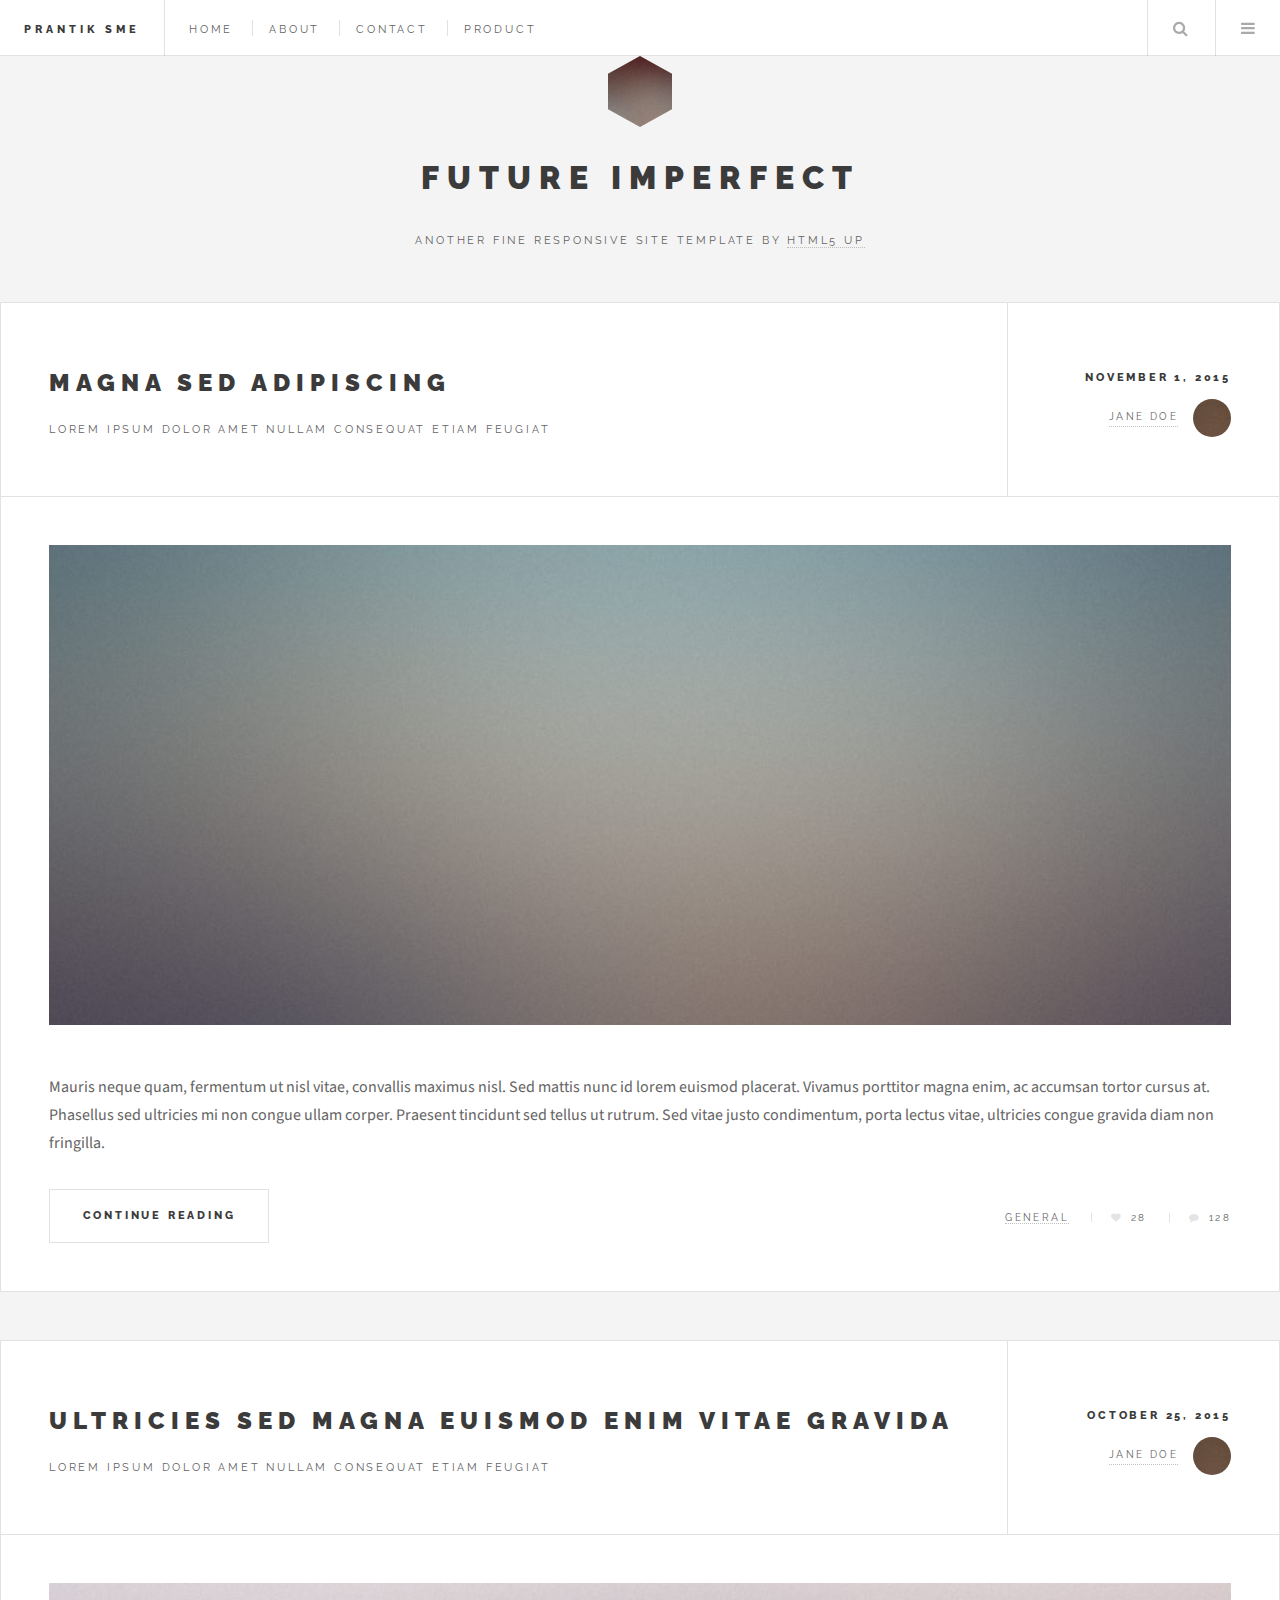
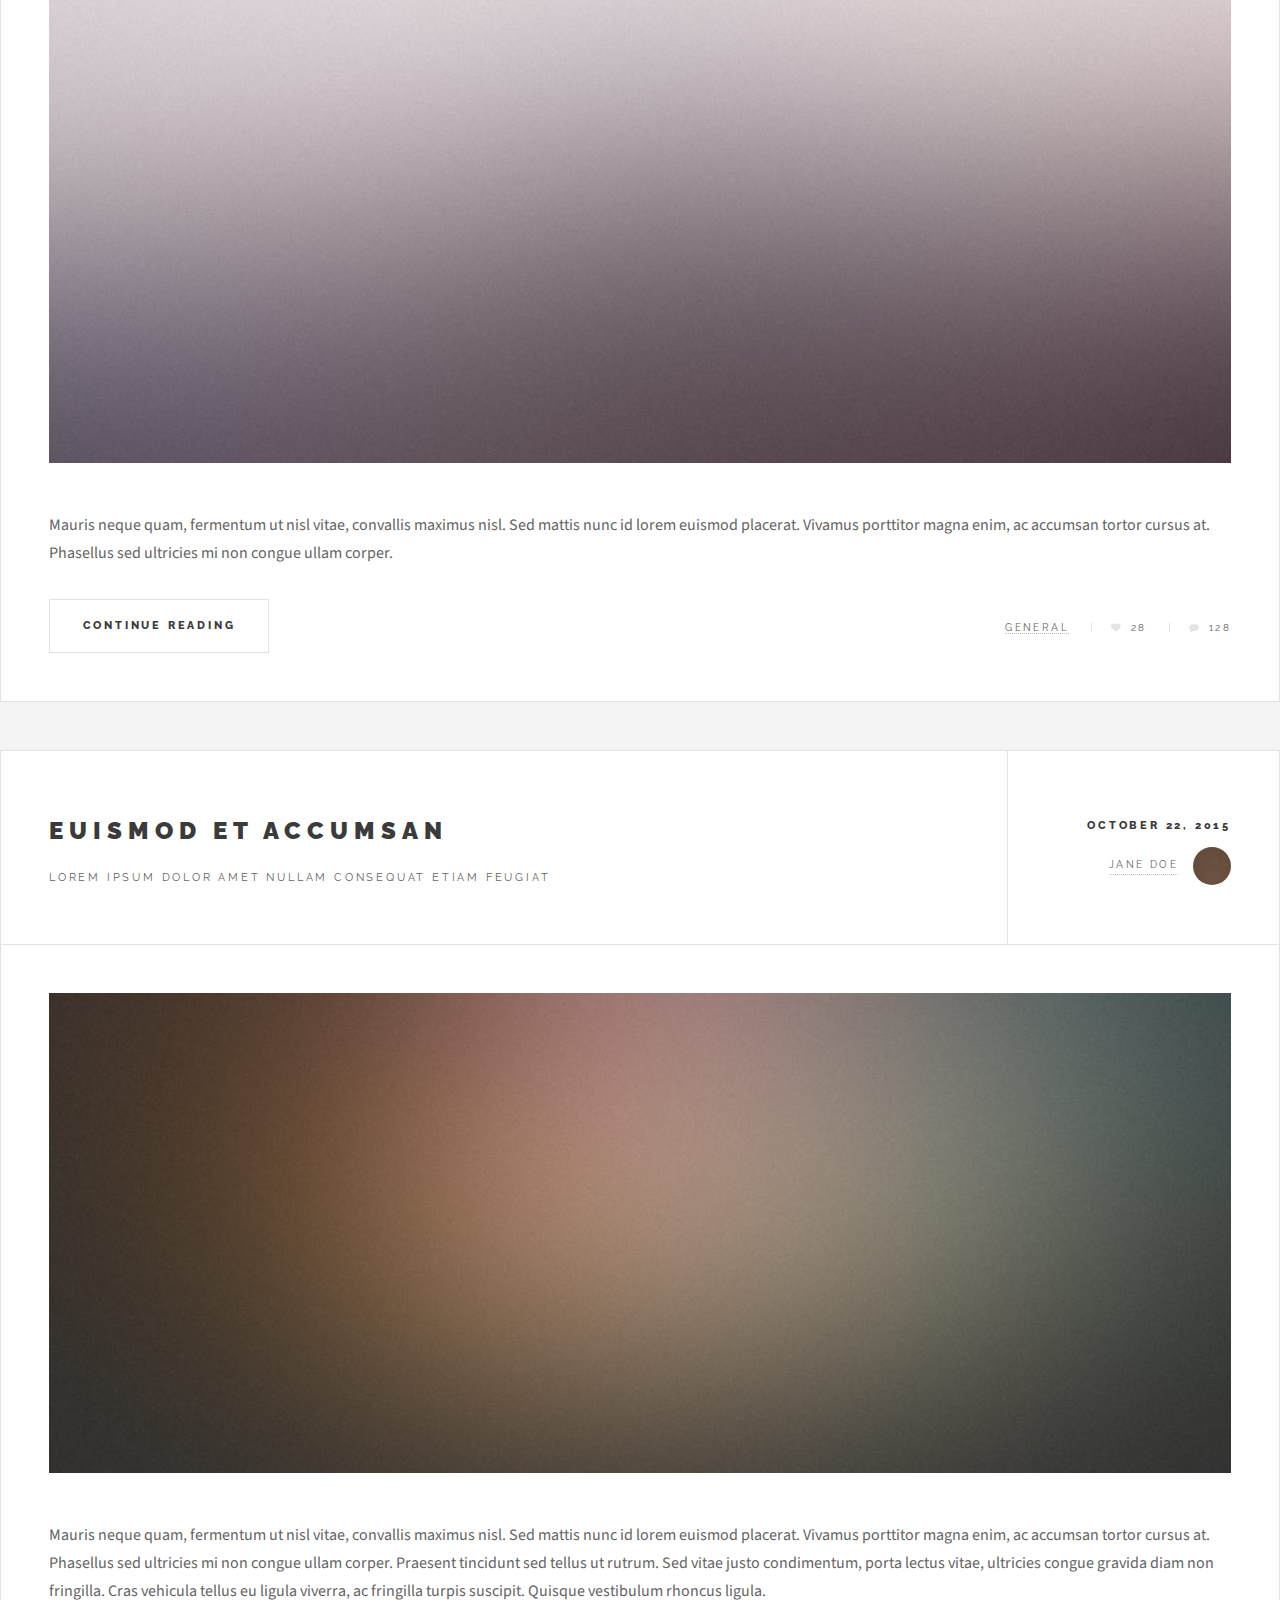
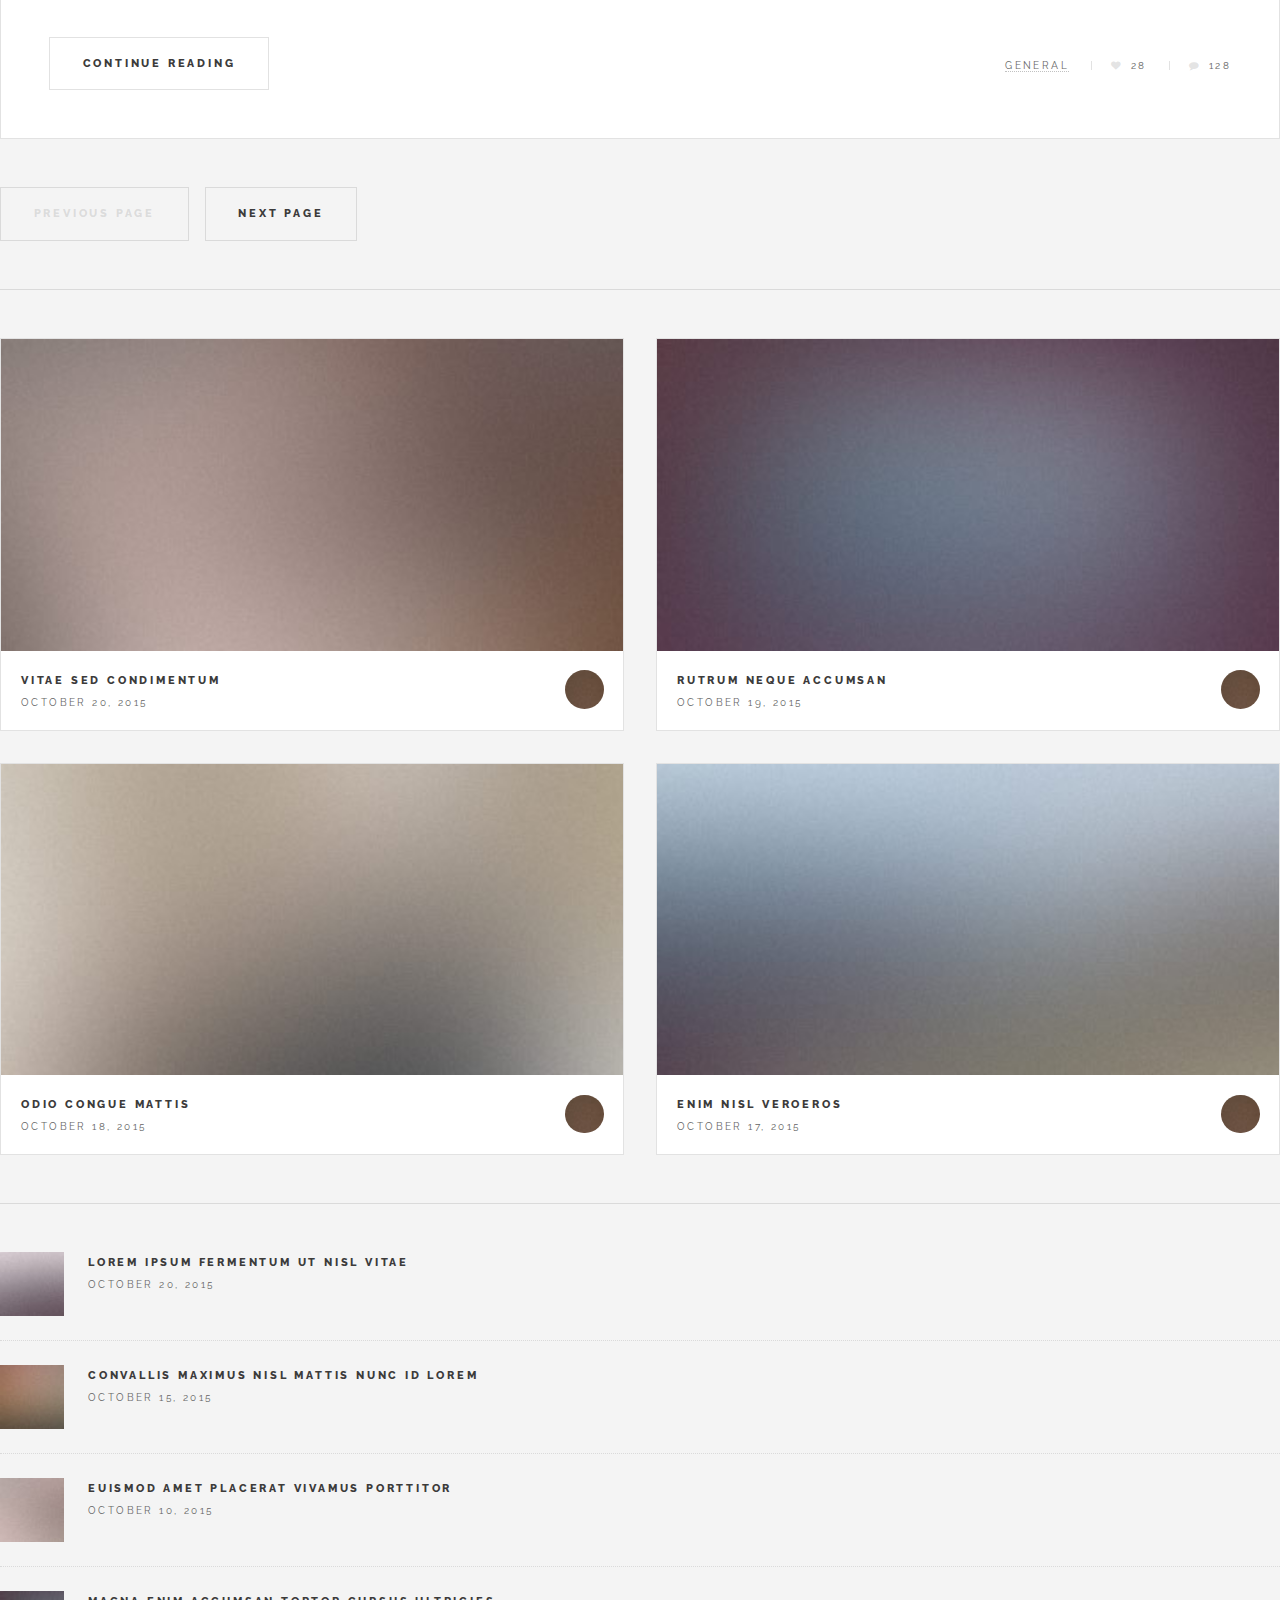
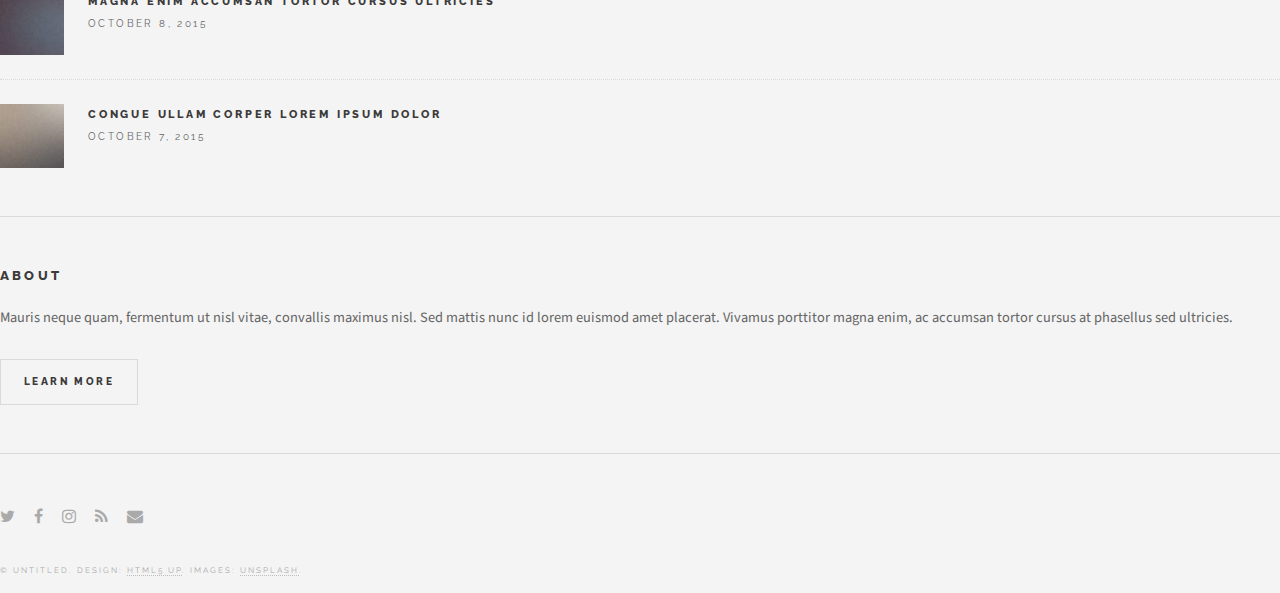
<file: Themes/index.html>
<!DOCTYPE HTML>
<!--
	Future Imperfect by HTML5 UP
	html5up.net | @ajlkn
	Free for personal and commercial use under the CCA 3.0 license (html5up.net/license)
-->
<html>
	<head>
		<title>Prantiksme</title>
		<meta charset="utf-8" />
		<meta name="viewport" content="width=device-width, initial-scale=1, user-scalable=no" />
		<link rel="stylesheet" href="assets/css/main.css" />
	</head>
	<body class="is-preload">

		<!-- Wrapper -->
			<div id="wrapper">

				<!-- Header -->
					<header id="header">
						<h1><a href="index.html">PRANTIK SME</a></h1>
						<nav class="links">
							<ul>
								<li><a href="#">Home</a></li>
								<li><a href="#">About</a></li>
								<li><a href="#">Contact</a></li>
								<li><a href="#">Product</a></li>
								
							</ul>
						</nav>
						<nav class="main">
							<ul>
								<li class="search">
									<a class="fa-search" href="#search">Search</a>
									<form id="search" method="get" action="#">
										<input type="text" name="query" placeholder="Search" />
									</form>
								</li>
								<li class="menu">
									<a class="fa-bars" href="#menu">Menu</a>
								</li>
							</ul>
						</nav>
					</header>

				<!-- Menu -->
					<section id="menu">

						<!-- Search -->
							<section>
								<form class="search" method="get" action="#">
									<input type="text" name="query" placeholder="Search" />
								</form>
							</section>

						<!-- Links -->
							<section>
								<ul class="links">
									<li>
										<a href="#">
											<h3>Lorem ipsum</h3>
											<p>Feugiat tempus veroeros dolor</p>
										</a>
									</li>
									<li>
										<a href="#">
											<h3>Dolor sit amet</h3>
											<p>Sed vitae justo condimentum</p>
										</a>
									</li>
									<li>
										<a href="#">
											<h3>Feugiat veroeros</h3>
											<p>Phasellus sed ultricies mi congue</p>
										</a>
									</li>
									<li>
										<a href="#">
											<h3>Etiam sed consequat</h3>
											<p>Porta lectus amet ultricies</p>
										</a>
									</li>
								</ul>
							</section>

						<!-- Actions -->
							<section>
								<ul class="actions stacked">
									<li><a href="#" class="button large fit">Log In</a></li>
								</ul>
							</section>

					</section>

				<!-- Main -->
					<div id="main">

						<!-- Post -->
							<article class="post">
								<header>
									<div class="title">
										<h2><a href="single.html">Magna sed adipiscing</a></h2>
										<p>Lorem ipsum dolor amet nullam consequat etiam feugiat</p>
									</div>
									<div class="meta">
										<time class="published" datetime="2015-11-01">November 1, 2015</time>
										<a href="#" class="author"><span class="name">Jane Doe</span><img src="images/avatar.jpg" alt="" /></a>
									</div>
								</header>
								<a href="single.html" class="image featured"><img src="images/pic01.jpg" alt="" /></a>
								<p>Mauris neque quam, fermentum ut nisl vitae, convallis maximus nisl. Sed mattis nunc id lorem euismod placerat. Vivamus porttitor magna enim, ac accumsan tortor cursus at. Phasellus sed ultricies mi non congue ullam corper. Praesent tincidunt sed tellus ut rutrum. Sed vitae justo condimentum, porta lectus vitae, ultricies congue gravida diam non fringilla.</p>
								<footer>
									<ul class="actions">
										<li><a href="single.html" class="button large">Continue Reading</a></li>
									</ul>
									<ul class="stats">
										<li><a href="#">General</a></li>
										<li><a href="#" class="icon fa-heart">28</a></li>
										<li><a href="#" class="icon fa-comment">128</a></li>
									</ul>
								</footer>
							</article>

						<!-- Post -->
							<article class="post">
								<header>
									<div class="title">
										<h2><a href="single.html">Ultricies sed magna euismod enim vitae gravida</a></h2>
										<p>Lorem ipsum dolor amet nullam consequat etiam feugiat</p>
									</div>
									<div class="meta">
										<time class="published" datetime="2015-10-25">October 25, 2015</time>
										<a href="#" class="author"><span class="name">Jane Doe</span><img src="images/avatar.jpg" alt="" /></a>
									</div>
								</header>
								<a href="single.html" class="image featured"><img src="images/pic02.jpg" alt="" /></a>
								<p>Mauris neque quam, fermentum ut nisl vitae, convallis maximus nisl. Sed mattis nunc id lorem euismod placerat. Vivamus porttitor magna enim, ac accumsan tortor cursus at. Phasellus sed ultricies mi non congue ullam corper.</p>
								<footer>
									<ul class="actions">
										<li><a href="single.html" class="button large">Continue Reading</a></li>
									</ul>
									<ul class="stats">
										<li><a href="#">General</a></li>
										<li><a href="#" class="icon fa-heart">28</a></li>
										<li><a href="#" class="icon fa-comment">128</a></li>
									</ul>
								</footer>
							</article>

						<!-- Post -->
							<article class="post">
								<header>
									<div class="title">
										<h2><a href="single.html">Euismod et accumsan</a></h2>
										<p>Lorem ipsum dolor amet nullam consequat etiam feugiat</p>
									</div>
									<div class="meta">
										<time class="published" datetime="2015-10-22">October 22, 2015</time>
										<a href="#" class="author"><span class="name">Jane Doe</span><img src="images/avatar.jpg" alt="" /></a>
									</div>
								</header>
								<a href="single.html" class="image featured"><img src="images/pic03.jpg" alt="" /></a>
								<p>Mauris neque quam, fermentum ut nisl vitae, convallis maximus nisl. Sed mattis nunc id lorem euismod placerat. Vivamus porttitor magna enim, ac accumsan tortor cursus at. Phasellus sed ultricies mi non congue ullam corper. Praesent tincidunt sed tellus ut rutrum. Sed vitae justo condimentum, porta lectus vitae, ultricies congue gravida diam non fringilla. Cras vehicula tellus eu ligula viverra, ac fringilla turpis suscipit. Quisque vestibulum rhoncus ligula.</p>
								<footer>
									<ul class="actions">
										<li><a href="single.html" class="button large">Continue Reading</a></li>
									</ul>
									<ul class="stats">
										<li><a href="#">General</a></li>
										<li><a href="#" class="icon fa-heart">28</a></li>
										<li><a href="#" class="icon fa-comment">128</a></li>
									</ul>
								</footer>
							</article>

						<!-- Post -->
						<!--
							<article class="post">
								<header>
									<div class="title">
										<h2><a href="#">Elements</a></h2>
										<p>Lorem ipsum dolor amet nullam consequat etiam feugiat</p>
									</div>
									<div class="meta">
										<time class="published" datetime="2015-10-18">October 18, 2015</time>
										<a href="#" class="author"><span class="name">Jane Doe</span><img src="images/avatar.jpg" alt="" /></a>
									</div>
								</header>

								<section>
									<h3>Text</h3>
									<p>This is <b>bold</b> and this is <strong>strong</strong>. This is <i>italic</i> and this is <em>emphasized</em>.
									This is <sup>superscript</sup> text and this is <sub>subscript</sub> text.
									This is <u>underlined</u> and this is code: <code>for (;;) { ... }</code>. Finally, <a href="#">this is a link</a>.</p>
									<hr />
									<p>Nunc lacinia ante nunc ac lobortis. Interdum adipiscing gravida odio porttitor sem non mi integer non faucibus ornare mi ut ante amet placerat aliquet. Volutpat eu sed ante lacinia sapien lorem accumsan varius montes viverra nibh in adipiscing blandit tempus accumsan.</p>
									<hr />
									<h2>Heading Level 2</h2>
									<h3>Heading Level 3</h3>
									<h4>Heading Level 4</h4>
									<hr />
									<h4>Blockquote</h4>
									<blockquote>Fringilla nisl. Donec accumsan interdum nisi, quis tincidunt felis sagittis eget tempus euismod. Vestibulum ante ipsum primis in faucibus vestibulum. Blandit adipiscing eu felis iaculis volutpat ac adipiscing accumsan faucibus. Vestibulum ante ipsum primis in faucibus lorem ipsum dolor sit amet nullam adipiscing eu felis.</blockquote>
									<h4>Preformatted</h4>
									<pre><code>i = 0;

while (!deck.isInOrder()) {
  print 'Iteration ' + i;
  deck.shuffle();
  i++;
}

print 'It took ' + i + ' iterations to sort the deck.';</code></pre>
								</section>

								<section>
									<h3>Lists</h3>
									<div class="row">
										<div class="col-6 col-12-medium">
											<h4>Unordered</h4>
											<ul>
												<li>Dolor pulvinar etiam.</li>
												<li>Sagittis adipiscing.</li>
												<li>Felis enim feugiat.</li>
											</ul>
											<h4>Alternate</h4>
											<ul class="alt">
												<li>Dolor pulvinar etiam.</li>
												<li>Sagittis adipiscing.</li>
												<li>Felis enim feugiat.</li>
											</ul>
										</div>
										<div class="col-6 col-12-medium">
											<h4>Ordered</h4>
											<ol>
												<li>Dolor pulvinar etiam.</li>
												<li>Etiam vel felis viverra.</li>
												<li>Felis enim feugiat.</li>
												<li>Dolor pulvinar etiam.</li>
												<li>Etiam vel felis lorem.</li>
												<li>Felis enim et feugiat.</li>
											</ol>
											<h4>Icons</h4>
											<ul class="icons">
												<li><a href="#" class="icon fa-twitter"><span class="label">Twitter</span></a></li>
												<li><a href="#" class="icon fa-facebook"><span class="label">Facebook</span></a></li>
												<li><a href="#" class="icon fa-instagram"><span class="label">Instagram</span></a></li>
												<li><a href="#" class="icon fa-github"><span class="label">Github</span></a></li>
											</ul>
										</div>
									</div>
									<h3>Actions</h3>
									<div class="row">
										<div class="col-6 col-12-medium">
											<ul class="actions">
												<li><a href="#" class="button">Default</a></li>
												<li><a href="#" class="button">Default</a></li>
												<li><a href="#" class="button">Default</a></li>
											</ul>
											<ul class="actions small">
												<li><a href="#" class="button small">Small</a></li>
												<li><a href="#" class="button small">Small</a></li>
												<li><a href="#" class="button small">Small</a></li>
											</ul>
											<ul class="actions stacked">
												<li><a href="#" class="button">Default</a></li>
												<li><a href="#" class="button">Default</a></li>
												<li><a href="#" class="button">Default</a></li>
											</ul>
											<ul class="actions stacked">
												<li><a href="#" class="button small">Small</a></li>
												<li><a href="#" class="button small">Small</a></li>
												<li><a href="#" class="button small">Small</a></li>
											</ul>
										</div>
										<div class="col-6 col-12-medium">
											<ul class="actions stacked">
												<li><a href="#" class="button fit">Default</a></li>
												<li><a href="#" class="button fit">Default</a></li>
											</ul>
											<ul class="actions stacked">
												<li><a href="#" class="button small fit">Small</a></li>
												<li><a href="#" class="button small fit">Small</a></li>
											</ul>
										</div>
									</div>
								</section>

								<section>
									<h3>Table</h3>
									<h4>Default</h4>
									<div class="table-wrapper">
										<table>
											<thead>
												<tr>
													<th>Name</th>
													<th>Description</th>
													<th>Price</th>
												</tr>
											</thead>
											<tbody>
												<tr>
													<td>Item One</td>
													<td>Ante turpis integer aliquet porttitor.</td>
													<td>29.99</td>
												</tr>
												<tr>
													<td>Item Two</td>
													<td>Vis ac commodo adipiscing arcu aliquet.</td>
													<td>19.99</td>
												</tr>
												<tr>
													<td>Item Three</td>
													<td> Morbi faucibus arcu accumsan lorem.</td>
													<td>29.99</td>
												</tr>
												<tr>
													<td>Item Four</td>
													<td>Vitae integer tempus condimentum.</td>
													<td>19.99</td>
												</tr>
												<tr>
													<td>Item Five</td>
													<td>Ante turpis integer aliquet porttitor.</td>
													<td>29.99</td>
												</tr>
											</tbody>
											<tfoot>
												<tr>
													<td colspan="2"></td>
													<td>100.00</td>
												</tr>
											</tfoot>
										</table>
									</div>

									<h4>Alternate</h4>
									<div class="table-wrapper">
										<table class="alt">
											<thead>
												<tr>
													<th>Name</th>
													<th>Description</th>
													<th>Price</th>
												</tr>
											</thead>
											<tbody>
												<tr>
													<td>Item One</td>
													<td>Ante turpis integer aliquet porttitor.</td>
													<td>29.99</td>
												</tr>
												<tr>
													<td>Item Two</td>
													<td>Vis ac commodo adipiscing arcu aliquet.</td>
													<td>19.99</td>
												</tr>
												<tr>
													<td>Item Three</td>
													<td> Morbi faucibus arcu accumsan lorem.</td>
													<td>29.99</td>
												</tr>
												<tr>
													<td>Item Four</td>
													<td>Vitae integer tempus condimentum.</td>
													<td>19.99</td>
												</tr>
												<tr>
													<td>Item Five</td>
													<td>Ante turpis integer aliquet porttitor.</td>
													<td>29.99</td>
												</tr>
											</tbody>
											<tfoot>
												<tr>
													<td colspan="2"></td>
													<td>100.00</td>
												</tr>
											</tfoot>
										</table>
									</div>
								</section>

								<section>
									<h3>Buttons</h3>
									<ul class="actions">
										<li><a href="#" class="button large">Large</a></li>
										<li><a href="#" class="button">Default</a></li>
										<li><a href="#" class="button small">Small</a></li>
									</ul>
									<ul class="actions fit">
										<li><a href="#" class="button fit">Fit</a></li>
										<li><a href="#" class="button fit">Fit</a></li>
										<li><a href="#" class="button fit">Fit</a></li>
									</ul>
									<ul class="actions fit small">
										<li><a href="#" class="button fit small">Fit + Small</a></li>
										<li><a href="#" class="button fit small">Fit + Small</a></li>
										<li><a href="#" class="button fit small">Fit + Small</a></li>
									</ul>
									<ul class="actions">
										<li><a href="#" class="button icon fa-download">Icon</a></li>
										<li><a href="#" class="button icon fa-upload">Icon</a></li>
										<li><a href="#" class="button icon fa-save">Icon</a></li>
									</ul>
									<ul class="actions">
										<li><span class="button disabled">Disabled</span></li>
										<li><span class="button disabled icon fa-download">Disabled</span></li>
									</ul>
								</section>

								<section>
									<h3>Form</h3>
									<form method="post" action="#">
										<div class="row gtr-uniform">
											<div class="col-6 col-12-xsmall">
												<input type="text" name="demo-name" id="demo-name" value="" placeholder="Name" />
											</div>
											<div class="col-6 col-12-xsmall">
												<input type="email" name="demo-email" id="demo-email" value="" placeholder="Email" />
											</div>
											<div class="col-12">
												<select name="demo-category" id="demo-category">
													<option value="">- Category -</option>
													<option value="1">Manufacturing</option>
													<option value="1">Shipping</option>
													<option value="1">Administration</option>
													<option value="1">Human Resources</option>
												</select>
											</div>
											<div class="col-4 col-12-small">
												<input type="radio" id="demo-priority-low" name="demo-priority" checked>
												<label for="demo-priority-low">Low</label>
											</div>
											<div class="col-4 col-12-small">
												<input type="radio" id="demo-priority-normal" name="demo-priority">
												<label for="demo-priority-normal">Normal</label>
											</div>
											<div class="col-4 col-12-small">
												<input type="radio" id="demo-priority-high" name="demo-priority">
												<label for="demo-priority-high">High</label>
											</div>
											<div class="col-6 col-12-small">
												<input type="checkbox" id="demo-copy" name="demo-copy">
												<label for="demo-copy">Email me a copy</label>
											</div>
											<div class="col-6 col-12-small">
												<input type="checkbox" id="demo-human" name="demo-human" checked>
												<label for="demo-human">Not a robot</label>
											</div>
											<div class="col-12">
												<textarea name="demo-message" id="demo-message" placeholder="Enter your message" rows="6"></textarea>
											</div>
											<div class="col-12">
												<ul class="actions">
													<li><input type="submit" value="Send Message" /></li>
													<li><input type="reset" value="Reset" /></li>
												</ul>
											</div>
										</div>
									</form>
								</section>

								<section>
									<h3>Image</h3>
									<h4>Fit</h4>
									<div class="box alt">
										<div class="row gtr-uniform">
											<div class="col-12"><span class="image fit"><img src="images/pic02.jpg" alt="" /></span></div>
											<div class="col-4"><span class="image fit"><img src="images/pic04.jpg" alt="" /></span></div>
											<div class="col-4"><span class="image fit"><img src="images/pic05.jpg" alt="" /></span></div>
											<div class="col-4"><span class="image fit"><img src="images/pic06.jpg" alt="" /></span></div>
											<div class="col-4"><span class="image fit"><img src="images/pic06.jpg" alt="" /></span></div>
											<div class="col-4"><span class="image fit"><img src="images/pic04.jpg" alt="" /></span></div>
											<div class="col-4"><span class="image fit"><img src="images/pic05.jpg" alt="" /></span></div>
											<div class="col-4"><span class="image fit"><img src="images/pic05.jpg" alt="" /></span></div>
											<div class="col-4"><span class="image fit"><img src="images/pic06.jpg" alt="" /></span></div>
											<div class="col-4"><span class="image fit"><img src="images/pic04.jpg" alt="" /></span></div>
										</div>
									</div>
									<h4>Left &amp; Right</h4>
									<p><span class="image left"><img src="images/pic07.jpg" alt="" /></span>Fringilla nisl. Donec accumsan interdum nisi, quis tincidunt felis sagittis eget. tempus euismod. Vestibulum ante ipsum primis in faucibus vestibulum. Blandit adipiscing eu felis iaculis volutpat ac adipiscing accumsan eu faucibus. Integer ac pellentesque praesent tincidunt felis sagittis eget. tempus euismod. Vestibulum ante ipsum primis in faucibus vestibulum. Blandit adipiscing eu felis iaculis volutpat ac adipiscing accumsan eu faucibus. Integer ac pellentesque praesent. Donec accumsan interdum nisi, quis tincidunt felis sagittis eget. tempus euismod. Vestibulum ante ipsum primis in faucibus vestibulum. Blandit adipiscing eu felis iaculis volutpat ac adipiscing accumsan eu faucibus. Integer ac pellentesque praesent tincidunt felis sagittis eget. tempus euismod. Vestibulum ante ipsum primis in faucibus vestibulum. Blandit adipiscing eu felis iaculis volutpat ac adipiscing accumsan eu faucibus. Integer ac pellentesque praesent. Blandit adipiscing eu felis iaculis volutpat ac adipiscing accumsan eu faucibus. Integer ac pellentesque praesent tincidunt felis sagittis eget. tempus euismod. Vestibulum ante ipsum primis in faucibus vestibulum. Blandit adipiscing eu felis iaculis volutpat ac adipiscing accumsan eu faucibus. Integer ac pellentesque praesent.</p>
									<p><span class="image right"><img src="images/pic04.jpg" alt="" /></span>Fringilla nisl. Donec accumsan interdum nisi, quis tincidunt felis sagittis eget. tempus euismod. Vestibulum ante ipsum primis in faucibus vestibulum. Blandit adipiscing eu felis iaculis volutpat ac adipiscing accumsan eu faucibus. Integer ac pellentesque praesent tincidunt felis sagittis eget. tempus euismod. Vestibulum ante ipsum primis in faucibus vestibulum. Blandit adipiscing eu felis iaculis volutpat ac adipiscing accumsan eu faucibus. Integer ac pellentesque praesent. Donec accumsan interdum nisi, quis tincidunt felis sagittis eget. tempus euismod. Vestibulum ante ipsum primis in faucibus vestibulum. Blandit adipiscing eu felis iaculis volutpat ac adipiscing accumsan eu faucibus. Integer ac pellentesque praesent tincidunt felis sagittis eget. tempus euismod. Vestibulum ante ipsum primis in faucibus vestibulum. Blandit adipiscing eu felis iaculis volutpat ac adipiscing accumsan eu faucibus. Integer ac pellentesque praesent. Blandit adipiscing eu felis iaculis volutpat ac adipiscing accumsan eu faucibus. Integer ac pellentesque praesent tincidunt felis sagittis eget. tempus euismod. Vestibulum ante ipsum primis in faucibus vestibulum. Blandit adipiscing eu felis iaculis volutpat ac adipiscing accumsan eu faucibus. Integer ac pellentesque praesent.</p>
								</section>

							</article>
						-->

						<!-- Pagination -->
							<ul class="actions pagination">
								<li><a href="" class="disabled button large previous">Previous Page</a></li>
								<li><a href="#" class="button large next">Next Page</a></li>
							</ul>

					</div>

				<!-- Sidebar -->
					<section id="sidebar">

						<!-- Intro -->
							<section id="intro">
								<a href="#" class="logo"><img src="images/logo.jpg" alt="" /></a>
								<header>
									<h2>Future Imperfect</h2>
									<p>Another fine responsive site template by <a href="http://html5up.net">HTML5 UP</a></p>
								</header>
							</section>

						<!-- Mini Posts -->
							<section>
								<div class="mini-posts">

									<!-- Mini Post -->
										<article class="mini-post">
											<header>
												<h3><a href="single.html">Vitae sed condimentum</a></h3>
												<time class="published" datetime="2015-10-20">October 20, 2015</time>
												<a href="#" class="author"><img src="images/avatar.jpg" alt="" /></a>
											</header>
											<a href="single.html" class="image"><img src="images/pic04.jpg" alt="" /></a>
										</article>

									<!-- Mini Post -->
										<article class="mini-post">
											<header>
												<h3><a href="single.html">Rutrum neque accumsan</a></h3>
												<time class="published" datetime="2015-10-19">October 19, 2015</time>
												<a href="#" class="author"><img src="images/avatar.jpg" alt="" /></a>
											</header>
											<a href="single.html" class="image"><img src="images/pic05.jpg" alt="" /></a>
										</article>

									<!-- Mini Post -->
										<article class="mini-post">
											<header>
												<h3><a href="single.html">Odio congue mattis</a></h3>
												<time class="published" datetime="2015-10-18">October 18, 2015</time>
												<a href="#" class="author"><img src="images/avatar.jpg" alt="" /></a>
											</header>
											<a href="single.html" class="image"><img src="images/pic06.jpg" alt="" /></a>
										</article>

									<!-- Mini Post -->
										<article class="mini-post">
											<header>
												<h3><a href="single.html">Enim nisl veroeros</a></h3>
												<time class="published" datetime="2015-10-17">October 17, 2015</time>
												<a href="#" class="author"><img src="images/avatar.jpg" alt="" /></a>
											</header>
											<a href="single.html" class="image"><img src="images/pic07.jpg" alt="" /></a>
										</article>

								</div>
							</section>

						<!-- Posts List -->
							<section>
								<ul class="posts">
									<li>
										<article>
											<header>
												<h3><a href="single.html">Lorem ipsum fermentum ut nisl vitae</a></h3>
												<time class="published" datetime="2015-10-20">October 20, 2015</time>
											</header>
											<a href="single.html" class="image"><img src="images/pic08.jpg" alt="" /></a>
										</article>
									</li>
									<li>
										<article>
											<header>
												<h3><a href="single.html">Convallis maximus nisl mattis nunc id lorem</a></h3>
												<time class="published" datetime="2015-10-15">October 15, 2015</time>
											</header>
											<a href="single.html" class="image"><img src="images/pic09.jpg" alt="" /></a>
										</article>
									</li>
									<li>
										<article>
											<header>
												<h3><a href="single.html">Euismod amet placerat vivamus porttitor</a></h3>
												<time class="published" datetime="2015-10-10">October 10, 2015</time>
											</header>
											<a href="single.html" class="image"><img src="images/pic10.jpg" alt="" /></a>
										</article>
									</li>
									<li>
										<article>
											<header>
												<h3><a href="single.html">Magna enim accumsan tortor cursus ultricies</a></h3>
												<time class="published" datetime="2015-10-08">October 8, 2015</time>
											</header>
											<a href="single.html" class="image"><img src="images/pic11.jpg" alt="" /></a>
										</article>
									</li>
									<li>
										<article>
											<header>
												<h3><a href="single.html">Congue ullam corper lorem ipsum dolor</a></h3>
												<time class="published" datetime="2015-10-06">October 7, 2015</time>
											</header>
											<a href="single.html" class="image"><img src="images/pic12.jpg" alt="" /></a>
										</article>
									</li>
								</ul>
							</section>

						<!-- About -->
							<section class="blurb">
								<h2>About</h2>
								<p>Mauris neque quam, fermentum ut nisl vitae, convallis maximus nisl. Sed mattis nunc id lorem euismod amet placerat. Vivamus porttitor magna enim, ac accumsan tortor cursus at phasellus sed ultricies.</p>
								<ul class="actions">
									<li><a href="#" class="button">Learn More</a></li>
								</ul>
							</section>

						<!-- Footer -->
							<section id="footer">
								<ul class="icons">
									<li><a href="#" class="fa-twitter"><span class="label">Twitter</span></a></li>
									<li><a href="#" class="fa-facebook"><span class="label">Facebook</span></a></li>
									<li><a href="#" class="fa-instagram"><span class="label">Instagram</span></a></li>
									<li><a href="#" class="fa-rss"><span class="label">RSS</span></a></li>
									<li><a href="#" class="fa-envelope"><span class="label">Email</span></a></li>
								</ul>
								<p class="copyright">&copy; Untitled. Design: <a href="http://html5up.net">HTML5 UP</a>. Images: <a href="http://unsplash.com">Unsplash</a>.</p>
							</section>

					</section>

			</div>

		<!-- Scripts -->
			<script src="assets/js/jquery.min.js"></script>
			<script src="assets/js/browser.min.js"></script>
			<script src="assets/js/breakpoints.min.js"></script>
			<script src="assets/js/util.js"></script>
			<script src="assets/js/main.js"></script>

	</body>
</html>
</file>
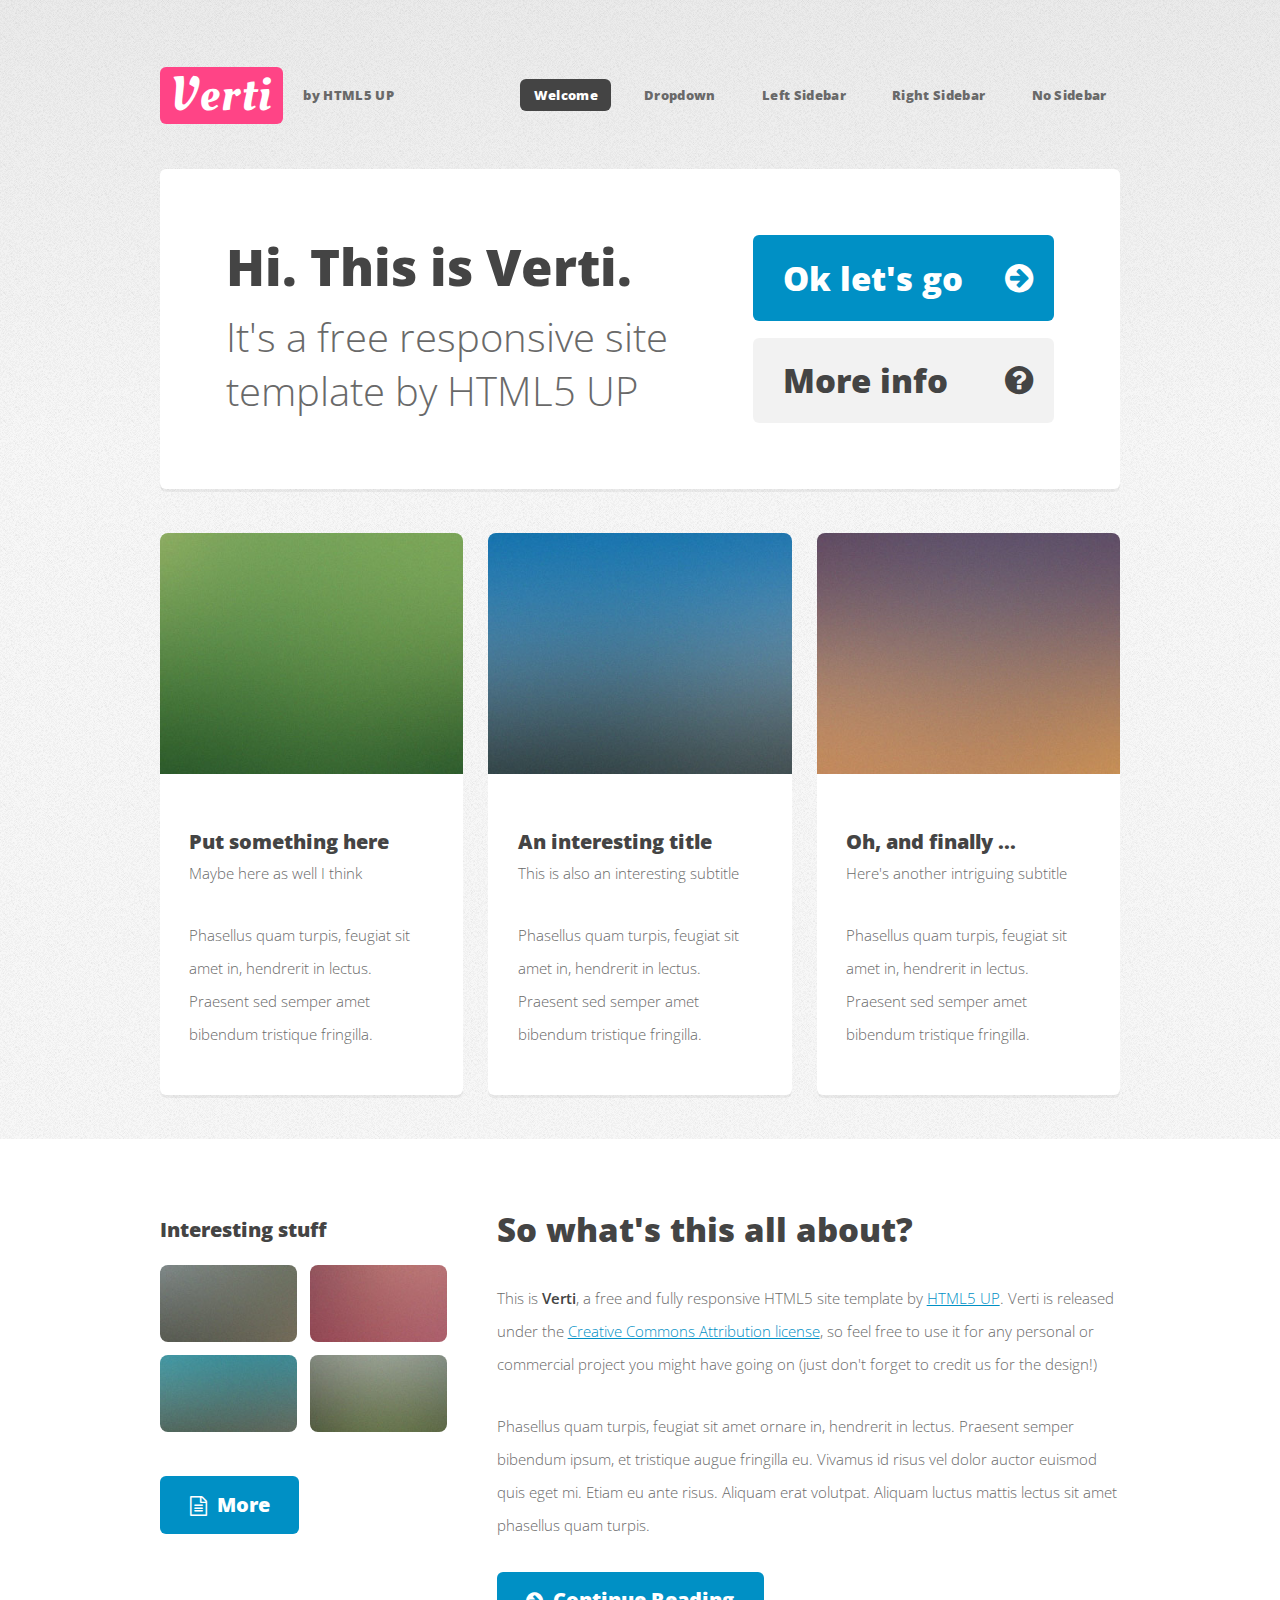
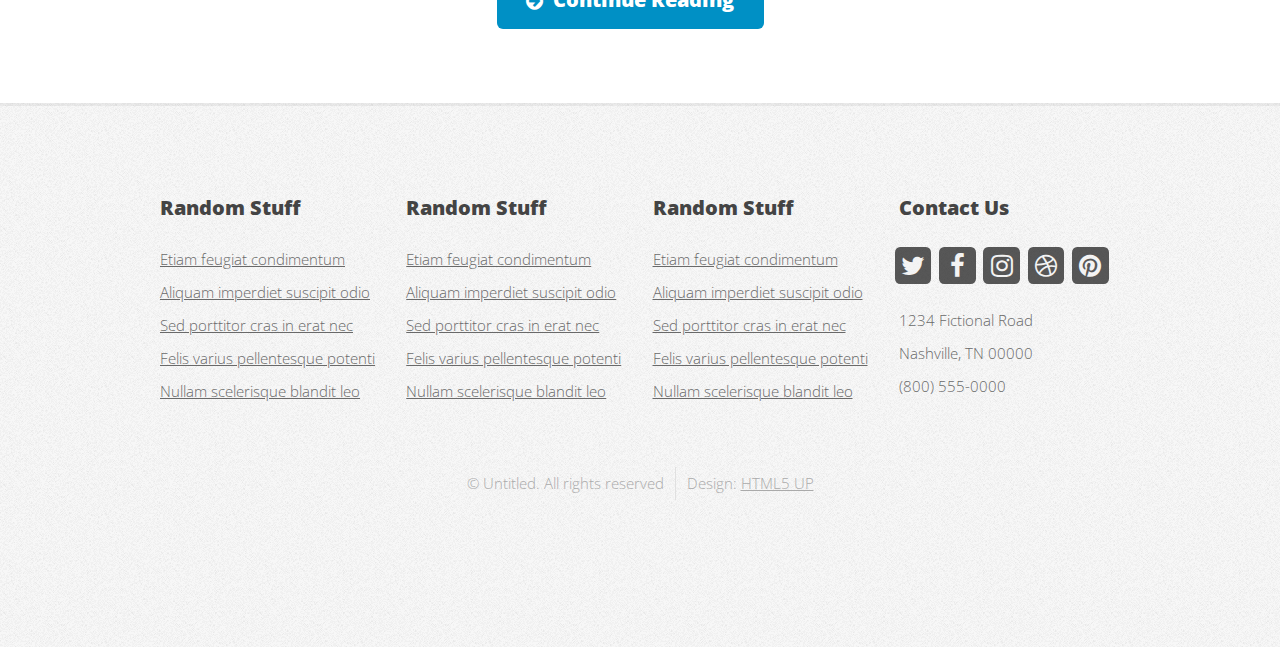
<file: Themes/html5up-verti/index.html>
<!DOCTYPE HTML>
<!--
	Verti by HTML5 UP
	html5up.net | @ajlkn
	Free for personal and commercial use under the CCA 3.0 license (html5up.net/license)
-->
<html>
	<head>
		<title>Verti by HTML5 UP</title>
		<meta charset="utf-8" />
		<meta name="viewport" content="width=device-width, initial-scale=1, user-scalable=no" />
		<link rel="stylesheet" href="assets/css/main.css" />
	</head>
	<body class="is-preload homepage">
		<div id="page-wrapper">

			<!-- Header -->
				<div id="header-wrapper">
					<header id="header" class="container">

						<!-- Logo -->
							<div id="logo">
								<h1><a href="index.html">Verti</a></h1>
								<span>by HTML5 UP</span>
							</div>

						<!-- Nav -->
							<nav id="nav">
								<ul>
									<li class="current"><a href="index.html">Welcome</a></li>
									<li>
										<a href="#">Dropdown</a>
										<ul>
											<li><a href="#">Lorem ipsum dolor</a></li>
											<li><a href="#">Magna phasellus</a></li>
											<li>
												<a href="#">Phasellus consequat</a>
												<ul>
													<li><a href="#">Lorem ipsum dolor</a></li>
													<li><a href="#">Phasellus consequat</a></li>
													<li><a href="#">Magna phasellus</a></li>
													<li><a href="#">Etiam dolore nisl</a></li>
												</ul>
											</li>
											<li><a href="#">Veroeros feugiat</a></li>
										</ul>
									</li>
									<li><a href="left-sidebar.html">Left Sidebar</a></li>
									<li><a href="right-sidebar.html">Right Sidebar</a></li>
									<li><a href="no-sidebar.html">No Sidebar</a></li>
								</ul>
							</nav>

					</header>
				</div>

			<!-- Banner -->
				<div id="banner-wrapper">
					<div id="banner" class="box container">
						<div class="row">
							<div class="col-7 col-12-medium">
								<h2>Hi. This is Verti.</h2>
								<p>It's a free responsive site template by HTML5 UP</p>
							</div>
							<div class="col-5 col-12-medium">
								<ul>
									<li><a href="#" class="button large icon fa-arrow-circle-right">Ok let's go</a></li>
									<li><a href="#" class="button alt large icon fa-question-circle">More info</a></li>
								</ul>
							</div>
						</div>
					</div>
				</div>

			<!-- Features -->
				<div id="features-wrapper">
					<div class="container">
						<div class="row">
							<div class="col-4 col-12-medium">

								<!-- Box -->
									<section class="box feature">
										<a href="#" class="image featured"><img src="images/pic01.jpg" alt="" /></a>
										<div class="inner">
											<header>
												<h2>Put something here</h2>
												<p>Maybe here as well I think</p>
											</header>
											<p>Phasellus quam turpis, feugiat sit amet in, hendrerit in lectus. Praesent sed semper amet bibendum tristique fringilla.</p>
										</div>
									</section>

							</div>
							<div class="col-4 col-12-medium">

								<!-- Box -->
									<section class="box feature">
										<a href="#" class="image featured"><img src="images/pic02.jpg" alt="" /></a>
										<div class="inner">
											<header>
												<h2>An interesting title</h2>
												<p>This is also an interesting subtitle</p>
											</header>
											<p>Phasellus quam turpis, feugiat sit amet in, hendrerit in lectus. Praesent sed semper amet bibendum tristique fringilla.</p>
										</div>
									</section>

							</div>
							<div class="col-4 col-12-medium">

								<!-- Box -->
									<section class="box feature">
										<a href="#" class="image featured"><img src="images/pic03.jpg" alt="" /></a>
										<div class="inner">
											<header>
												<h2>Oh, and finally ...</h2>
												<p>Here's another intriguing subtitle</p>
											</header>
											<p>Phasellus quam turpis, feugiat sit amet in, hendrerit in lectus. Praesent sed semper amet bibendum tristique fringilla.</p>
										</div>
									</section>

							</div>
						</div>
					</div>
				</div>

			<!-- Main -->
				<div id="main-wrapper">
					<div class="container">
						<div class="row gtr-200">
							<div class="col-4 col-12-medium">

								<!-- Sidebar -->
									<div id="sidebar">
										<section class="widget thumbnails">
											<h3>Interesting stuff</h3>
											<div class="grid">
												<div class="row gtr-50">
													<div class="col-6"><a href="#" class="image fit"><img src="images/pic04.jpg" alt="" /></a></div>
													<div class="col-6"><a href="#" class="image fit"><img src="images/pic05.jpg" alt="" /></a></div>
													<div class="col-6"><a href="#" class="image fit"><img src="images/pic06.jpg" alt="" /></a></div>
													<div class="col-6"><a href="#" class="image fit"><img src="images/pic07.jpg" alt="" /></a></div>
												</div>
											</div>
											<a href="#" class="button icon fa-file-text-o">More</a>
										</section>
									</div>

							</div>
							<div class="col-8 col-12-medium imp-medium">

								<!-- Content -->
									<div id="content">
										<section class="last">
											<h2>So what's this all about?</h2>
											<p>This is <strong>Verti</strong>, a free and fully responsive HTML5 site template by <a href="http://html5up.net">HTML5 UP</a>.
											Verti is released under the <a href="http://html5up.net/license">Creative Commons Attribution license</a>, so feel free to use it for any personal or commercial project you might have going on (just don't forget to credit us for the design!)</p>
											<p>Phasellus quam turpis, feugiat sit amet ornare in, hendrerit in lectus. Praesent semper bibendum ipsum, et tristique augue fringilla eu. Vivamus id risus vel dolor auctor euismod quis eget mi. Etiam eu ante risus. Aliquam erat volutpat. Aliquam luctus mattis lectus sit amet phasellus quam turpis.</p>
											<a href="#" class="button icon fa-arrow-circle-right">Continue Reading</a>
										</section>
									</div>

							</div>
						</div>
					</div>
				</div>

			<!-- Footer -->
				<div id="footer-wrapper">
					<footer id="footer" class="container">
						<div class="row">
							<div class="col-3 col-6-medium col-12-small">

								<!-- Links -->
									<section class="widget links">
										<h3>Random Stuff</h3>
										<ul class="style2">
											<li><a href="#">Etiam feugiat condimentum</a></li>
											<li><a href="#">Aliquam imperdiet suscipit odio</a></li>
											<li><a href="#">Sed porttitor cras in erat nec</a></li>
											<li><a href="#">Felis varius pellentesque potenti</a></li>
											<li><a href="#">Nullam scelerisque blandit leo</a></li>
										</ul>
									</section>

							</div>
							<div class="col-3 col-6-medium col-12-small">

								<!-- Links -->
									<section class="widget links">
										<h3>Random Stuff</h3>
										<ul class="style2">
											<li><a href="#">Etiam feugiat condimentum</a></li>
											<li><a href="#">Aliquam imperdiet suscipit odio</a></li>
											<li><a href="#">Sed porttitor cras in erat nec</a></li>
											<li><a href="#">Felis varius pellentesque potenti</a></li>
											<li><a href="#">Nullam scelerisque blandit leo</a></li>
										</ul>
									</section>

							</div>
							<div class="col-3 col-6-medium col-12-small">

								<!-- Links -->
									<section class="widget links">
										<h3>Random Stuff</h3>
										<ul class="style2">
											<li><a href="#">Etiam feugiat condimentum</a></li>
											<li><a href="#">Aliquam imperdiet suscipit odio</a></li>
											<li><a href="#">Sed porttitor cras in erat nec</a></li>
											<li><a href="#">Felis varius pellentesque potenti</a></li>
											<li><a href="#">Nullam scelerisque blandit leo</a></li>
										</ul>
									</section>

							</div>
							<div class="col-3 col-6-medium col-12-small">

								<!-- Contact -->
									<section class="widget contact last">
										<h3>Contact Us</h3>
										<ul>
											<li><a href="#" class="icon fa-twitter"><span class="label">Twitter</span></a></li>
											<li><a href="#" class="icon fa-facebook"><span class="label">Facebook</span></a></li>
											<li><a href="#" class="icon fa-instagram"><span class="label">Instagram</span></a></li>
											<li><a href="#" class="icon fa-dribbble"><span class="label">Dribbble</span></a></li>
											<li><a href="#" class="icon fa-pinterest"><span class="label">Pinterest</span></a></li>
										</ul>
										<p>1234 Fictional Road<br />
										Nashville, TN 00000<br />
										(800) 555-0000</p>
									</section>

							</div>
						</div>
						<div class="row">
							<div class="col-12">
								<div id="copyright">
									<ul class="menu">
										<li>&copy; Untitled. All rights reserved</li><li>Design: <a href="http://html5up.net">HTML5 UP</a></li>
									</ul>
								</div>
							</div>
						</div>
					</footer>
				</div>

			</div>

		<!-- Scripts -->

			<script src="assets/js/jquery.min.js"></script>
			<script src="assets/js/jquery.dropotron.min.js"></script>
			<script src="assets/js/browser.min.js"></script>
			<script src="assets/js/breakpoints.min.js"></script>
			<script src="assets/js/util.js"></script>
			<script src="assets/js/main.js"></script>

	</body>
</html>
</file>
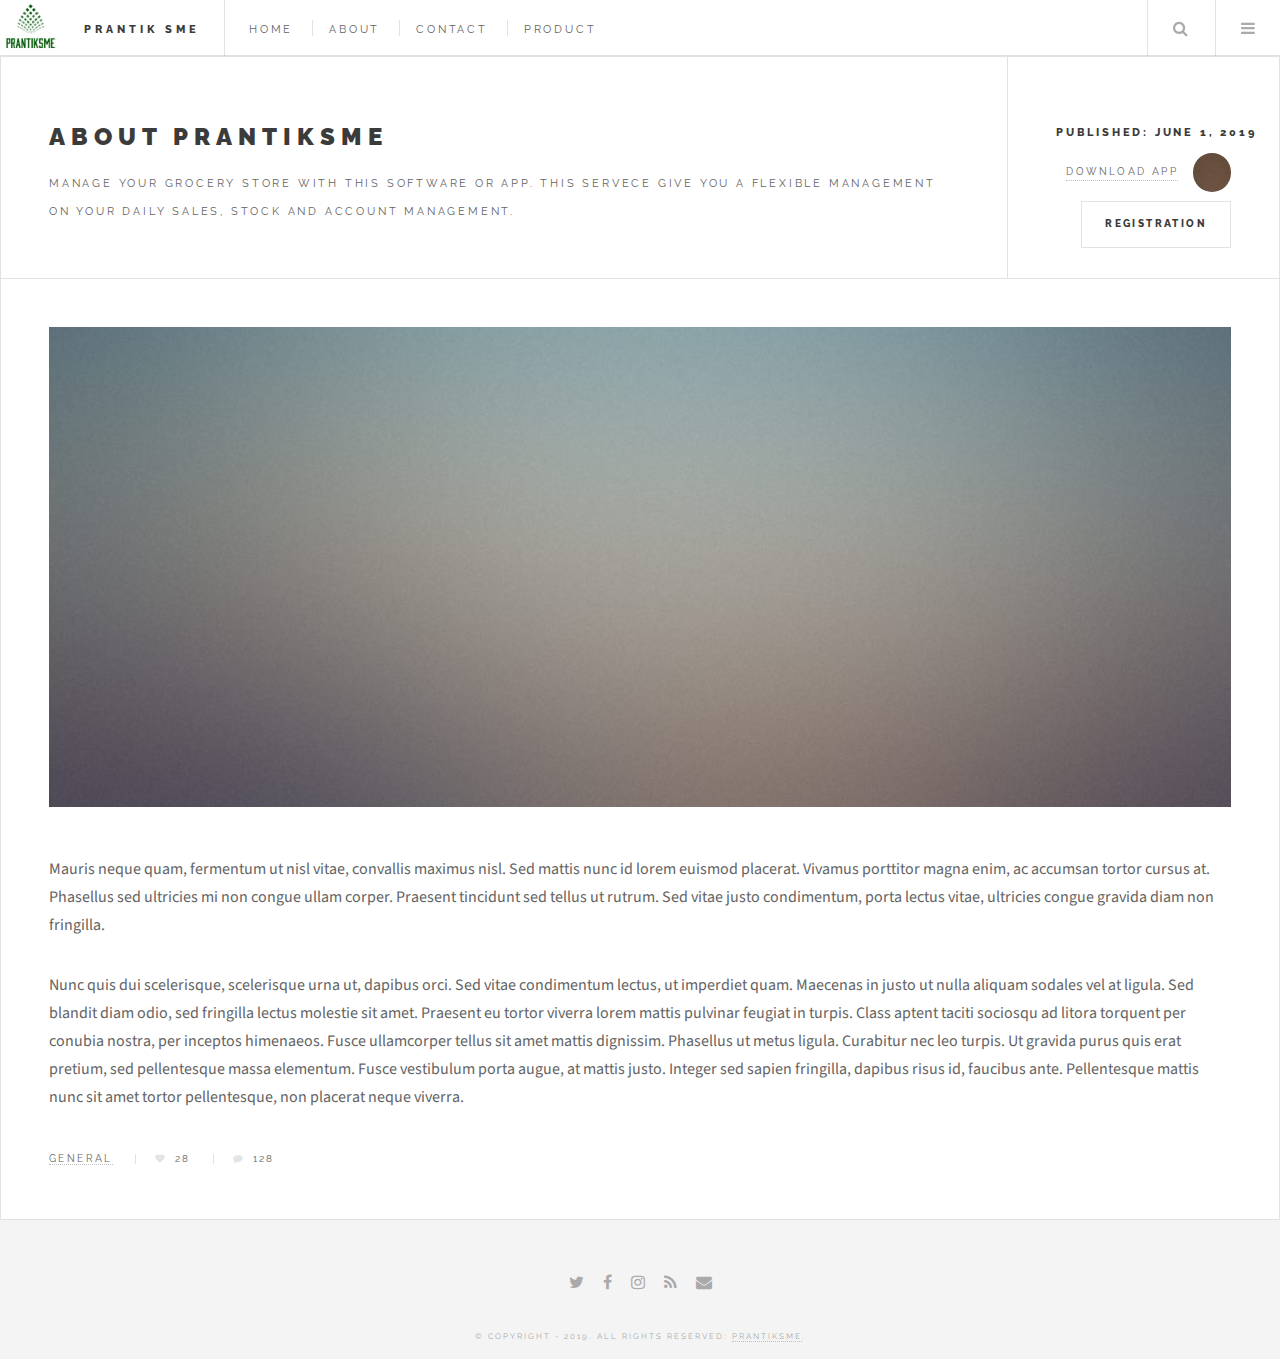
<file: Themes/about.html>
<!DOCTYPE HTML>
<!--
	Future Imperfect by HTML5 UP
	html5up.net | @ajlkn
	Free for personal and commercial use under the CCA 3.0 license (html5up.net/license)
-->
<html>
	<head>
		<title>Prantiksme</title>
		<meta charset="utf-8" />
		<meta name="viewport" content="width=device-width, initial-scale=1, user-scalable=no" />
		<link rel="stylesheet" href="assets/css/main.css" />
	</head>
	<body class="single is-preload">

		<!-- Wrapper -->
			<div id="wrapper">

				<!-- Header -->
					<header id="header">
						<img src="images/mylogo.jpg" alt="Prantiksme logo" width="60px;" height="auto;">
						<h1><a href="single.html">PRANTIK SME</a></h1>
						<nav class="links">
							<ul>
								<li><a href="single.html">Home</a></li>
								<li><a href="about.html">About</a></li>
								<li><a href="contact.html">Contact</a></li>
								<li><a href="#">Product</a></li>
								
							</ul>
						</nav>
						<nav class="main">
							<ul>
								<li class="search">
									<a class="fa-search" href="#search">Search</a>
									<form id="search" method="get" action="#">
										<input type="text" name="query" placeholder="Search" />
									</form>
								</li>
								<li class="menu">
									<a class="fa-bars" href="#menu">Menu</a>
								</li>
							</ul>
						</nav>
					</header>

				<!-- Menu -->
					<section id="menu">

						<!-- Search -->
							<section>
								<form class="search" method="get" action="#">
									<input type="text" name="query" placeholder="Search" />
								</form>
							</section>

						<!-- Links -->
							<section>
								<ul class="links">
									<li>
										<a href="#">
											<h3>Lorem ipsum</h3>
											<p>Feugiat tempus veroeros dolor</p>
										</a>
									</li>
									<li>
										<a href="#">
											<h3>Dolor sit amet</h3>
											<p>Sed vitae justo condimentum</p>
										</a>
									</li>
									<li>
										<a href="#">
											<h3>Feugiat veroeros</h3>
											<p>Phasellus sed ultricies mi congue</p>
										</a>
									</li>

								</ul>
							</section>

						<!-- Actions -->
							<section>
								<ul class="actions stacked">
									<li><a href="#" class="button large fit">Log In</a></li>
								</ul>
							</section>

					</section>

				<!-- Main -->
					<div id="main">

						<!-- Post -->
							<article class="post">
								<header>
									<div class="title">
										<h2><a href="#">About Prantiksme</a></h2>
										<p>Manage your grocery store with this software or app. This servece give you a flexible management on your daily sales, stock and account management.</p>
									</div>
									<div class="meta">
										<time class="published" datetime="2015-11-01">Published: June 1, 2019</time>
										<a href="#" class="author"><span class="name">Download App</span><img src="images/avatar.jpg" alt="" /></a>
										<input type="button" value="Registration" onclick="">

									</div>
								</header>
								<span class="image featured"><img src="images/pic01.jpg" alt="" /></span>
								<p>Mauris neque quam, fermentum ut nisl vitae, convallis maximus nisl. Sed mattis nunc id lorem euismod placerat. Vivamus porttitor magna enim, ac accumsan tortor cursus at. Phasellus sed ultricies mi non congue ullam corper. Praesent tincidunt sed tellus ut rutrum. Sed vitae justo condimentum, porta lectus vitae, ultricies congue gravida diam non fringilla.</p>
								<p>Nunc quis dui scelerisque, scelerisque urna ut, dapibus orci. Sed vitae condimentum lectus, ut imperdiet quam. Maecenas in justo ut nulla aliquam sodales vel at ligula. Sed blandit diam odio, sed fringilla lectus molestie sit amet. Praesent eu tortor viverra lorem mattis pulvinar feugiat in turpis. Class aptent taciti sociosqu ad litora torquent per conubia nostra, per inceptos himenaeos. Fusce ullamcorper tellus sit amet mattis dignissim. Phasellus ut metus ligula. Curabitur nec leo turpis. Ut gravida purus quis erat pretium, sed pellentesque massa elementum. Fusce vestibulum porta augue, at mattis justo. Integer sed sapien fringilla, dapibus risus id, faucibus ante. Pellentesque mattis nunc sit amet tortor pellentesque, non placerat neque viverra. </p>
								<footer>
									<ul class="stats">
										<li><a href="#">General</a></li>
										<li><a href="#" class="icon fa-heart">28</a></li>
										<li><a href="#" class="icon fa-comment">128</a></li>
									</ul>
								</footer>
							</article>

					</div>

					

				<!-- Footer -->
					<section id="footer">
						<ul class="icons">
							<li><a href="#" class="fa-twitter"><span class="label">Twitter</span></a></li>
							<li><a href="#" class="fa-facebook"><span class="label">Facebook</span></a></li>
							<li><a href="#" class="fa-instagram"><span class="label">Instagram</span></a></li>
							<li><a href="#" class="fa-rss"><span class="label">RSS</span></a></li>
							<li><a href="#" class="fa-envelope"><span class="label">Email</span></a></li>
						</ul>
						<p class="copyright">&copy; Copyright - 2019. All Rights Reserved: <a href="www.prantiksme.com">Prantiksme</a>.</p>
					</section>

			</div>

		<!-- Scripts -->
			<script src="assets/js/jquery.min.js"></script>
			<script src="assets/js/browser.min.js"></script>
			<script src="assets/js/breakpoints.min.js"></script>
			<script src="assets/js/util.js"></script>
			<script src="assets/js/main.js"></script>

	</body>
</html>
</file>
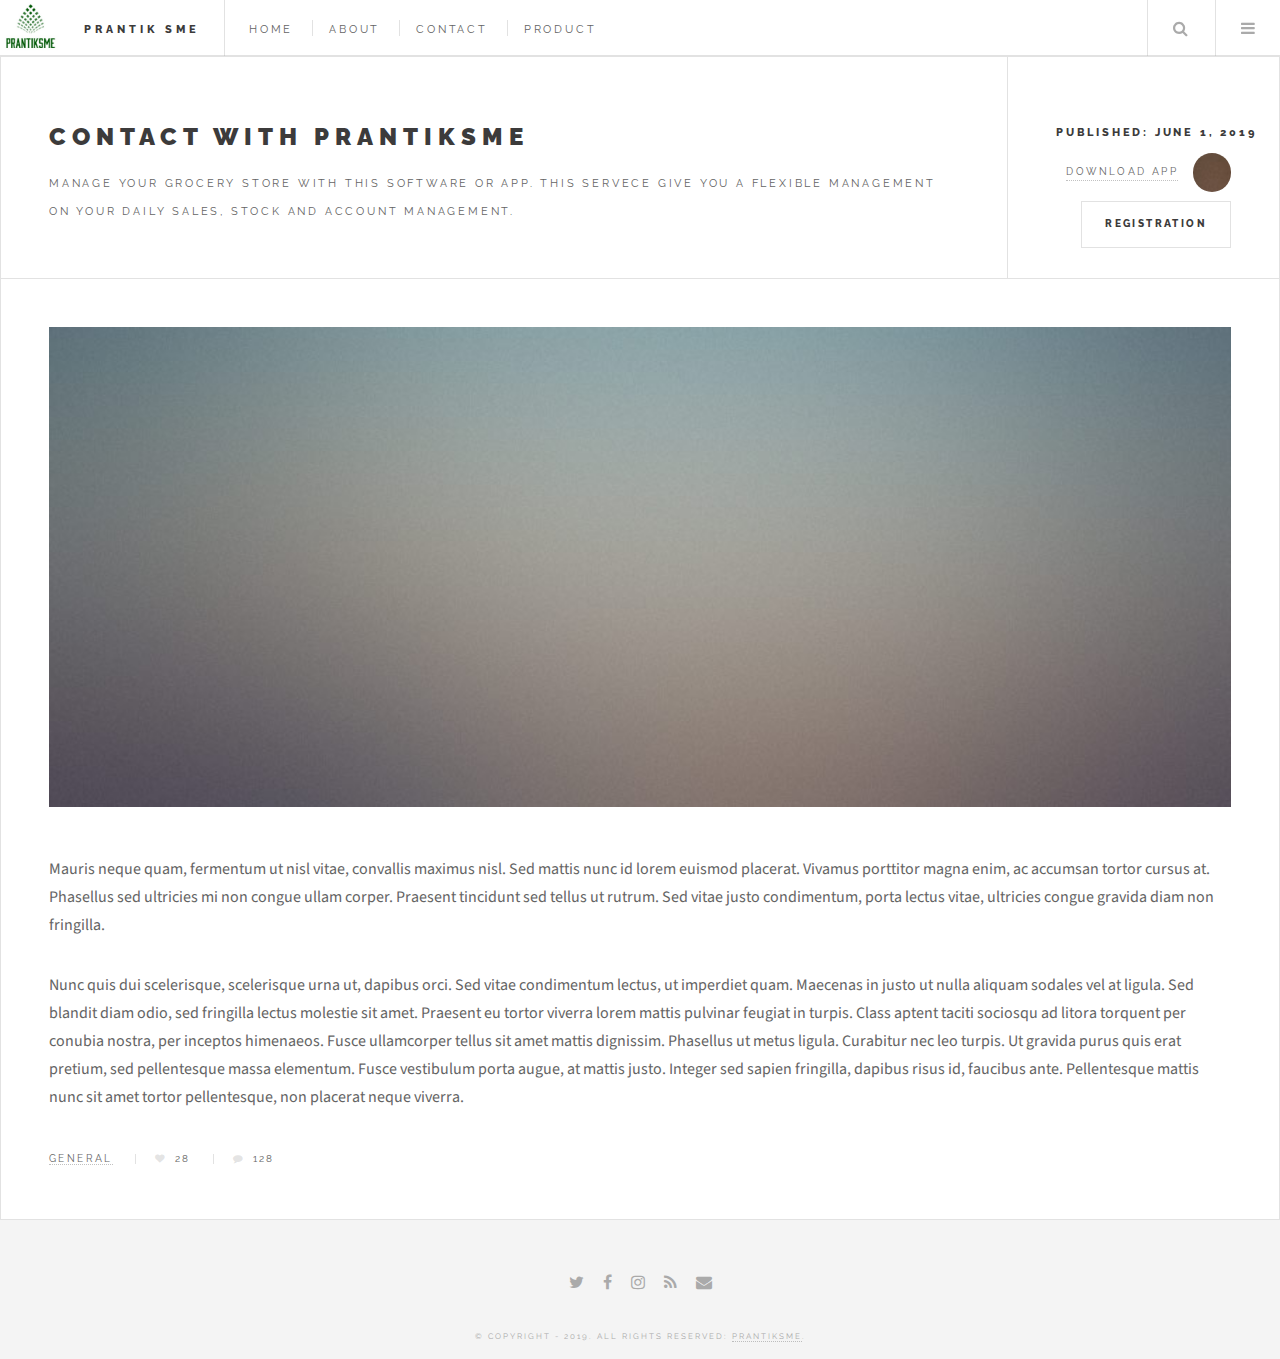
<file: Themes/contact.html>
<!DOCTYPE HTML>
<!--
	Future Imperfect by HTML5 UP
	html5up.net | @ajlkn
	Free for personal and commercial use under the CCA 3.0 license (html5up.net/license)
-->
<html>
	<head>
		<title>Prantiksme</title>
		<meta charset="utf-8" />
		<meta name="viewport" content="width=device-width, initial-scale=1, user-scalable=no" />
		<link rel="stylesheet" href="assets/css/main.css" />
	</head>
	<body class="single is-preload">

		<!-- Wrapper -->
			<div id="wrapper">

				<!-- Header -->
					<header id="header">
						<img src="images/mylogo.jpg" alt="Prantiksme logo" width="60px;" height="auto;">
						<h1><a href="single.html">PRANTIK SME</a></h1>
						<nav class="links">
							<ul>
								<li><a href="single.html">Home</a></li>
								<li><a href="about.html">About</a></li>
								<li><a href="contact.html">Contact</a></li>
								<li><a href="#">Product</a></li>
								
							</ul>
						</nav>
						<nav class="main">
							<ul>
								<li class="search">
									<a class="fa-search" href="#search">Search</a>
									<form id="search" method="get" action="#">
										<input type="text" name="query" placeholder="Search" />
									</form>
								</li>
								<li class="menu">
									<a class="fa-bars" href="#menu">Menu</a>
								</li>
							</ul>
						</nav>
					</header>

				<!-- Menu -->
					<section id="menu">

						<!-- Search -->
							<section>
								<form class="search" method="get" action="#">
									<input type="text" name="query" placeholder="Search" />
								</form>
							</section>

						<!-- Links -->
							<section>
								<ul class="links">
									<li>
										<a href="#">
											<h3>Lorem ipsum</h3>
											<p>Feugiat tempus veroeros dolor</p>
										</a>
									</li>
									<li>
										<a href="#">
											<h3>Dolor sit amet</h3>
											<p>Sed vitae justo condimentum</p>
										</a>
									</li>
									<li>
										<a href="#">
											<h3>Feugiat veroeros</h3>
											<p>Phasellus sed ultricies mi congue</p>
										</a>
									</li>

								</ul>
							</section>

						<!-- Actions -->
							<section>
								<ul class="actions stacked">
									<li><a href="#" class="button large fit">Log In</a></li>
								</ul>
							</section>

					</section>

				<!-- Main -->
					<div id="main">

						<!-- Post -->
							<article class="post">
								<header>
									<div class="title">
										<h2><a href="#">Contact With Prantiksme</a></h2>
										<p>Manage your grocery store with this software or app. This servece give you a flexible management on your daily sales, stock and account management.</p>
									</div>
									<div class="meta">
										<time class="published" datetime="2015-11-01">Published: June 1, 2019</time>
										<a href="#" class="author"><span class="name">Download App</span><img src="images/avatar.jpg" alt="" /></a>
										<input type="button" value="Registration" onclick="">

									</div>
								</header>
								<span class="image featured"><img src="images/pic01.jpg" alt="" /></span>
								<p>Mauris neque quam, fermentum ut nisl vitae, convallis maximus nisl. Sed mattis nunc id lorem euismod placerat. Vivamus porttitor magna enim, ac accumsan tortor cursus at. Phasellus sed ultricies mi non congue ullam corper. Praesent tincidunt sed tellus ut rutrum. Sed vitae justo condimentum, porta lectus vitae, ultricies congue gravida diam non fringilla.</p>
								<p>Nunc quis dui scelerisque, scelerisque urna ut, dapibus orci. Sed vitae condimentum lectus, ut imperdiet quam. Maecenas in justo ut nulla aliquam sodales vel at ligula. Sed blandit diam odio, sed fringilla lectus molestie sit amet. Praesent eu tortor viverra lorem mattis pulvinar feugiat in turpis. Class aptent taciti sociosqu ad litora torquent per conubia nostra, per inceptos himenaeos. Fusce ullamcorper tellus sit amet mattis dignissim. Phasellus ut metus ligula. Curabitur nec leo turpis. Ut gravida purus quis erat pretium, sed pellentesque massa elementum. Fusce vestibulum porta augue, at mattis justo. Integer sed sapien fringilla, dapibus risus id, faucibus ante. Pellentesque mattis nunc sit amet tortor pellentesque, non placerat neque viverra. </p>
								<footer>
									<ul class="stats">
										<li><a href="#">General</a></li>
										<li><a href="#" class="icon fa-heart">28</a></li>
										<li><a href="#" class="icon fa-comment">128</a></li>
									</ul>
								</footer>
							</article>

					</div>

					

				<!-- Footer -->
					<section id="footer">
						<ul class="icons">
							<li><a href="#" class="fa-twitter"><span class="label">Twitter</span></a></li>
							<li><a href="#" class="fa-facebook"><span class="label">Facebook</span></a></li>
							<li><a href="#" class="fa-instagram"><span class="label">Instagram</span></a></li>
							<li><a href="#" class="fa-rss"><span class="label">RSS</span></a></li>
							<li><a href="#" class="fa-envelope"><span class="label">Email</span></a></li>
						</ul>
						<p class="copyright">&copy; Copyright - 2019. All Rights Reserved: <a href="www.prantiksme.com">Prantiksme</a>.</p>
					</section>

			</div>

		<!-- Scripts -->
			<script src="assets/js/jquery.min.js"></script>
			<script src="assets/js/browser.min.js"></script>
			<script src="assets/js/breakpoints.min.js"></script>
			<script src="assets/js/util.js"></script>
			<script src="assets/js/main.js"></script>

	</body>
</html>
</file>
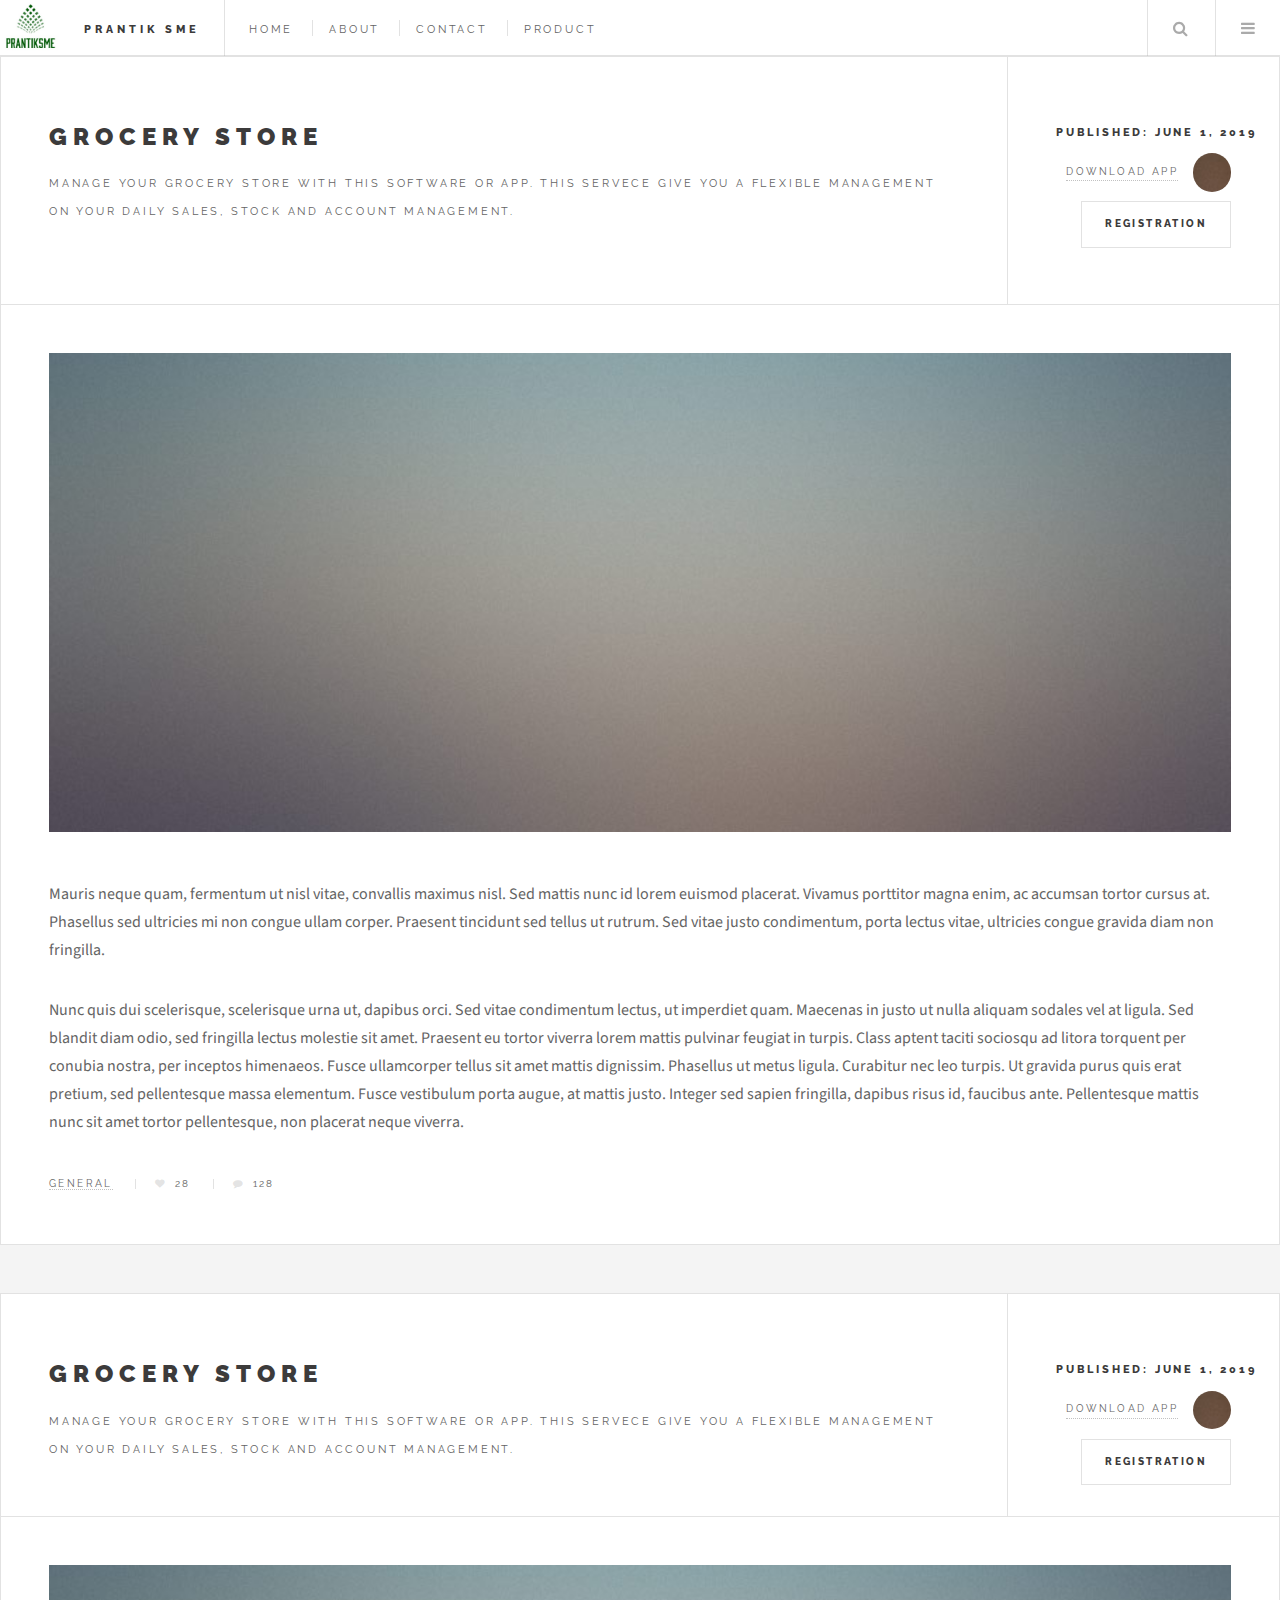
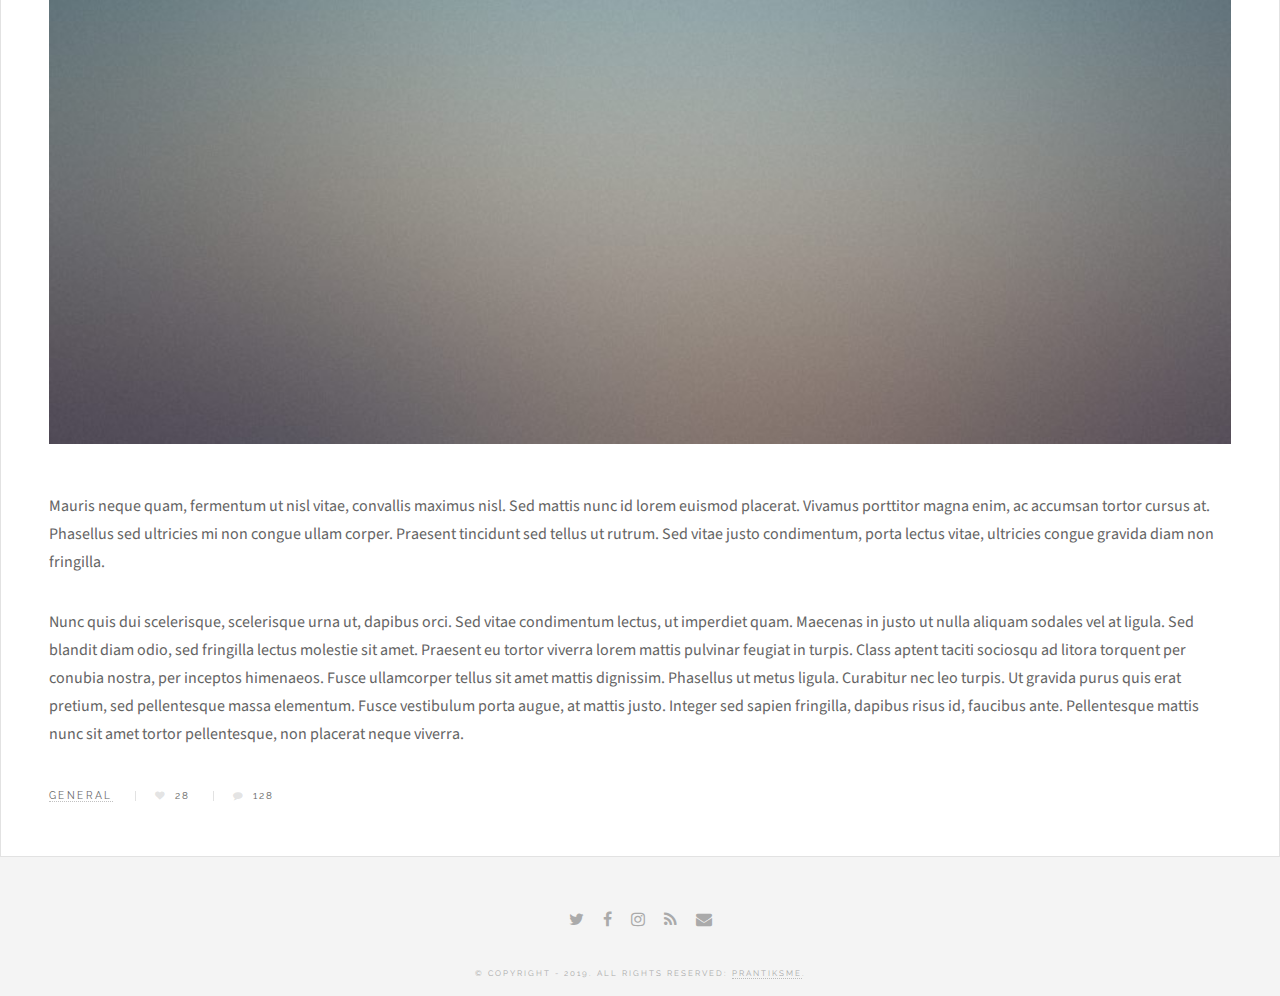
<file: Themes/single.html>
<!DOCTYPE HTML>
<!--
	Future Imperfect by HTML5 UP
	html5up.net | @ajlkn
	Free for personal and commercial use under the CCA 3.0 license (html5up.net/license)
-->
<html>
	<head>
		<title>Prantiksme</title>
		<meta charset="utf-8" />
		<meta name="viewport" content="width=device-width, initial-scale=1, user-scalable=no" />
		<link rel="stylesheet" href="assets/css/main.css" />
	</head>
	<body class="single is-preload">

		<!-- Wrapper -->
			<div id="wrapper">

				<!-- Header -->
					<header id="header">
						<img src="images/mylogo.jpg" alt="Prantiksme logo" width="60px;" height="auto;">
						<h1><a href="single.html">PRANTIK SME</a></h1>
						<nav class="links">
							<ul>
								<li><a href="single.html">Home</a></li>
								<li><a href="about.html">About</a></li>
								<li><a href="contact.html">Contact</a></li>
								<li><a href="#">Product</a></li>
								
							</ul>
						</nav>
						<nav class="main">
							<ul>
								<li class="search">
									<a class="fa-search" href="#search">Search</a>
									<form id="search" method="get" action="#">
										<input type="text" name="query" placeholder="Search" />
									</form>
								</li>
								<li class="menu">
									<a class="fa-bars" href="#menu">Menu</a>
								</li>
							</ul>
						</nav>
					</header>

				<!-- Menu -->
					<section id="menu">

						<!-- Search -->
							<section>
								<form class="search" method="get" action="#">
									<input type="text" name="query" placeholder="Search" />
								</form>
							</section>

						<!-- Links -->
							<section>
								<ul class="links">
									<li>
										<a href="#">
											<h3>Lorem ipsum</h3>
											<p>Feugiat tempus veroeros dolor</p>
										</a>
									</li>
									<li>
										<a href="#">
											<h3>Dolor sit amet</h3>
											<p>Sed vitae justo condimentum</p>
										</a>
									</li>
									<li>
										<a href="#">
											<h3>Feugiat veroeros</h3>
											<p>Phasellus sed ultricies mi congue</p>
										</a>
									</li>

								</ul>
							</section>

						<!-- Actions -->
							<section>
								<ul class="actions stacked">
									<li><a href="#" class="button large fit">Log In</a></li>
								</ul>
							</section>

					</section>

				<!-- Main -->
					<div id="main">

						<!-- Post -->
							<article class="post">
								<header>
									<div class="title">
										<h2><a href="#">Grocery Store</a></h2>
										<p>Manage your grocery store with this software or app. This servece give you a flexible management on your daily sales, stock and account management.</p>
										<input type="checkbox" name="mycheckbox" value="">
									</div>
									<div class="meta">
										<time class="published" datetime="2015-11-01">Published: June 1, 2019</time>
										<a href="#" class="author"><span class="name">Download App</span><img src="images/avatar.jpg" alt="" /></a>

										<input type="button" value="Registration" onclick="">

									</div>
								</header>
								<span class="image featured"><img src="images/pic01.jpg" alt="" /></span>
								<p>Mauris neque quam, fermentum ut nisl vitae, convallis maximus nisl. Sed mattis nunc id lorem euismod placerat. Vivamus porttitor magna enim, ac accumsan tortor cursus at. Phasellus sed ultricies mi non congue ullam corper. Praesent tincidunt sed tellus ut rutrum. Sed vitae justo condimentum, porta lectus vitae, ultricies congue gravida diam non fringilla.</p>
								<p>Nunc quis dui scelerisque, scelerisque urna ut, dapibus orci. Sed vitae condimentum lectus, ut imperdiet quam. Maecenas in justo ut nulla aliquam sodales vel at ligula. Sed blandit diam odio, sed fringilla lectus molestie sit amet. Praesent eu tortor viverra lorem mattis pulvinar feugiat in turpis. Class aptent taciti sociosqu ad litora torquent per conubia nostra, per inceptos himenaeos. Fusce ullamcorper tellus sit amet mattis dignissim. Phasellus ut metus ligula. Curabitur nec leo turpis. Ut gravida purus quis erat pretium, sed pellentesque massa elementum. Fusce vestibulum porta augue, at mattis justo. Integer sed sapien fringilla, dapibus risus id, faucibus ante. Pellentesque mattis nunc sit amet tortor pellentesque, non placerat neque viverra. </p>
								<footer>
									<ul class="stats">
										<li><a href="#">General</a></li>
										<li><a href="#" class="icon fa-heart">28</a></li>
										<li><a href="#" class="icon fa-comment">128</a></li>
									</ul>
								</footer>
							</article>

					</div>

					<!--Section 2-->
					<div id="main">

						<!-- Post -->
							<article class="post">
								<header>
									<div class="title">
										<h2><a href="#">Grocery Store</a></h2>
										<p>Manage your grocery store with this software or app. This servece give you a flexible management on your daily sales, stock and account management.</p>
									</div>
									<div class="meta">
										<time class="published" datetime="2015-11-01">Published: June 1, 2019</time>
										<a href="#" class="author"><span class="name">Download App</span><img src="images/avatar.jpg" alt="" /></a>
										<input type="button" value="Registration" onclick="">

									</div>
								</header>
								<span class="image featured"><img src="images/pic01.jpg" alt="" /></span>
								<p>Mauris neque quam, fermentum ut nisl vitae, convallis maximus nisl. Sed mattis nunc id lorem euismod placerat. Vivamus porttitor magna enim, ac accumsan tortor cursus at. Phasellus sed ultricies mi non congue ullam corper. Praesent tincidunt sed tellus ut rutrum. Sed vitae justo condimentum, porta lectus vitae, ultricies congue gravida diam non fringilla.</p>
								<p>Nunc quis dui scelerisque, scelerisque urna ut, dapibus orci. Sed vitae condimentum lectus, ut imperdiet quam. Maecenas in justo ut nulla aliquam sodales vel at ligula. Sed blandit diam odio, sed fringilla lectus molestie sit amet. Praesent eu tortor viverra lorem mattis pulvinar feugiat in turpis. Class aptent taciti sociosqu ad litora torquent per conubia nostra, per inceptos himenaeos. Fusce ullamcorper tellus sit amet mattis dignissim. Phasellus ut metus ligula. Curabitur nec leo turpis. Ut gravida purus quis erat pretium, sed pellentesque massa elementum. Fusce vestibulum porta augue, at mattis justo. Integer sed sapien fringilla, dapibus risus id, faucibus ante. Pellentesque mattis nunc sit amet tortor pellentesque, non placerat neque viverra. </p>
								<footer>
									<ul class="stats">
										<li><a href="#">General</a></li>
										<li><a href="#" class="icon fa-heart">28</a></li>
										<li><a href="#" class="icon fa-comment">128</a></li>
									</ul>
								</footer>
							</article>

					</div>

				<!-- Footer -->
					<section id="footer">
						<ul class="icons">
							<li><a href="#" class="fa-twitter"><span class="label">Twitter</span></a></li>
							<li><a href="#" class="fa-facebook"><span class="label">Facebook</span></a></li>
							<li><a href="#" class="fa-instagram"><span class="label">Instagram</span></a></li>
							<li><a href="#" class="fa-rss"><span class="label">RSS</span></a></li>
							<li><a href="#" class="fa-envelope"><span class="label">Email</span></a></li>
						</ul>
						<p class="copyright">&copy; Copyright - 2019. All Rights Reserved: <a href="www.prantiksme.com">Prantiksme</a>.</p>
					</section>

			</div>

		<!-- Scripts -->
			<script src="assets/js/jquery.min.js"></script>
			<script src="assets/js/browser.min.js"></script>
			<script src="assets/js/breakpoints.min.js"></script>
			<script src="assets/js/util.js"></script>
			<script src="assets/js/main.js"></script>

	</body>
</html>
</file>
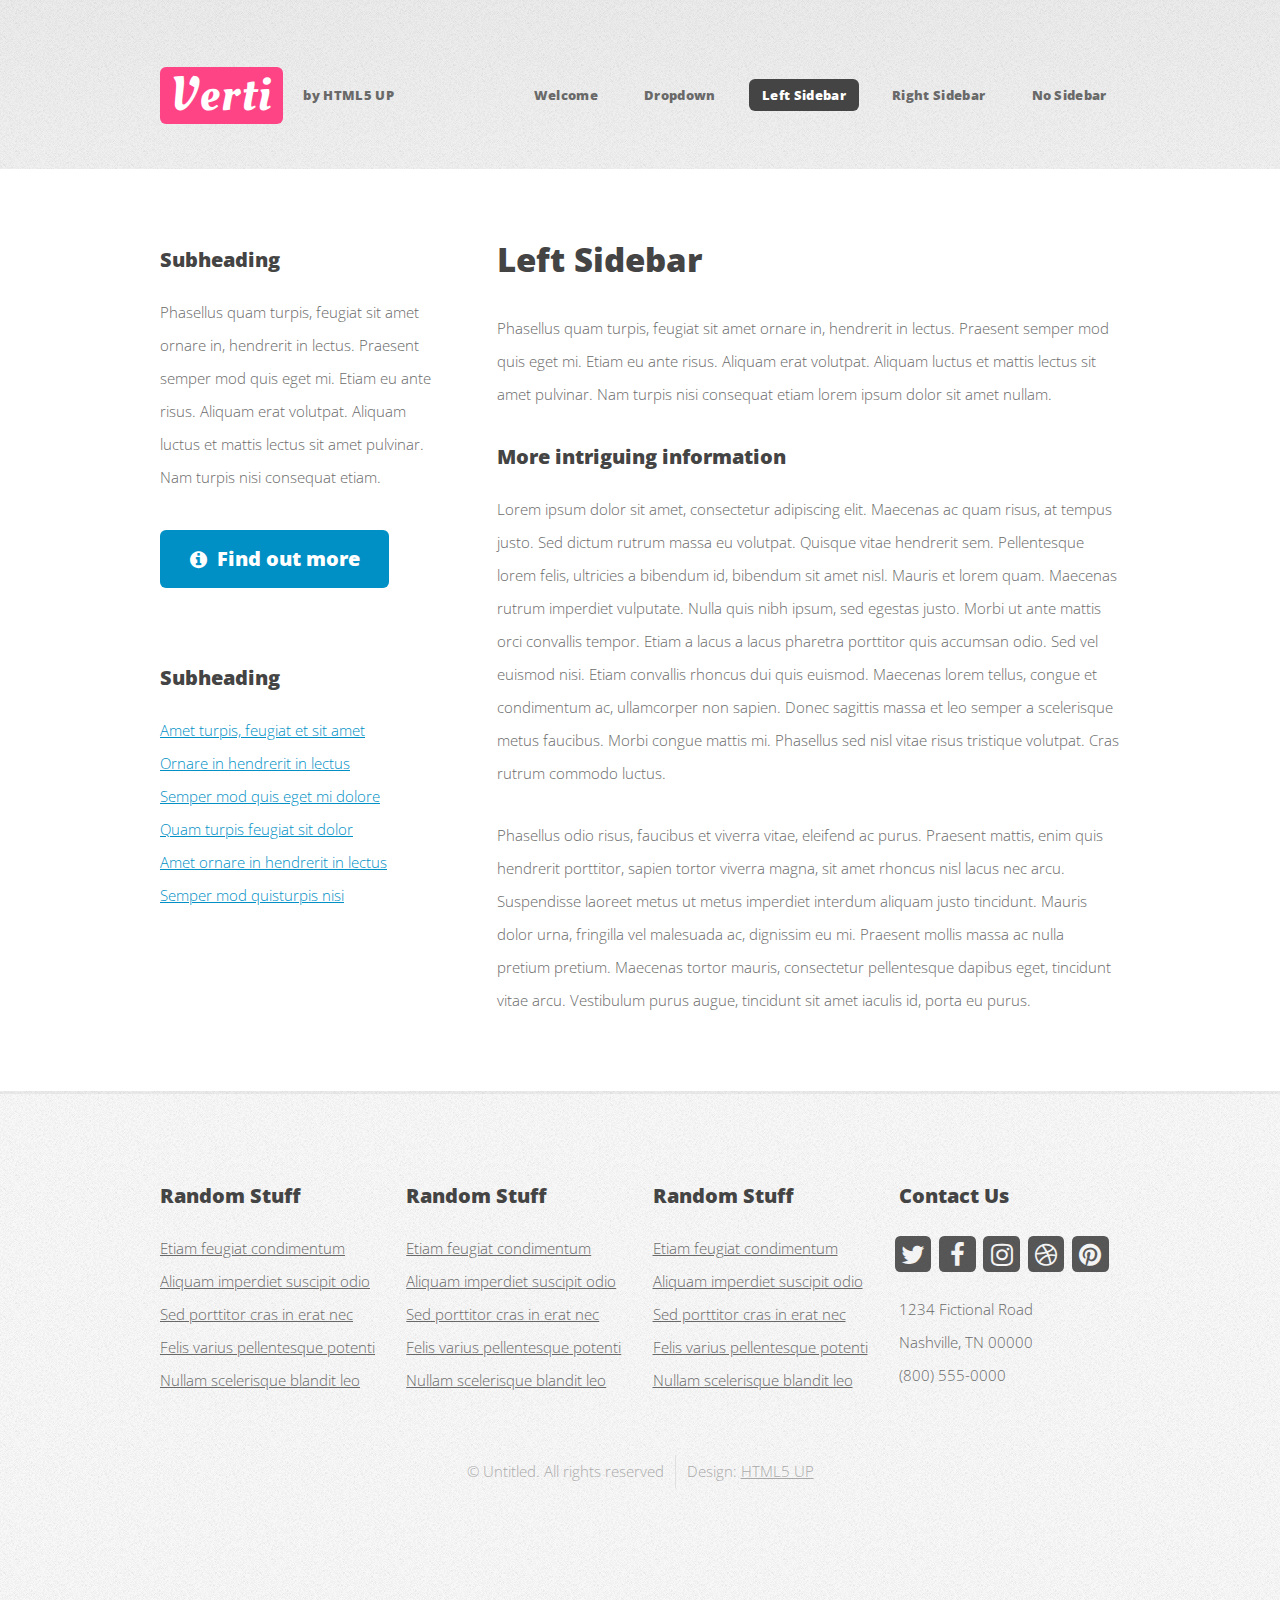
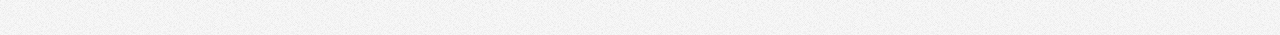
<file: Themes/html5up-verti/left-sidebar.html>
<!DOCTYPE HTML>
<!--
	Verti by HTML5 UP
	html5up.net | @ajlkn
	Free for personal and commercial use under the CCA 3.0 license (html5up.net/license)
-->
<html>
	<head>
		<title>Verti by HTML5 UP</title>
		<meta charset="utf-8" />
		<meta name="viewport" content="width=device-width, initial-scale=1, user-scalable=no" />
		<link rel="stylesheet" href="assets/css/main.css" />
	</head>
	<body class="is-preload left-sidebar">
		<div id="page-wrapper">

			<!-- Header -->
				<div id="header-wrapper">
					<header id="header" class="container">

						<!-- Logo -->
							<div id="logo">
								<h1><a href="index.html">Verti</a></h1>
								<span>by HTML5 UP</span>
							</div>

						<!-- Nav -->
							<nav id="nav">
								<ul>
									<li><a href="index.html">Welcome</a></li>
									<li>
										<a href="#">Dropdown</a>
										<ul>
											<li><a href="#">Lorem ipsum dolor</a></li>
											<li><a href="#">Magna phasellus</a></li>
											<li>
												<a href="#">Phasellus consequat</a>
												<ul>
													<li><a href="#">Lorem ipsum dolor</a></li>
													<li><a href="#">Phasellus consequat</a></li>
													<li><a href="#">Magna phasellus</a></li>
													<li><a href="#">Etiam dolore nisl</a></li>
												</ul>
											</li>
											<li><a href="#">Veroeros feugiat</a></li>
										</ul>
									</li>
									<li class="current"><a href="left-sidebar.html">Left Sidebar</a></li>
									<li><a href="right-sidebar.html">Right Sidebar</a></li>
									<li><a href="no-sidebar.html">No Sidebar</a></li>
								</ul>
							</nav>

					</header>
				</div>

			<!-- Main -->
				<div id="main-wrapper">
					<div class="container">
						<div class="row gtr-200">
							<div class="col-4 col-12-medium">
								<div id="sidebar">

									<!-- Sidebar -->
										<section>
											<h3>Subheading</h3>
											<p>Phasellus quam turpis, feugiat sit amet ornare in, hendrerit in lectus.
											Praesent semper mod quis eget mi. Etiam eu ante risus. Aliquam erat volutpat.
											Aliquam luctus et mattis lectus sit amet pulvinar. Nam turpis nisi
											consequat etiam.</p>
											<footer>
												<a href="#" class="button icon fa-info-circle">Find out more</a>
											</footer>
										</section>

										<section>
											<h3>Subheading</h3>
											<ul class="style2">
												<li><a href="#">Amet turpis, feugiat et sit amet</a></li>
												<li><a href="#">Ornare in hendrerit in lectus</a></li>
												<li><a href="#">Semper mod quis eget mi dolore</a></li>
												<li><a href="#">Quam turpis feugiat sit dolor</a></li>
												<li><a href="#">Amet ornare in hendrerit in lectus</a></li>
												<li><a href="#">Semper mod quisturpis nisi</a></li>
											</ul>
										</section>

								</div>
							</div>
							<div class="col-8 col-12-medium imp-medium">
								<div id="content">

									<!-- Content -->
										<article>

											<h2>Left Sidebar</h2>

											<p>Phasellus quam turpis, feugiat sit amet ornare in, hendrerit in lectus.
											Praesent semper mod quis eget mi. Etiam eu ante risus. Aliquam erat volutpat.
											Aliquam luctus et mattis lectus sit amet pulvinar. Nam turpis nisi
											consequat etiam lorem ipsum dolor sit amet nullam.</p>

											<h3>More intriguing information</h3>
											<p>Lorem ipsum dolor sit amet, consectetur adipiscing elit. Maecenas ac quam risus, at tempus
											justo. Sed dictum rutrum massa eu volutpat. Quisque vitae hendrerit sem. Pellentesque lorem felis,
											ultricies a bibendum id, bibendum sit amet nisl. Mauris et lorem quam. Maecenas rutrum imperdiet
											vulputate. Nulla quis nibh ipsum, sed egestas justo. Morbi ut ante mattis orci convallis tempor.
											Etiam a lacus a lacus pharetra porttitor quis accumsan odio. Sed vel euismod nisi. Etiam convallis
											rhoncus dui quis euismod. Maecenas lorem tellus, congue et condimentum ac, ullamcorper non sapien.
											Donec sagittis massa et leo semper a scelerisque metus faucibus. Morbi congue mattis mi.
											Phasellus sed nisl vitae risus tristique volutpat. Cras rutrum commodo luctus.</p>

											<p>Phasellus odio risus, faucibus et viverra vitae, eleifend ac purus. Praesent mattis, enim
											quis hendrerit porttitor, sapien tortor viverra magna, sit amet rhoncus nisl lacus nec arcu.
											Suspendisse laoreet metus ut metus imperdiet interdum aliquam justo tincidunt. Mauris dolor urna,
											fringilla vel malesuada ac, dignissim eu mi. Praesent mollis massa ac nulla pretium pretium.
											Maecenas tortor mauris, consectetur pellentesque dapibus eget, tincidunt vitae arcu.
											Vestibulum purus augue, tincidunt sit amet iaculis id, porta eu purus.</p>

										</article>

								</div>
							</div>
						</div>
					</div>
				</div>

			<!-- Footer -->
				<div id="footer-wrapper">
					<footer id="footer" class="container">
						<div class="row">
							<div class="col-3 col-6-medium col-12-small">

								<!-- Links -->
									<section class="widget links">
										<h3>Random Stuff</h3>
										<ul class="style2">
											<li><a href="#">Etiam feugiat condimentum</a></li>
											<li><a href="#">Aliquam imperdiet suscipit odio</a></li>
											<li><a href="#">Sed porttitor cras in erat nec</a></li>
											<li><a href="#">Felis varius pellentesque potenti</a></li>
											<li><a href="#">Nullam scelerisque blandit leo</a></li>
										</ul>
									</section>

							</div>
							<div class="col-3 col-6-medium col-12-small">

								<!-- Links -->
									<section class="widget links">
										<h3>Random Stuff</h3>
										<ul class="style2">
											<li><a href="#">Etiam feugiat condimentum</a></li>
											<li><a href="#">Aliquam imperdiet suscipit odio</a></li>
											<li><a href="#">Sed porttitor cras in erat nec</a></li>
											<li><a href="#">Felis varius pellentesque potenti</a></li>
											<li><a href="#">Nullam scelerisque blandit leo</a></li>
										</ul>
									</section>

							</div>
							<div class="col-3 col-6-medium col-12-small">

								<!-- Links -->
									<section class="widget links">
										<h3>Random Stuff</h3>
										<ul class="style2">
											<li><a href="#">Etiam feugiat condimentum</a></li>
											<li><a href="#">Aliquam imperdiet suscipit odio</a></li>
											<li><a href="#">Sed porttitor cras in erat nec</a></li>
											<li><a href="#">Felis varius pellentesque potenti</a></li>
											<li><a href="#">Nullam scelerisque blandit leo</a></li>
										</ul>
									</section>

							</div>
							<div class="col-3 col-6-medium col-12-small">

								<!-- Contact -->
									<section class="widget contact">
										<h3>Contact Us</h3>
										<ul>
											<li><a href="#" class="icon fa-twitter"><span class="label">Twitter</span></a></li>
											<li><a href="#" class="icon fa-facebook"><span class="label">Facebook</span></a></li>
											<li><a href="#" class="icon fa-instagram"><span class="label">Instagram</span></a></li>
											<li><a href="#" class="icon fa-dribbble"><span class="label">Dribbble</span></a></li>
											<li><a href="#" class="icon fa-pinterest"><span class="label">Pinterest</span></a></li>
										</ul>
										<p>1234 Fictional Road<br />
										Nashville, TN 00000<br />
										(800) 555-0000</p>
									</section>

							</div>
						</div>
						<div class="row">
							<div class="col-12">
								<div id="copyright">
									<ul class="menu">
										<li>&copy; Untitled. All rights reserved</li><li>Design: <a href="http://html5up.net">HTML5 UP</a></li>
									</ul>
								</div>
							</div>
						</div>
					</footer>
				</div>

			</div>

		<!-- Scripts -->

			<script src="assets/js/jquery.min.js"></script>
			<script src="assets/js/jquery.dropotron.min.js"></script>
			<script src="assets/js/browser.min.js"></script>
			<script src="assets/js/breakpoints.min.js"></script>
			<script src="assets/js/util.js"></script>
			<script src="assets/js/main.js"></script>

	</body>
</html>
</file>
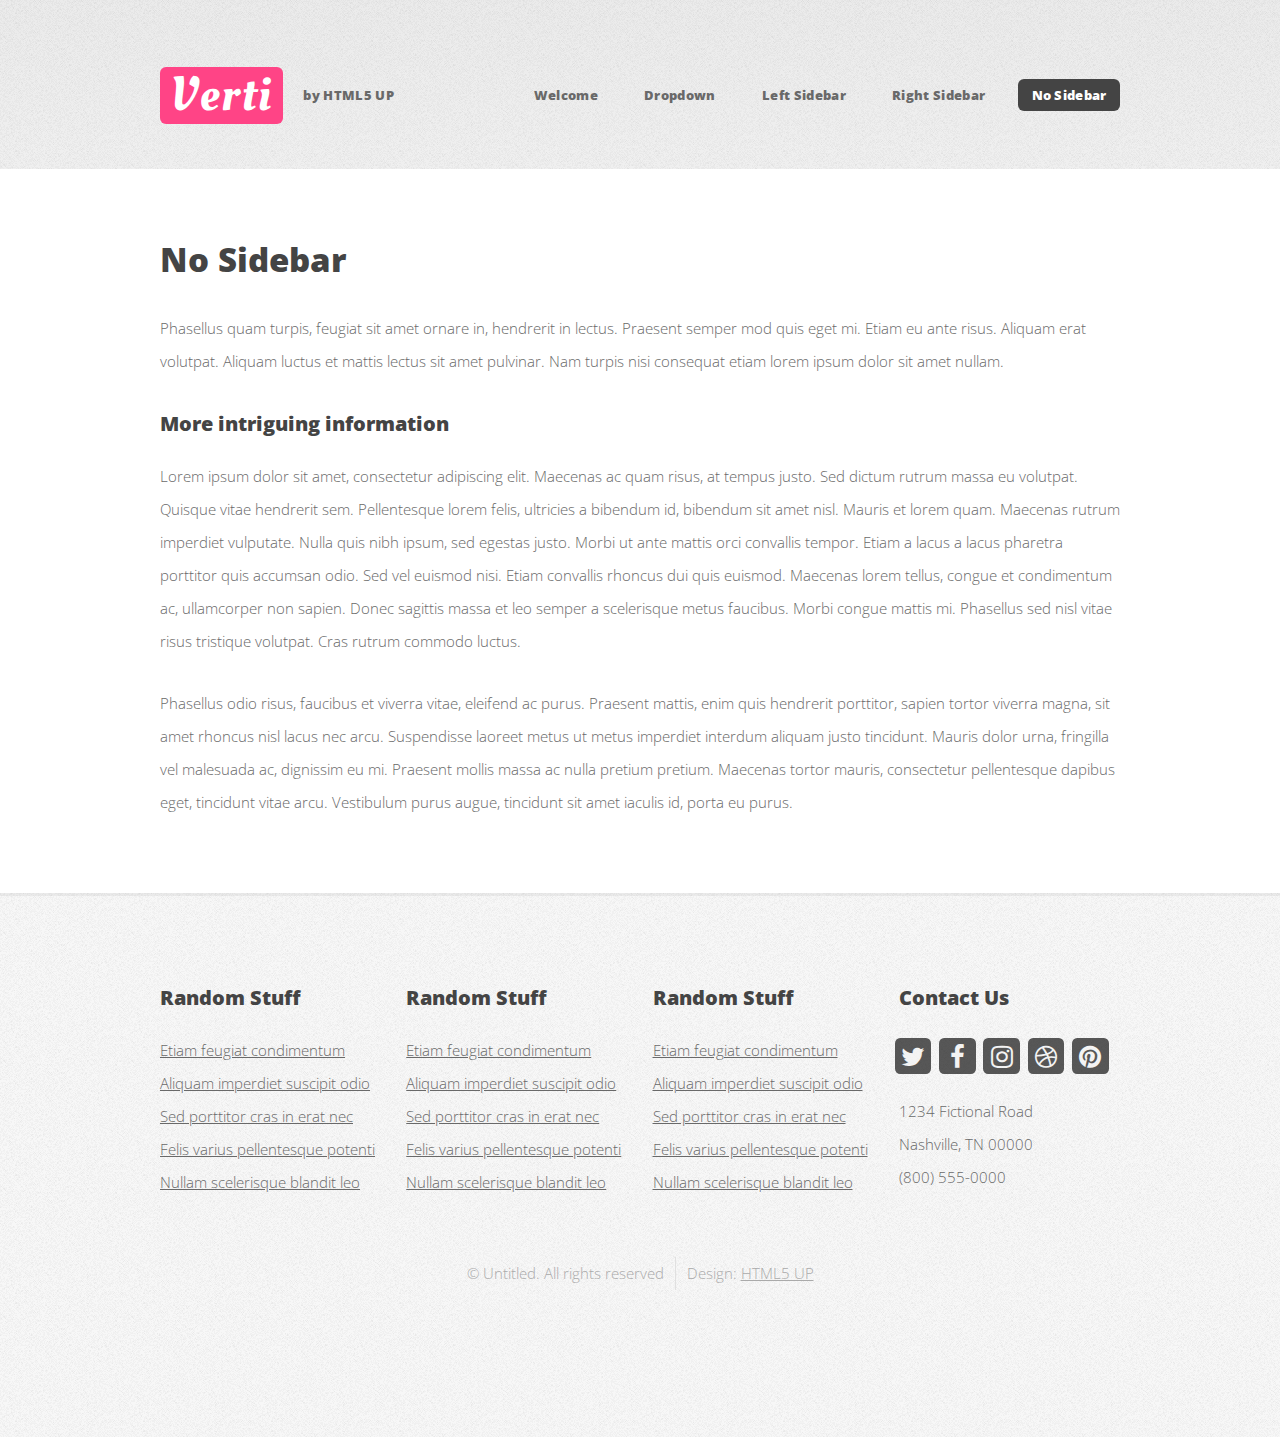
<file: Themes/html5up-verti/no-sidebar.html>
<!DOCTYPE HTML>
<!--
	Verti by HTML5 UP
	html5up.net | @ajlkn
	Free for personal and commercial use under the CCA 3.0 license (html5up.net/license)
-->
<html>
	<head>
		<title>Verti by HTML5 UP</title>
		<meta charset="utf-8" />
		<meta name="viewport" content="width=device-width, initial-scale=1, user-scalable=no" />
		<link rel="stylesheet" href="assets/css/main.css" />
	</head>
	<body class="is-preload no-sidebar">
		<div id="page-wrapper">

			<!-- Header -->
				<div id="header-wrapper">
					<header id="header" class="container">

						<!-- Logo -->
							<div id="logo">
								<h1><a href="index.html">Verti</a></h1>
								<span>by HTML5 UP</span>
							</div>

						<!-- Nav -->
							<nav id="nav">
								<ul>
									<li><a href="index.html">Welcome</a></li>
									<li>
										<a href="#">Dropdown</a>
										<ul>
											<li><a href="#">Lorem ipsum dolor</a></li>
											<li><a href="#">Magna phasellus</a></li>
											<li>
												<a href="#">Phasellus consequat</a>
												<ul>
													<li><a href="#">Lorem ipsum dolor</a></li>
													<li><a href="#">Phasellus consequat</a></li>
													<li><a href="#">Magna phasellus</a></li>
													<li><a href="#">Etiam dolore nisl</a></li>
												</ul>
											</li>
											<li><a href="#">Veroeros feugiat</a></li>
										</ul>
									</li>
									<li><a href="left-sidebar.html">Left Sidebar</a></li>
									<li><a href="right-sidebar.html">Right Sidebar</a></li>
									<li class="current"><a href="no-sidebar.html">No Sidebar</a></li>
								</ul>
							</nav>

					</header>
				</div>

			<!-- Main -->
				<div id="main-wrapper">
					<div class="container">
						<div id="content">

							<!-- Content -->
								<article>

									<h2>No Sidebar</h2>

									<p>Phasellus quam turpis, feugiat sit amet ornare in, hendrerit in lectus.
									Praesent semper mod quis eget mi. Etiam eu ante risus. Aliquam erat volutpat.
									Aliquam luctus et mattis lectus sit amet pulvinar. Nam turpis nisi
									consequat etiam lorem ipsum dolor sit amet nullam.</p>

									<h3>More intriguing information</h3>
									<p>Lorem ipsum dolor sit amet, consectetur adipiscing elit. Maecenas ac quam risus, at tempus
									justo. Sed dictum rutrum massa eu volutpat. Quisque vitae hendrerit sem. Pellentesque lorem felis,
									ultricies a bibendum id, bibendum sit amet nisl. Mauris et lorem quam. Maecenas rutrum imperdiet
									vulputate. Nulla quis nibh ipsum, sed egestas justo. Morbi ut ante mattis orci convallis tempor.
									Etiam a lacus a lacus pharetra porttitor quis accumsan odio. Sed vel euismod nisi. Etiam convallis
									rhoncus dui quis euismod. Maecenas lorem tellus, congue et condimentum ac, ullamcorper non sapien.
									Donec sagittis massa et leo semper a scelerisque metus faucibus. Morbi congue mattis mi.
									Phasellus sed nisl vitae risus tristique volutpat. Cras rutrum commodo luctus.</p>

									<p>Phasellus odio risus, faucibus et viverra vitae, eleifend ac purus. Praesent mattis, enim
									quis hendrerit porttitor, sapien tortor viverra magna, sit amet rhoncus nisl lacus nec arcu.
									Suspendisse laoreet metus ut metus imperdiet interdum aliquam justo tincidunt. Mauris dolor urna,
									fringilla vel malesuada ac, dignissim eu mi. Praesent mollis massa ac nulla pretium pretium.
									Maecenas tortor mauris, consectetur pellentesque dapibus eget, tincidunt vitae arcu.
									Vestibulum purus augue, tincidunt sit amet iaculis id, porta eu purus.</p>

								</article>

						</div>
					</div>
				</div>

			<!-- Footer -->
				<div id="footer-wrapper">
					<footer id="footer" class="container">
						<div class="row">
							<div class="col-3 col-6-medium col-12-small">

								<!-- Links -->
									<section class="widget links">
										<h3>Random Stuff</h3>
										<ul class="style2">
											<li><a href="#">Etiam feugiat condimentum</a></li>
											<li><a href="#">Aliquam imperdiet suscipit odio</a></li>
											<li><a href="#">Sed porttitor cras in erat nec</a></li>
											<li><a href="#">Felis varius pellentesque potenti</a></li>
											<li><a href="#">Nullam scelerisque blandit leo</a></li>
										</ul>
									</section>

							</div>
							<div class="col-3 col-6-medium col-12-small">

								<!-- Links -->
									<section class="widget links">
										<h3>Random Stuff</h3>
										<ul class="style2">
											<li><a href="#">Etiam feugiat condimentum</a></li>
											<li><a href="#">Aliquam imperdiet suscipit odio</a></li>
											<li><a href="#">Sed porttitor cras in erat nec</a></li>
											<li><a href="#">Felis varius pellentesque potenti</a></li>
											<li><a href="#">Nullam scelerisque blandit leo</a></li>
										</ul>
									</section>

							</div>
							<div class="col-3 col-6-medium col-12-small">

								<!-- Links -->
									<section class="widget links">
										<h3>Random Stuff</h3>
										<ul class="style2">
											<li><a href="#">Etiam feugiat condimentum</a></li>
											<li><a href="#">Aliquam imperdiet suscipit odio</a></li>
											<li><a href="#">Sed porttitor cras in erat nec</a></li>
											<li><a href="#">Felis varius pellentesque potenti</a></li>
											<li><a href="#">Nullam scelerisque blandit leo</a></li>
										</ul>
									</section>

							</div>
							<div class="col-3 col-6-medium col-12-small">

								<!-- Contact -->
									<section class="widget contact">
										<h3>Contact Us</h3>
										<ul>
											<li><a href="#" class="icon fa-twitter"><span class="label">Twitter</span></a></li>
											<li><a href="#" class="icon fa-facebook"><span class="label">Facebook</span></a></li>
											<li><a href="#" class="icon fa-instagram"><span class="label">Instagram</span></a></li>
											<li><a href="#" class="icon fa-dribbble"><span class="label">Dribbble</span></a></li>
											<li><a href="#" class="icon fa-pinterest"><span class="label">Pinterest</span></a></li>
										</ul>
										<p>1234 Fictional Road<br />
										Nashville, TN 00000<br />
										(800) 555-0000</p>
									</section>

							</div>
						</div>
						<div class="row">
							<div class="col-12">
								<div id="copyright">
									<ul class="menu">
										<li>&copy; Untitled. All rights reserved</li><li>Design: <a href="http://html5up.net">HTML5 UP</a></li>
									</ul>
								</div>
							</div>
						</div>
					</footer>
				</div>

			</div>

		<!-- Scripts -->

			<script src="assets/js/jquery.min.js"></script>
			<script src="assets/js/jquery.dropotron.min.js"></script>
			<script src="assets/js/browser.min.js"></script>
			<script src="assets/js/breakpoints.min.js"></script>
			<script src="assets/js/util.js"></script>
			<script src="assets/js/main.js"></script>

	</body>
</html>
</file>
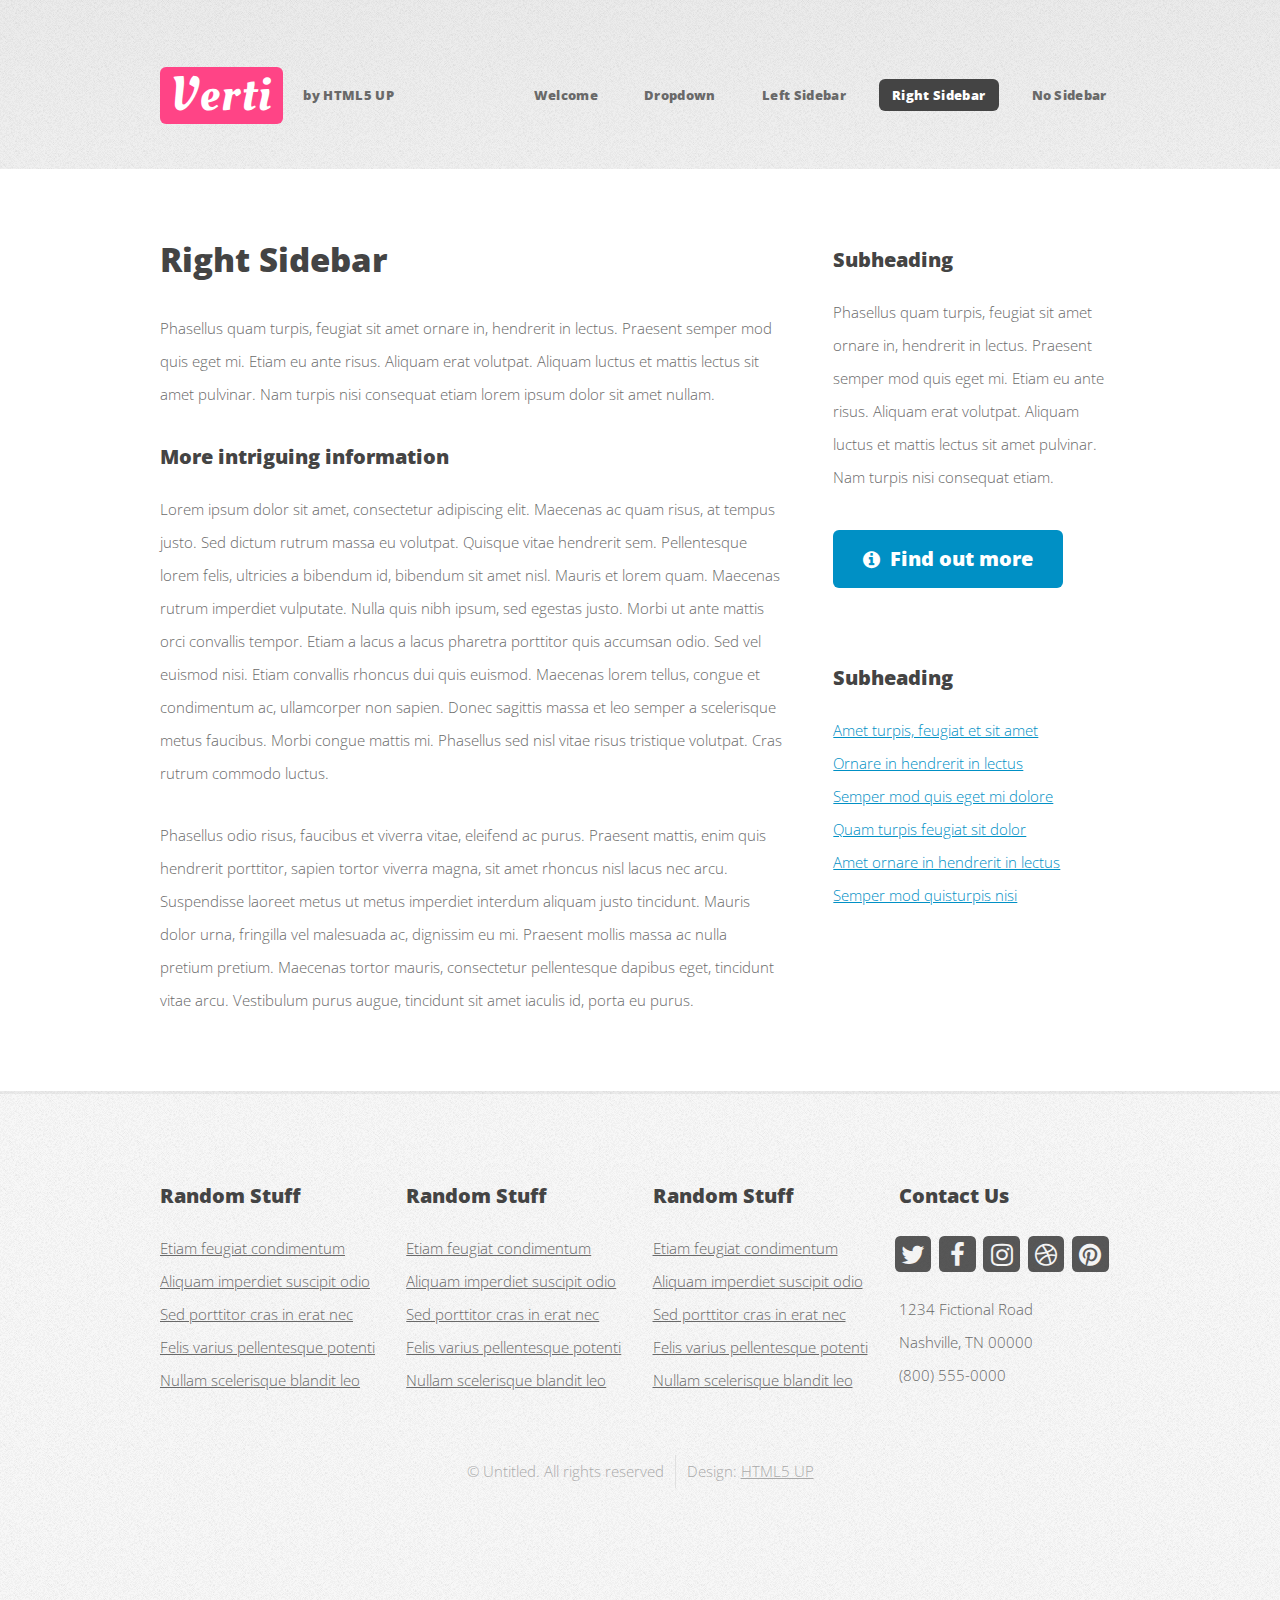
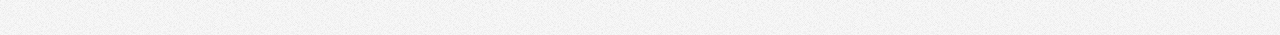
<file: Themes/html5up-verti/right-sidebar.html>
<!DOCTYPE HTML>
<!--
	Verti by HTML5 UP
	html5up.net | @ajlkn
	Free for personal and commercial use under the CCA 3.0 license (html5up.net/license)
-->
<html>
	<head>
		<title>Verti by HTML5 UP</title>
		<meta charset="utf-8" />
		<meta name="viewport" content="width=device-width, initial-scale=1, user-scalable=no" />
		<link rel="stylesheet" href="assets/css/main.css" />
	</head>
	<body class="is-preload right-sidebar">
		<div id="page-wrapper">

			<!-- Header -->
				<div id="header-wrapper">
					<header id="header" class="container">

						<!-- Logo -->
							<div id="logo">
								<h1><a href="index.html">Verti</a></h1>
								<span>by HTML5 UP</span>
							</div>

						<!-- Nav -->
							<nav id="nav">
								<ul>
									<li><a href="index.html">Welcome</a></li>
									<li>
										<a href="#">Dropdown</a>
										<ul>
											<li><a href="#">Lorem ipsum dolor</a></li>
											<li><a href="#">Magna phasellus</a></li>
											<li>
												<a href="#">Phasellus consequat</a>
												<ul>
													<li><a href="#">Lorem ipsum dolor</a></li>
													<li><a href="#">Phasellus consequat</a></li>
													<li><a href="#">Magna phasellus</a></li>
													<li><a href="#">Etiam dolore nisl</a></li>
												</ul>
											</li>
											<li><a href="#">Veroeros feugiat</a></li>
										</ul>
									</li>
									<li><a href="left-sidebar.html">Left Sidebar</a></li>
									<li class="current"><a href="right-sidebar.html">Right Sidebar</a></li>
									<li><a href="no-sidebar.html">No Sidebar</a></li>
								</ul>
							</nav>

					</header>
				</div>

			<!-- Main -->
				<div id="main-wrapper">
					<div class="container">
						<div class="row gtr-200">
							<div class="col-8 col-12-medium">
								<div id="content">

									<!-- Content -->
										<article>

											<h2>Right Sidebar</h2>

											<p>Phasellus quam turpis, feugiat sit amet ornare in, hendrerit in lectus.
											Praesent semper mod quis eget mi. Etiam eu ante risus. Aliquam erat volutpat.
											Aliquam luctus et mattis lectus sit amet pulvinar. Nam turpis nisi
											consequat etiam lorem ipsum dolor sit amet nullam.</p>

											<h3>More intriguing information</h3>
											<p>Lorem ipsum dolor sit amet, consectetur adipiscing elit. Maecenas ac quam risus, at tempus
											justo. Sed dictum rutrum massa eu volutpat. Quisque vitae hendrerit sem. Pellentesque lorem felis,
											ultricies a bibendum id, bibendum sit amet nisl. Mauris et lorem quam. Maecenas rutrum imperdiet
											vulputate. Nulla quis nibh ipsum, sed egestas justo. Morbi ut ante mattis orci convallis tempor.
											Etiam a lacus a lacus pharetra porttitor quis accumsan odio. Sed vel euismod nisi. Etiam convallis
											rhoncus dui quis euismod. Maecenas lorem tellus, congue et condimentum ac, ullamcorper non sapien.
											Donec sagittis massa et leo semper a scelerisque metus faucibus. Morbi congue mattis mi.
											Phasellus sed nisl vitae risus tristique volutpat. Cras rutrum commodo luctus.</p>

											<p>Phasellus odio risus, faucibus et viverra vitae, eleifend ac purus. Praesent mattis, enim
											quis hendrerit porttitor, sapien tortor viverra magna, sit amet rhoncus nisl lacus nec arcu.
											Suspendisse laoreet metus ut metus imperdiet interdum aliquam justo tincidunt. Mauris dolor urna,
											fringilla vel malesuada ac, dignissim eu mi. Praesent mollis massa ac nulla pretium pretium.
											Maecenas tortor mauris, consectetur pellentesque dapibus eget, tincidunt vitae arcu.
											Vestibulum purus augue, tincidunt sit amet iaculis id, porta eu purus.</p>

										</article>

								</div>
							</div>
							<div class="col-4 col-12-medium">
								<div id="sidebar">

									<!-- Sidebar -->
										<section>
											<h3>Subheading</h3>
											<p>Phasellus quam turpis, feugiat sit amet ornare in, hendrerit in lectus.
											Praesent semper mod quis eget mi. Etiam eu ante risus. Aliquam erat volutpat.
											Aliquam luctus et mattis lectus sit amet pulvinar. Nam turpis nisi
											consequat etiam.</p>
											<footer>
												<a href="#" class="button icon fa-info-circle">Find out more</a>
											</footer>
										</section>

										<section>
											<h3>Subheading</h3>
											<ul class="style2">
												<li><a href="#">Amet turpis, feugiat et sit amet</a></li>
												<li><a href="#">Ornare in hendrerit in lectus</a></li>
												<li><a href="#">Semper mod quis eget mi dolore</a></li>
												<li><a href="#">Quam turpis feugiat sit dolor</a></li>
												<li><a href="#">Amet ornare in hendrerit in lectus</a></li>
												<li><a href="#">Semper mod quisturpis nisi</a></li>
											</ul>
										</section>

								</div>
							</div>
						</div>
					</div>
				</div>

			<!-- Footer -->
				<div id="footer-wrapper">
					<footer id="footer" class="container">
						<div class="row">
							<div class="col-3 col-6-medium col-12-small">

								<!-- Links -->
									<section class="widget links">
										<h3>Random Stuff</h3>
										<ul class="style2">
											<li><a href="#">Etiam feugiat condimentum</a></li>
											<li><a href="#">Aliquam imperdiet suscipit odio</a></li>
											<li><a href="#">Sed porttitor cras in erat nec</a></li>
											<li><a href="#">Felis varius pellentesque potenti</a></li>
											<li><a href="#">Nullam scelerisque blandit leo</a></li>
										</ul>
									</section>

							</div>
							<div class="col-3 col-6-medium col-12-small">

								<!-- Links -->
									<section class="widget links">
										<h3>Random Stuff</h3>
										<ul class="style2">
											<li><a href="#">Etiam feugiat condimentum</a></li>
											<li><a href="#">Aliquam imperdiet suscipit odio</a></li>
											<li><a href="#">Sed porttitor cras in erat nec</a></li>
											<li><a href="#">Felis varius pellentesque potenti</a></li>
											<li><a href="#">Nullam scelerisque blandit leo</a></li>
										</ul>
									</section>

							</div>
							<div class="col-3 col-6-medium col-12-small">

								<!-- Links -->
									<section class="widget links">
										<h3>Random Stuff</h3>
										<ul class="style2">
											<li><a href="#">Etiam feugiat condimentum</a></li>
											<li><a href="#">Aliquam imperdiet suscipit odio</a></li>
											<li><a href="#">Sed porttitor cras in erat nec</a></li>
											<li><a href="#">Felis varius pellentesque potenti</a></li>
											<li><a href="#">Nullam scelerisque blandit leo</a></li>
										</ul>
									</section>

							</div>
							<div class="col-3 col-6-medium col-12-small">

								<!-- Contact -->
									<section class="widget contact">
										<h3>Contact Us</h3>
										<ul>
											<li><a href="#" class="icon fa-twitter"><span class="label">Twitter</span></a></li>
											<li><a href="#" class="icon fa-facebook"><span class="label">Facebook</span></a></li>
											<li><a href="#" class="icon fa-instagram"><span class="label">Instagram</span></a></li>
											<li><a href="#" class="icon fa-dribbble"><span class="label">Dribbble</span></a></li>
											<li><a href="#" class="icon fa-pinterest"><span class="label">Pinterest</span></a></li>
										</ul>
										<p>1234 Fictional Road<br />
										Nashville, TN 00000<br />
										(800) 555-0000</p>
									</section>

							</div>
						</div>
						<div class="row">
							<div class="col-12">
								<div id="copyright">
									<ul class="menu">
										<li>&copy; Untitled. All rights reserved</li><li>Design: <a href="http://html5up.net">HTML5 UP</a></li>
									</ul>
								</div>
							</div>
						</div>
					</footer>
				</div>

			</div>

		<!-- Scripts -->

			<script src="assets/js/jquery.min.js"></script>
			<script src="assets/js/jquery.dropotron.min.js"></script>
			<script src="assets/js/browser.min.js"></script>
			<script src="assets/js/breakpoints.min.js"></script>
			<script src="assets/js/util.js"></script>
			<script src="assets/js/main.js"></script>

	</body>
</html>
</file>
<file: Themes/assets/css/main.css>
@import url(font-awesome.min.css);
@import url("https://fonts.googleapis.com/css?family=Source+Sans+Pro:400,700|Raleway:400,800,900");

/*
	Future Imperfect by HTML5 UP
	html5up.net | @ajlkn
	Free for personal and commercial use under the CCA 3.0 license (html5up.net/license)
*/

html, body, div, span, applet, object,
iframe, h1, h2, h3, h4, h5, h6, p, blockquote,
pre, a, abbr, acronym, address, big, cite,
code, del, dfn, em, img, ins, kbd, q, s, samp,
small, strike, strong, sub, sup, tt, var, b,
u, i, center, dl, dt, dd, ol, ul, li, fieldset,
form, label, legend, table, caption, tbody,
tfoot, thead, tr, th, td, article, aside,
canvas, details, embed, figure, figcaption,
footer, header, hgroup, menu, nav, output, ruby,
section, summary, time, mark, audio, video {
	margin: 0;
	padding: 0;
	border: 0;
	font-size: 100%;
	font: inherit;
	vertical-align: baseline;}

article, aside, details, figcaption, figure,
footer, header, hgroup, menu, nav, section {
	display: block;}

body {
	line-height: 1;
}

ol, ul {
	list-style: none;
}

blockquote, q {
	quotes: none;
}

	blockquote:before, blockquote:after, q:before, q:after {
		content: '';
		content: none;
	}

table {
	border-collapse: collapse;
	border-spacing: 0;
}

body {
	-webkit-text-size-adjust: none;
}

mark {
	background-color: transparent;
	color: inherit;
}

input::-moz-focus-inner {
	border: 0;
	padding: 0;
}

input, select, textarea {
	-moz-appearance: none;
	-webkit-appearance: none;
	-ms-appearance: none;
	appearance: none;
}

/* Basic */

	@-ms-viewport {
		width: device-width;
	}

	body {
		-ms-overflow-style: scrollbar;
	}

	@media screen and (max-width: 480px) {

		html, body {
			min-width: 320px;
		}

	}

	html {
		box-sizing: border-box;
	}

	*, *:before, *:after {
		box-sizing: inherit;
	}

	body {
		background: #f4f4f4;
	}

		body.is-preload *, body.is-preload *:before, body.is-preload *:after {
			-moz-animation: none !important;
			-webkit-animation: none !important;
			-ms-animation: none !important;
			animation: none !important;
			-moz-transition: none !important;
			-webkit-transition: none !important;
			-ms-transition: none !important;
			transition: none !important;
		}

/* Type */

	body, input, select, textarea {
		color: #646464;
		font-family: "Source Sans Pro", Helvetica, sans-serif;
		font-size: 14pt;
		font-weight: 400;
		line-height: 1.75;
	}

		@media screen and (max-width: 1680px) {

			body, input, select, textarea {
				font-size: 12pt;
			}

		}

		@media screen and (max-width: 1280px) {

			body, input, select, textarea {
				font-size: 12pt;
			}

		}

		@media screen and (max-width: 980px) {

			body, input, select, textarea {
				font-size: 12pt;
			}

		}

		@media screen and (max-width: 736px) {

			body, input, select, textarea {
				font-size: 12pt;
			}

		}

		@media screen and (max-width: 480px) {

			body, input, select, textarea {
				font-size: 12pt;
			}

		}

	a {
		-moz-transition: color 0.2s ease, border-bottom-color 0.2s ease;
		-webkit-transition: color 0.2s ease, border-bottom-color 0.2s ease;
		-ms-transition: color 0.2s ease, border-bottom-color 0.2s ease;
		transition: color 0.2s ease, border-bottom-color 0.2s ease;
		border-bottom: dotted 1px rgba(160, 160, 160, 0.65);
		color: inherit;
		text-decoration: none;
	}

		a:before {
			-moz-transition: color 0.2s ease;
			-webkit-transition: color 0.2s ease;
			-ms-transition: color 0.2s ease;
			transition: color 0.2s ease;
		}

		a:hover {
			border-bottom-color: transparent;
			color: #2ebaae !important;
		}

			a:hover:before {
				color: #2ebaae !important;
			}

	strong, b {
		color: #3c3b3b;
		font-weight: 700;
	}

	em, i {
		font-style: italic;
	}

	p {
		margin: 0 0 2em 0;
	}

	h1, h2, h3, h4, h5, h6 {
		color: #3c3b3b;
		font-family: "Raleway", Helvetica, sans-serif;
		font-weight: 800;
		letter-spacing: 0.25em;
		line-height: 1.65;
		margin: 0 0 1em 0;
		text-transform: uppercase;
	}

		h1 a, h2 a, h3 a, h4 a, h5 a, h6 a {
			color: inherit;
			border-bottom: 0;
		}

	h2 {
		font-size: 1.1em;
	}

	h3 {
		font-size: 0.9em;
	}

	h4 {
		font-size: 0.7em;
	}

	h5 {
		font-size: 0.7em;
	}

	h6 {
		font-size: 0.7em;
	}

	sub {
		font-size: 0.8em;
		position: relative;
		top: 0.5em;
	}

	sup {
		font-size: 0.8em;
		position: relative;
		top: -0.5em;
	}

	blockquote {
		border-left: solid 4px rgba(160, 160, 160, 0.3);
		font-style: italic;
		margin: 0 0 2em 0;
		padding: 0.5em 0 0.5em 2em;
	}

	code {
		background: rgba(160, 160, 160, 0.075);
		border: solid 1px rgba(160, 160, 160, 0.3);
		font-family: "Courier New", monospace;
		font-size: 0.9em;
		margin: 0 0.25em;
		padding: 0.25em 0.65em;
	}

	pre {
		-webkit-overflow-scrolling: touch;
		font-family: "Courier New", monospace;
		font-size: 0.9em;
		margin: 0 0 2em 0;
	}

		pre code {
			display: block;
			line-height: 1.75em;
			padding: 1em 1.5em;
			overflow-x: auto;
		}

	hr {
		border: 0;
		border-bottom: solid 1px rgba(160, 160, 160, 0.3);
		margin: 2em 0;
	}

		hr.major {
			margin: 3em 0;
		}

	.align-left {
		text-align: left;
	}

	.align-center {
		text-align: center;
	}

	.align-right {
		text-align: right;
	}

/* Row */

	.row {
		display: flex;
		flex-wrap: wrap;
		box-sizing: border-box;
		align-items: stretch;
	}

		.row > * {
			box-sizing: border-box;
		}

		.row.gtr-uniform > * > :last-child {
			margin-bottom: 0;
		}

		.row.aln-left {
			justify-content: flex-start;
		}

		.row.aln-center {
			justify-content: center;
		}

		.row.aln-right {
			justify-content: flex-end;
		}

		.row.aln-top {
			align-items: flex-start;
		}

		.row.aln-middle {
			align-items: center;
		}

		.row.aln-bottom {
			align-items: flex-end;
		}

		.row > .imp {
			order: -1;
		}

		.row > .col-1 {
			width: 8.3333333333%;
		}

		.row > .off-1 {
			margin-left: 8.3333333333%;
		}

		.row > .col-2 {
			width: 16.6666666667%;
		}

		.row > .off-2 {
			margin-left: 16.6666666667%;
		}

		.row > .col-3 {
			width: 25%;
		}

		.row > .off-3 {
			margin-left: 25%;
		}

		.row > .col-4 {
			width: 33.3333333333%;
		}

		.row > .off-4 {
			margin-left: 33.3333333333%;
		}

		.row > .col-5 {
			width: 41.6666666667%;
		}

		.row > .off-5 {
			margin-left: 41.6666666667%;
		}

		.row > .col-6 {
			width: 50%;
		}

		.row > .off-6 {
			margin-left: 50%;
		}

		.row > .col-7 {
			width: 58.3333333333%;
		}

		.row > .off-7 {
			margin-left: 58.3333333333%;
		}

		.row > .col-8 {
			width: 66.6666666667%;
		}

		.row > .off-8 {
			margin-left: 66.6666666667%;
		}

		.row > .col-9 {
			width: 75%;
		}

		.row > .off-9 {
			margin-left: 75%;
		}

		.row > .col-10 {
			width: 83.3333333333%;
		}

		.row > .off-10 {
			margin-left: 83.3333333333%;
		}

		.row > .col-11 {
			width: 91.6666666667%;
		}

		.row > .off-11 {
			margin-left: 91.6666666667%;
		}

		.row > .col-12 {
			width: 100%;
		}

		.row > .off-12 {
			margin-left: 100%;
		}

		.row.gtr-0 {
			margin-top: 0;
			margin-left: 0em;
		}

			.row.gtr-0 > * {
				padding: 0 0 0 0em;
			}

			.row.gtr-0.gtr-uniform {
				margin-top: 0em;
			}

				.row.gtr-0.gtr-uniform > * {
					padding-top: 0em;
				}

		.row.gtr-25 {
			margin-top: 0;
			margin-left: -0.25em;
		}

			.row.gtr-25 > * {
				padding: 0 0 0 0.25em;
			}

			.row.gtr-25.gtr-uniform {
				margin-top: -0.25em;
			}

				.row.gtr-25.gtr-uniform > * {
					padding-top: 0.25em;
				}

		.row.gtr-50 {
			margin-top: 0;
			margin-left: -0.5em;
		}

			.row.gtr-50 > * {
				padding: 0 0 0 0.5em;
			}

			.row.gtr-50.gtr-uniform {
				margin-top: -0.5em;
			}

				.row.gtr-50.gtr-uniform > * {
					padding-top: 0.5em;
				}

		.row {
			margin-top: 0;
			margin-left: -1em;
		}

			.row > * {
				padding: 0 0 0 1em;
			}

			.row.gtr-uniform {
				margin-top: -1em;
			}

				.row.gtr-uniform > * {
					padding-top: 1em;
				}

		.row.gtr-150 {
			margin-top: 0;
			margin-left: -1.5em;
		}

			.row.gtr-150 > * {
				padding: 0 0 0 1.5em;
			}

			.row.gtr-150.gtr-uniform {
				margin-top: -1.5em;
			}

				.row.gtr-150.gtr-uniform > * {
					padding-top: 1.5em;
				}

		.row.gtr-200 {
			margin-top: 0;
			margin-left: -2em;
		}

			.row.gtr-200 > * {
				padding: 0 0 0 2em;
			}

			.row.gtr-200.gtr-uniform {
				margin-top: -2em;
			}

				.row.gtr-200.gtr-uniform > * {
					padding-top: 2em;
				}

		@media screen and (max-width: 1680px) {

			.row {
				display: flex;
				flex-wrap: wrap;
				box-sizing: border-box;
				align-items: stretch;
			}

				.row > * {
					box-sizing: border-box;
				}

				.row.gtr-uniform > * > :last-child {
					margin-bottom: 0;
				}

				.row.aln-left {
					justify-content: flex-start;
				}

				.row.aln-center {
					justify-content: center;
				}

				.row.aln-right {
					justify-content: flex-end;
				}

				.row.aln-top {
					align-items: flex-start;
				}

				.row.aln-middle {
					align-items: center;
				}

				.row.aln-bottom {
					align-items: flex-end;
				}

				.row > .imp-xlarge {
					order: -1;
				}

				.row > .col-1-xlarge {
					width: 8.3333333333%;
				}

				.row > .off-1-xlarge {
					margin-left: 8.3333333333%;
				}

				.row > .col-2-xlarge {
					width: 16.6666666667%;
				}

				.row > .off-2-xlarge {
					margin-left: 16.6666666667%;
				}

				.row > .col-3-xlarge {
					width: 25%;
				}

				.row > .off-3-xlarge {
					margin-left: 25%;
				}

				.row > .col-4-xlarge {
					width: 33.3333333333%;
				}

				.row > .off-4-xlarge {
					margin-left: 33.3333333333%;
				}

				.row > .col-5-xlarge {
					width: 41.6666666667%;
				}

				.row > .off-5-xlarge {
					margin-left: 41.6666666667%;
				}

				.row > .col-6-xlarge {
					width: 50%;
				}

				.row > .off-6-xlarge {
					margin-left: 50%;
				}

				.row > .col-7-xlarge {
					width: 58.3333333333%;
				}

				.row > .off-7-xlarge {
					margin-left: 58.3333333333%;
				}

				.row > .col-8-xlarge {
					width: 66.6666666667%;
				}

				.row > .off-8-xlarge {
					margin-left: 66.6666666667%;
				}

				.row > .col-9-xlarge {
					width: 75%;
				}

				.row > .off-9-xlarge {
					margin-left: 75%;
				}

				.row > .col-10-xlarge {
					width: 83.3333333333%;
				}

				.row > .off-10-xlarge {
					margin-left: 83.3333333333%;
				}

				.row > .col-11-xlarge {
					width: 91.6666666667%;
				}

				.row > .off-11-xlarge {
					margin-left: 91.6666666667%;
				}

				.row > .col-12-xlarge {
					width: 100%;
				}

				.row > .off-12-xlarge {
					margin-left: 100%;
				}

				.row.gtr-0 {
					margin-top: 0;
					margin-left: 0em;
				}

					.row.gtr-0 > * {
						padding: 0 0 0 0em;
					}

					.row.gtr-0.gtr-uniform {
						margin-top: 0em;
					}

						.row.gtr-0.gtr-uniform > * {
							padding-top: 0em;
						}

				.row.gtr-25 {
					margin-top: 0;
					margin-left: -0.25em;
				}

					.row.gtr-25 > * {
						padding: 0 0 0 0.25em;
					}

					.row.gtr-25.gtr-uniform {
						margin-top: -0.25em;
					}

						.row.gtr-25.gtr-uniform > * {
							padding-top: 0.25em;
						}

				.row.gtr-50 {
					margin-top: 0;
					margin-left: -0.5em;
				}

					.row.gtr-50 > * {
						padding: 0 0 0 0.5em;
					}

					.row.gtr-50.gtr-uniform {
						margin-top: -0.5em;
					}

						.row.gtr-50.gtr-uniform > * {
							padding-top: 0.5em;
						}

				.row {
					margin-top: 0;
					margin-left: -1em;
				}

					.row > * {
						padding: 0 0 0 1em;
					}

					.row.gtr-uniform {
						margin-top: -1em;
					}

						.row.gtr-uniform > * {
							padding-top: 1em;
						}

				.row.gtr-150 {
					margin-top: 0;
					margin-left: -1.5em;
				}

					.row.gtr-150 > * {
						padding: 0 0 0 1.5em;
					}

					.row.gtr-150.gtr-uniform {
						margin-top: -1.5em;
					}

						.row.gtr-150.gtr-uniform > * {
							padding-top: 1.5em;
						}

				.row.gtr-200 {
					margin-top: 0;
					margin-left: -2em;
				}

					.row.gtr-200 > * {
						padding: 0 0 0 2em;
					}

					.row.gtr-200.gtr-uniform {
						margin-top: -2em;
					}

						.row.gtr-200.gtr-uniform > * {
							padding-top: 2em;
						}

		}

		@media screen and (max-width: 1280px) {

			.row {
				display: flex;
				flex-wrap: wrap;
				box-sizing: border-box;
				align-items: stretch;
			}

				.row > * {
					box-sizing: border-box;
				}

				.row.gtr-uniform > * > :last-child {
					margin-bottom: 0;
				}

				.row.aln-left {
					justify-content: flex-start;
				}

				.row.aln-center {
					justify-content: center;
				}

				.row.aln-right {
					justify-content: flex-end;
				}

				.row.aln-top {
					align-items: flex-start;
				}

				.row.aln-middle {
					align-items: center;
				}

				.row.aln-bottom {
					align-items: flex-end;
				}

				.row > .imp-large {
					order: -1;
				}

				.row > .col-1-large {
					width: 8.3333333333%;
				}

				.row > .off-1-large {
					margin-left: 8.3333333333%;
				}

				.row > .col-2-large {
					width: 16.6666666667%;
				}

				.row > .off-2-large {
					margin-left: 16.6666666667%;
				}

				.row > .col-3-large {
					width: 25%;
				}

				.row > .off-3-large {
					margin-left: 25%;
				}

				.row > .col-4-large {
					width: 33.3333333333%;
				}

				.row > .off-4-large {
					margin-left: 33.3333333333%;
				}

				.row > .col-5-large {
					width: 41.6666666667%;
				}

				.row > .off-5-large {
					margin-left: 41.6666666667%;
				}

				.row > .col-6-large {
					width: 50%;
				}

				.row > .off-6-large {
					margin-left: 50%;
				}

				.row > .col-7-large {
					width: 58.3333333333%;
				}

				.row > .off-7-large {
					margin-left: 58.3333333333%;
				}

				.row > .col-8-large {
					width: 66.6666666667%;
				}

				.row > .off-8-large {
					margin-left: 66.6666666667%;
				}

				.row > .col-9-large {
					width: 75%;
				}

				.row > .off-9-large {
					margin-left: 75%;
				}

				.row > .col-10-large {
					width: 83.3333333333%;
				}

				.row > .off-10-large {
					margin-left: 83.3333333333%;
				}

				.row > .col-11-large {
					width: 91.6666666667%;
				}

				.row > .off-11-large {
					margin-left: 91.6666666667%;
				}

				.row > .col-12-large {
					width: 100%;
				}

				.row > .off-12-large {
					margin-left: 100%;
				}

				.row.gtr-0 {
					margin-top: 0;
					margin-left: 0em;
				}

					.row.gtr-0 > * {
						padding: 0 0 0 0em;
					}

					.row.gtr-0.gtr-uniform {
						margin-top: 0em;
					}

						.row.gtr-0.gtr-uniform > * {
							padding-top: 0em;
						}

				.row.gtr-25 {
					margin-top: 0;
					margin-left: -0.25em;
				}

					.row.gtr-25 > * {
						padding: 0 0 0 0.25em;
					}

					.row.gtr-25.gtr-uniform {
						margin-top: -0.25em;
					}

						.row.gtr-25.gtr-uniform > * {
							padding-top: 0.25em;
						}

				.row.gtr-50 {
					margin-top: 0;
					margin-left: -0.5em;
				}

					.row.gtr-50 > * {
						padding: 0 0 0 0.5em;
					}

					.row.gtr-50.gtr-uniform {
						margin-top: -0.5em;
					}

						.row.gtr-50.gtr-uniform > * {
							padding-top: 0.5em;
						}

				.row {
					margin-top: 0;
					margin-left: -1em;
				}

					.row > * {
						padding: 0 0 0 1em;
					}

					.row.gtr-uniform {
						margin-top: -1em;
					}

						.row.gtr-uniform > * {
							padding-top: 1em;
						}

				.row.gtr-150 {
					margin-top: 0;
					margin-left: -1.5em;
				}

					.row.gtr-150 > * {
						padding: 0 0 0 1.5em;
					}

					.row.gtr-150.gtr-uniform {
						margin-top: -1.5em;
					}

						.row.gtr-150.gtr-uniform > * {
							padding-top: 1.5em;
						}

				.row.gtr-200 {
					margin-top: 0;
					margin-left: -2em;
				}

					.row.gtr-200 > * {
						padding: 0 0 0 2em;
					}

					.row.gtr-200.gtr-uniform {
						margin-top: -2em;
					}

						.row.gtr-200.gtr-uniform > * {
							padding-top: 2em;
						}

		}

		@media screen and (max-width: 980px) {

			.row {
				display: flex;
				flex-wrap: wrap;
				box-sizing: border-box;
				align-items: stretch;
			}

				.row > * {
					box-sizing: border-box;
				}

				.row.gtr-uniform > * > :last-child {
					margin-bottom: 0;
				}

				.row.aln-left {
					justify-content: flex-start;
				}

				.row.aln-center {
					justify-content: center;
				}

				.row.aln-right {
					justify-content: flex-end;
				}

				.row.aln-top {
					align-items: flex-start;
				}

				.row.aln-middle {
					align-items: center;
				}

				.row.aln-bottom {
					align-items: flex-end;
				}

				.row > .imp-medium {
					order: -1;
				}

				.row > .col-1-medium {
					width: 8.3333333333%;
				}

				.row > .off-1-medium {
					margin-left: 8.3333333333%;
				}

				.row > .col-2-medium {
					width: 16.6666666667%;
				}

				.row > .off-2-medium {
					margin-left: 16.6666666667%;
				}

				.row > .col-3-medium {
					width: 25%;
				}

				.row > .off-3-medium {
					margin-left: 25%;
				}

				.row > .col-4-medium {
					width: 33.3333333333%;
				}

				.row > .off-4-medium {
					margin-left: 33.3333333333%;
				}

				.row > .col-5-medium {
					width: 41.6666666667%;
				}

				.row > .off-5-medium {
					margin-left: 41.6666666667%;
				}

				.row > .col-6-medium {
					width: 50%;
				}

				.row > .off-6-medium {
					margin-left: 50%;
				}

				.row > .col-7-medium {
					width: 58.3333333333%;
				}

				.row > .off-7-medium {
					margin-left: 58.3333333333%;
				}

				.row > .col-8-medium {
					width: 66.6666666667%;
				}

				.row > .off-8-medium {
					margin-left: 66.6666666667%;
				}

				.row > .col-9-medium {
					width: 75%;
				}

				.row > .off-9-medium {
					margin-left: 75%;
				}

				.row > .col-10-medium {
					width: 83.3333333333%;
				}

				.row > .off-10-medium {
					margin-left: 83.3333333333%;
				}

				.row > .col-11-medium {
					width: 91.6666666667%;
				}

				.row > .off-11-medium {
					margin-left: 91.6666666667%;
				}

				.row > .col-12-medium {
					width: 100%;
				}

				.row > .off-12-medium {
					margin-left: 100%;
				}

				.row.gtr-0 {
					margin-top: 0;
					margin-left: 0em;
				}

					.row.gtr-0 > * {
						padding: 0 0 0 0em;
					}

					.row.gtr-0.gtr-uniform {
						margin-top: 0em;
					}

						.row.gtr-0.gtr-uniform > * {
							padding-top: 0em;
						}

				.row.gtr-25 {
					margin-top: 0;
					margin-left: -0.25em;
				}

					.row.gtr-25 > * {
						padding: 0 0 0 0.25em;
					}

					.row.gtr-25.gtr-uniform {
						margin-top: -0.25em;
					}

						.row.gtr-25.gtr-uniform > * {
							padding-top: 0.25em;
						}

				.row.gtr-50 {
					margin-top: 0;
					margin-left: -0.5em;
				}

					.row.gtr-50 > * {
						padding: 0 0 0 0.5em;
					}

					.row.gtr-50.gtr-uniform {
						margin-top: -0.5em;
					}

						.row.gtr-50.gtr-uniform > * {
							padding-top: 0.5em;
						}

				.row {
					margin-top: 0;
					margin-left: -1em;
				}

					.row > * {
						padding: 0 0 0 1em;
					}

					.row.gtr-uniform {
						margin-top: -1em;
					}

						.row.gtr-uniform > * {
							padding-top: 1em;
						}

				.row.gtr-150 {
					margin-top: 0;
					margin-left: -1.5em;
				}

					.row.gtr-150 > * {
						padding: 0 0 0 1.5em;
					}

					.row.gtr-150.gtr-uniform {
						margin-top: -1.5em;
					}

						.row.gtr-150.gtr-uniform > * {
							padding-top: 1.5em;
						}

				.row.gtr-200 {
					margin-top: 0;
					margin-left: -2em;
				}

					.row.gtr-200 > * {
						padding: 0 0 0 2em;
					}

					.row.gtr-200.gtr-uniform {
						margin-top: -2em;
					}

						.row.gtr-200.gtr-uniform > * {
							padding-top: 2em;
						}

		}

		@media screen and (max-width: 736px) {

			.row {
				display: flex;
				flex-wrap: wrap;
				box-sizing: border-box;
				align-items: stretch;
			}

				.row > * {
					box-sizing: border-box;
				}

				.row.gtr-uniform > * > :last-child {
					margin-bottom: 0;
				}

				.row.aln-left {
					justify-content: flex-start;
				}

				.row.aln-center {
					justify-content: center;
				}

				.row.aln-right {
					justify-content: flex-end;
				}

				.row.aln-top {
					align-items: flex-start;
				}

				.row.aln-middle {
					align-items: center;
				}

				.row.aln-bottom {
					align-items: flex-end;
				}

				.row > .imp-small {
					order: -1;
				}

				.row > .col-1-small {
					width: 8.3333333333%;
				}

				.row > .off-1-small {
					margin-left: 8.3333333333%;
				}

				.row > .col-2-small {
					width: 16.6666666667%;
				}

				.row > .off-2-small {
					margin-left: 16.6666666667%;
				}

				.row > .col-3-small {
					width: 25%;
				}

				.row > .off-3-small {
					margin-left: 25%;
				}

				.row > .col-4-small {
					width: 33.3333333333%;
				}

				.row > .off-4-small {
					margin-left: 33.3333333333%;
				}

				.row > .col-5-small {
					width: 41.6666666667%;
				}

				.row > .off-5-small {
					margin-left: 41.6666666667%;
				}

				.row > .col-6-small {
					width: 50%;
				}

				.row > .off-6-small {
					margin-left: 50%;
				}

				.row > .col-7-small {
					width: 58.3333333333%;
				}

				.row > .off-7-small {
					margin-left: 58.3333333333%;
				}

				.row > .col-8-small {
					width: 66.6666666667%;
				}

				.row > .off-8-small {
					margin-left: 66.6666666667%;
				}

				.row > .col-9-small {
					width: 75%;
				}

				.row > .off-9-small {
					margin-left: 75%;
				}

				.row > .col-10-small {
					width: 83.3333333333%;
				}

				.row > .off-10-small {
					margin-left: 83.3333333333%;
				}

				.row > .col-11-small {
					width: 91.6666666667%;
				}

				.row > .off-11-small {
					margin-left: 91.6666666667%;
				}

				.row > .col-12-small {
					width: 100%;
				}

				.row > .off-12-small {
					margin-left: 100%;
				}

				.row.gtr-0 {
					margin-top: 0;
					margin-left: 0em;
				}

					.row.gtr-0 > * {
						padding: 0 0 0 0em;
					}

					.row.gtr-0.gtr-uniform {
						margin-top: 0em;
					}

						.row.gtr-0.gtr-uniform > * {
							padding-top: 0em;
						}

				.row.gtr-25 {
					margin-top: 0;
					margin-left: -0.25em;
				}

					.row.gtr-25 > * {
						padding: 0 0 0 0.25em;
					}

					.row.gtr-25.gtr-uniform {
						margin-top: -0.25em;
					}

						.row.gtr-25.gtr-uniform > * {
							padding-top: 0.25em;
						}

				.row.gtr-50 {
					margin-top: 0;
					margin-left: -0.5em;
				}

					.row.gtr-50 > * {
						padding: 0 0 0 0.5em;
					}

					.row.gtr-50.gtr-uniform {
						margin-top: -0.5em;
					}

						.row.gtr-50.gtr-uniform > * {
							padding-top: 0.5em;
						}

				.row {
					margin-top: 0;
					margin-left: -1em;
				}

					.row > * {
						padding: 0 0 0 1em;
					}

					.row.gtr-uniform {
						margin-top: -1em;
					}

						.row.gtr-uniform > * {
							padding-top: 1em;
						}

				.row.gtr-150 {
					margin-top: 0;
					margin-left: -1.5em;
				}

					.row.gtr-150 > * {
						padding: 0 0 0 1.5em;
					}

					.row.gtr-150.gtr-uniform {
						margin-top: -1.5em;
					}

						.row.gtr-150.gtr-uniform > * {
							padding-top: 1.5em;
						}

				.row.gtr-200 {
					margin-top: 0;
					margin-left: -2em;
				}

					.row.gtr-200 > * {
						padding: 0 0 0 2em;
					}

					.row.gtr-200.gtr-uniform {
						margin-top: -2em;
					}

						.row.gtr-200.gtr-uniform > * {
							padding-top: 2em;
						}

		}

		@media screen and (max-width: 480px) {

			.row {
				display: flex;
				flex-wrap: wrap;
				box-sizing: border-box;
				align-items: stretch;
			}

				.row > * {
					box-sizing: border-box;
				}

				.row.gtr-uniform > * > :last-child {
					margin-bottom: 0;
				}

				.row.aln-left {
					justify-content: flex-start;
				}

				.row.aln-center {
					justify-content: center;
				}

				.row.aln-right {
					justify-content: flex-end;
				}

				.row.aln-top {
					align-items: flex-start;
				}

				.row.aln-middle {
					align-items: center;
				}

				.row.aln-bottom {
					align-items: flex-end;
				}

				.row > .imp-xsmall {
					order: -1;
				}

				.row > .col-1-xsmall {
					width: 8.3333333333%;
				}

				.row > .off-1-xsmall {
					margin-left: 8.3333333333%;
				}

				.row > .col-2-xsmall {
					width: 16.6666666667%;
				}

				.row > .off-2-xsmall {
					margin-left: 16.6666666667%;
				}

				.row > .col-3-xsmall {
					width: 25%;
				}

				.row > .off-3-xsmall {
					margin-left: 25%;
				}

				.row > .col-4-xsmall {
					width: 33.3333333333%;
				}

				.row > .off-4-xsmall {
					margin-left: 33.3333333333%;
				}

				.row > .col-5-xsmall {
					width: 41.6666666667%;
				}

				.row > .off-5-xsmall {
					margin-left: 41.6666666667%;
				}

				.row > .col-6-xsmall {
					width: 50%;
				}

				.row > .off-6-xsmall {
					margin-left: 50%;
				}

				.row > .col-7-xsmall {
					width: 58.3333333333%;
				}

				.row > .off-7-xsmall {
					margin-left: 58.3333333333%;
				}

				.row > .col-8-xsmall {
					width: 66.6666666667%;
				}

				.row > .off-8-xsmall {
					margin-left: 66.6666666667%;
				}

				.row > .col-9-xsmall {
					width: 75%;
				}

				.row > .off-9-xsmall {
					margin-left: 75%;
				}

				.row > .col-10-xsmall {
					width: 83.3333333333%;
				}

				.row > .off-10-xsmall {
					margin-left: 83.3333333333%;
				}

				.row > .col-11-xsmall {
					width: 91.6666666667%;
				}

				.row > .off-11-xsmall {
					margin-left: 91.6666666667%;
				}

				.row > .col-12-xsmall {
					width: 100%;
				}

				.row > .off-12-xsmall {
					margin-left: 100%;
				}

				.row.gtr-0 {
					margin-top: 0;
					margin-left: 0em;
				}

					.row.gtr-0 > * {
						padding: 0 0 0 0em;
					}

					.row.gtr-0.gtr-uniform {
						margin-top: 0em;
					}

						.row.gtr-0.gtr-uniform > * {
							padding-top: 0em;
						}

				.row.gtr-25 {
					margin-top: 0;
					margin-left: -0.25em;
				}

					.row.gtr-25 > * {
						padding: 0 0 0 0.25em;
					}

					.row.gtr-25.gtr-uniform {
						margin-top: -0.25em;
					}

						.row.gtr-25.gtr-uniform > * {
							padding-top: 0.25em;
						}

				.row.gtr-50 {
					margin-top: 0;
					margin-left: -0.5em;
				}

					.row.gtr-50 > * {
						padding: 0 0 0 0.5em;
					}

					.row.gtr-50.gtr-uniform {
						margin-top: -0.5em;
					}

						.row.gtr-50.gtr-uniform > * {
							padding-top: 0.5em;
						}

				.row {
					margin-top: 0;
					margin-left: -1em;
				}

					.row > * {
						padding: 0 0 0 1em;
					}

					.row.gtr-uniform {
						margin-top: -1em;
					}

						.row.gtr-uniform > * {
							padding-top: 1em;
						}

				.row.gtr-150 {
					margin-top: 0;
					margin-left: -1.5em;
				}

					.row.gtr-150 > * {
						padding: 0 0 0 1.5em;
					}

					.row.gtr-150.gtr-uniform {
						margin-top: -1.5em;
					}

						.row.gtr-150.gtr-uniform > * {
							padding-top: 1.5em;
						}

				.row.gtr-200 {
					margin-top: 0;
					margin-left: -2em;
				}

					.row.gtr-200 > * {
						padding: 0 0 0 2em;
					}

					.row.gtr-200.gtr-uniform {
						margin-top: -2em;
					}

						.row.gtr-200.gtr-uniform > * {
							padding-top: 2em;
						}

		}

/* Author */

	.author {
		display: -moz-flex;
		display: -webkit-flex;
		display: -ms-flex;
		display: flex;
		-moz-flex-direction: row;
		-webkit-flex-direction: row;
		-ms-flex-direction: row;
		flex-direction: row;
		-moz-align-items: center;
		-webkit-align-items: center;
		-ms-align-items: center;
		align-items: center;
		-moz-justify-content: -moz-flex-end;
		-webkit-justify-content: -webkit-flex-end;
		-ms-justify-content: -ms-flex-end;
		justify-content: flex-end;
		border-bottom: 0;
		font-family: "Raleway", Helvetica, sans-serif;
		font-size: 0.6em;
		font-weight: 400;
		letter-spacing: 0.25em;
		text-transform: uppercase;
		white-space: nowrap;
	}

		.author .name {
			-moz-transition: border-bottom-color 0.2s ease;
			-webkit-transition: border-bottom-color 0.2s ease;
			-ms-transition: border-bottom-color 0.2s ease;
			transition: border-bottom-color 0.2s ease;
			border-bottom: dotted 1px rgba(160, 160, 160, 0.65);
			display: block;
			margin: 0 1.5em 0 0;
		}

		.author img {
			border-radius: 100%;
			display: block;
			width: 4em;
		}

		.author:hover .name {
			border-bottom-color: transparent;
		}

/* Blurb */

	.blurb h2 {
		font-size: 0.8em;
		margin: 0 0 1.5em 0;
	}

	.blurb h3 {
		font-size: 0.7em;
	}

	.blurb p {
		font-size: 0.9em;
	}

/* Box */

	.box {
		border: solid 1px rgba(160, 160, 160, 0.3);
		margin-bottom: 2em;
		padding: 1.5em;
	}

		.box > :last-child,
		.box > :last-child > :last-child,
		.box > :last-child > :last-child > :last-child {
			margin-bottom: 0;
		}

		.box.alt {
			border: 0;
			border-radius: 0;
			padding: 0;
		}

/* Button */

	input[type="submit"],
	input[type="reset"],
	input[type="button"],
	button,
	.button {
		-moz-appearance: none;
		-webkit-appearance: none;
		-ms-appearance: none;
		appearance: none;
		-moz-transition: background-color 0.2s ease, box-shadow 0.2s ease, color 0.2s ease;
		-webkit-transition: background-color 0.2s ease, box-shadow 0.2s ease, color 0.2s ease;
		-ms-transition: background-color 0.2s ease, box-shadow 0.2s ease, color 0.2s ease;
		transition: background-color 0.2s ease, box-shadow 0.2s ease, color 0.2s ease;
		background-color: transparent;
		border: 0;
		box-shadow: inset 0 0 0 1px rgba(160, 160, 160, 0.3);
		color: #3c3b3b !important;
		cursor: pointer;
		display: inline-block;
		font-family: "Raleway", Helvetica, sans-serif;
		font-size: 0.6em;
		font-weight: 800;
		height: 4.8125em;
		letter-spacing: 0.25em;
		line-height: 4.8125em;
		padding: 0 2.5em;
		text-align: center;
		text-decoration: none;
		text-transform: uppercase;
		white-space: nowrap;
	}

		input[type="submit"]:hover,
		input[type="reset"]:hover,
		input[type="button"]:hover,
		button:hover,
		.button:hover {
			box-shadow: inset 0 0 0 1px #2ebaae;
			color: #2ebaae !important;
		}

			input[type="submit"]:hover:active,
			input[type="reset"]:hover:active,
			input[type="button"]:hover:active,
			button:hover:active,
			.button:hover:active {
				background-color: rgba(46, 186, 174, 0.05);
			}

		input[type="submit"]:before, input[type="submit"]:after,
		input[type="reset"]:before,
		input[type="reset"]:after,
		input[type="button"]:before,
		input[type="button"]:after,
		button:before,
		button:after,
		.button:before,
		.button:after {
			color: #aaaaaa;
			position: relative;
		}

		input[type="submit"]:before,
		input[type="reset"]:before,
		input[type="button"]:before,
		button:before,
		.button:before {
			left: -1em;
			padding: 0 0 0 0.75em;
		}

		input[type="submit"]:after,
		input[type="reset"]:after,
		input[type="button"]:after,
		button:after,
		.button:after {
			left: 1em;
			padding: 0 0.75em 0 0;
		}

		input[type="submit"].fit,
		input[type="reset"].fit,
		input[type="button"].fit,
		button.fit,
		.button.fit {
			width: 100%;
		}

		input[type="submit"].large,
		input[type="reset"].large,
		input[type="button"].large,
		button.large,
		.button.large {
			font-size: 0.7em;
			padding: 0 3em;
		}

		input[type="submit"].small,
		input[type="reset"].small,
		input[type="button"].small,
		button.small,
		.button.small {
			font-size: 0.5em;
		}

		input[type="submit"].disabled, input[type="submit"]:disabled,
		input[type="reset"].disabled,
		input[type="reset"]:disabled,
		input[type="button"].disabled,
		input[type="button"]:disabled,
		button.disabled,
		button:disabled,
		.button.disabled,
		.button:disabled {
			pointer-events: none;
			color: rgba(160, 160, 160, 0.3) !important;
		}

			input[type="submit"].disabled:before, input[type="submit"]:disabled:before,
			input[type="reset"].disabled:before,
			input[type="reset"]:disabled:before,
			input[type="button"].disabled:before,
			input[type="button"]:disabled:before,
			button.disabled:before,
			button:disabled:before,
			.button.disabled:before,
			.button:disabled:before {
				color: rgba(160, 160, 160, 0.3) !important;
			}

/* Form */

	form {
		margin: 0 0 2em 0;
	}

		form.search {
			text-decoration: none;
			position: relative;
		}

			form.search:before {
				-moz-osx-font-smoothing: grayscale;
				-webkit-font-smoothing: antialiased;
				font-family: FontAwesome;
				font-style: normal;
				font-weight: normal;
				text-transform: none !important;
			}

			form.search:before {
				color: #aaaaaa;
				content: '\f002';
				display: block;
				height: 2.75em;
				left: 0;
				line-height: 2.75em;
				position: absolute;
				text-align: center;
				top: 0;
				width: 2.5em;
			}

			form.search > input:first-child {
				padding-left: 2.5em;
			}

	label {
		color: #3c3b3b;
		display: block;
		font-size: 0.9em;
		font-weight: 700;
		margin: 0 0 1em 0;
	}

	input[type="text"],
	input[type="password"],
	input[type="email"],
	input[type="tel"],
	select,
	textarea {
		-moz-appearance: none;
		-webkit-appearance: none;
		-ms-appearance: none;
		appearance: none;
		background: rgba(160, 160, 160, 0.075);
		border: none;
		border: solid 1px rgba(160, 160, 160, 0.3);
		border-radius: 0;
		color: inherit;
		display: block;
		outline: 0;
		padding: 0 1em;
		text-decoration: none;
		width: 100%;
	}

		input[type="text"]:invalid,
		input[type="password"]:invalid,
		input[type="email"]:invalid,
		input[type="tel"]:invalid,
		select:invalid,
		textarea:invalid {
			box-shadow: none;
		}

		input[type="text"]:focus,
		input[type="password"]:focus,
		input[type="email"]:focus,
		input[type="tel"]:focus,
		select:focus,
		textarea:focus {
			border-color: #2ebaae;
			box-shadow: inset 0 0 0 1px #2ebaae;
		}

	.select-wrapper {
		text-decoration: none;
		display: block;
		position: relative;
	}

		.select-wrapper:before {
			-moz-osx-font-smoothing: grayscale;
			-webkit-font-smoothing: antialiased;
			font-family: FontAwesome;
			font-style: normal;
			font-weight: normal;
			text-transform: none !important;
		}

		.select-wrapper:before {
			color: rgba(160, 160, 160, 0.3);
			content: '\f078';
			display: block;
			height: 2.75em;
			line-height: 2.75em;
			pointer-events: none;
			position: absolute;
			right: 0;
			text-align: center;
			top: 0;
			width: 2.75em;
		}

		.select-wrapper select::-ms-expand {
			display: none;
		}

	select {
		background-image: url("data:image/svg+xml;charset=utf8,%3Csvg xmlns='http://www.w3.org/2000/svg' width='40' height='40' preserveAspectRatio='none' viewBox='0 0 40 40'%3E%3Cpath d='M9.4,12.3l10.4,10.4l10.4-10.4c0.2-0.2,0.5-0.4,0.9-0.4c0.3,0,0.6,0.1,0.9,0.4l3.3,3.3c0.2,0.2,0.4,0.5,0.4,0.9 c0,0.4-0.1,0.6-0.4,0.9L20.7,31.9c-0.2,0.2-0.5,0.4-0.9,0.4c-0.3,0-0.6-0.1-0.9-0.4L4.3,17.3c-0.2-0.2-0.4-0.5-0.4-0.9 c0-0.4,0.1-0.6,0.4-0.9l3.3-3.3c0.2-0.2,0.5-0.4,0.9-0.4S9.1,12.1,9.4,12.3z' fill='rgba(160, 160, 160, 0.3)' /%3E%3C/svg%3E");
		background-size: 1.25rem;
		background-repeat: no-repeat;
		background-position: calc(100% - 1rem) center;
		height: 2.75em;
		padding-right: 2.75em;
		text-overflow: ellipsis;
	}

		select option {
			color: #3c3b3b;
			background: #ffffff;
		}

		select:focus::-ms-value {
			background-color: transparent;
		}

		select::-ms-expand {
			display: none;
		}

	input[type="text"],
	input[type="password"],
	input[type="email"],
	select {
		height: 2.75em;
	}

	textarea {
		padding: 0.75em 1em;
	}

	input[type="checkbox"],
	input[type="radio"] {
		-moz-appearance: none;
		-webkit-appearance: none;
		-ms-appearance: none;
		appearance: none;
		display: block;
		float: left;
		margin-right: -2em;
		opacity: 0;
		width: 1em;
		z-index: -1;
	}

		input[type="checkbox"] + label,
		input[type="radio"] + label {
			text-decoration: none;
			color: #646464;
			cursor: pointer;
			display: inline-block;
			font-size: 1em;
			font-weight: 400;
			padding-left: 2.4em;
			padding-right: 0.75em;
			position: relative;
		}

			input[type="checkbox"] + label:before,
			input[type="radio"] + label:before {
				-moz-osx-font-smoothing: grayscale;
				-webkit-font-smoothing: antialiased;
				font-family: FontAwesome;
				font-style: normal;
				font-weight: normal;
				text-transform: none !important;
			}

			input[type="checkbox"] + label:before,
			input[type="radio"] + label:before {
				background: rgba(160, 160, 160, 0.075);
				border: solid 1px rgba(160, 160, 160, 0.3);
				content: '';
				display: inline-block;
				height: 1.65em;
				left: 0;
				line-height: 1.58125em;
				position: absolute;
				text-align: center;
				top: 0;
				width: 1.65em;
			}

		input[type="checkbox"]:checked + label:before,
		input[type="radio"]:checked + label:before {
			background: #3c3b3b;
			border-color: #3c3b3b;
			color: #ffffff;
			content: '\f00c';
		}

		input[type="checkbox"]:focus + label:before,
		input[type="radio"]:focus + label:before {
			border-color: #2ebaae;
			box-shadow: 0 0 0 1px #2ebaae;
		}

	input[type="radio"] + label:before {
		border-radius: 100%;
	}

	::-webkit-input-placeholder {
		color: #aaaaaa !important;
		opacity: 1.0;
	}

	:-moz-placeholder {
		color: #aaaaaa !important;
		opacity: 1.0;
	}

	::-moz-placeholder {
		color: #aaaaaa !important;
		opacity: 1.0;
	}

	:-ms-input-placeholder {
		color: #aaaaaa !important;
		opacity: 1.0;
	}

/* Icon */

	.icon {
		text-decoration: none;
		border-bottom: none;
		position: relative;
	}

		.icon:before {
			-moz-osx-font-smoothing: grayscale;
			-webkit-font-smoothing: antialiased;
			font-family: FontAwesome;
			font-style: normal;
			font-weight: normal;
			text-transform: none !important;
		}

		.icon > .label {
			display: none;
		}

		.icon.suffix:before {
			float: right;
		}

/* Image */

	.image {
		border: 0;
		display: inline-block;
		position: relative;
	}

		.image img {
			display: block;
		}

		.image.left, .image.right {
			max-width: 40%;
		}

			.image.left img, .image.right img {
				width: 100%;
			}

		.image.left {
			float: left;
			padding: 0 1.5em 1em 0;
			top: 0.25em;
		}

		.image.right {
			float: right;
			padding: 0 0 1em 1.5em;
			top: 0.25em;
		}

		.image.fit {
			display: block;
			margin: 0 0 2em 0;
			width: 100%;
		}

			.image.fit img {
				width: 100%;
			}

		.image.featured {
			display: block;
			margin: 0 0 3em 0;
			width: 100%;
		}

			.image.featured img {
				width: 100%;
			}

			@media screen and (max-width: 736px) {

				.image.featured {
					margin: 0 0 1.5em 0;
				}

			}

		.image.main {
			display: block;
			margin: 0 0 3em 0;
			width: 100%;
		}

			.image.main img {
				width: 100%;
			}

/* List */

	ol {
		list-style: decimal;
		margin: 0 0 2em 0;
		padding-left: 1.25em;
	}

		ol li {
			padding-left: 0.25em;
		}

	ul {
		list-style: disc;
		margin: 0 0 2em 0;
		padding-left: 1em;
	}

		ul li {
			padding-left: 0.5em;
		}

		ul.alt {
			list-style: none;
			padding-left: 0;
		}

			ul.alt li {
				border-top: solid 1px rgba(160, 160, 160, 0.3);
				padding: 0.5em 0;
			}

				ul.alt li:first-child {
					border-top: 0;
					padding-top: 0;
				}

	dl {
		margin: 0 0 2em 0;
	}

		dl dt {
			display: block;
			font-weight: 700;
			margin: 0 0 1em 0;
		}

		dl dd {
			margin-left: 2em;
		}

/* Actions */

	ul.actions {
		display: -moz-flex;
		display: -webkit-flex;
		display: -ms-flex;
		display: flex;
		cursor: default;
		list-style: none;
		margin-left: -1em;
		padding-left: 0;
	}

		ul.actions li {
			padding: 0 0 0 1em;
			vertical-align: middle;
		}

		ul.actions.special {
			-moz-justify-content: center;
			-webkit-justify-content: center;
			-ms-justify-content: center;
			justify-content: center;
			width: 100%;
			margin-left: 0;
		}

			ul.actions.special li:first-child {
				padding-left: 0;
			}

		ul.actions.stacked {
			-moz-flex-direction: column;
			-webkit-flex-direction: column;
			-ms-flex-direction: column;
			flex-direction: column;
			margin-left: 0;
		}

			ul.actions.stacked li {
				padding: 1.3em 0 0 0;
			}

				ul.actions.stacked li:first-child {
					padding-top: 0;
				}

		ul.actions.fit {
			width: calc(100% + 1em);
		}

			ul.actions.fit li {
				-moz-flex-grow: 1;
				-webkit-flex-grow: 1;
				-ms-flex-grow: 1;
				flex-grow: 1;
				-moz-flex-shrink: 1;
				-webkit-flex-shrink: 1;
				-ms-flex-shrink: 1;
				flex-shrink: 1;
				width: 100%;
			}

				ul.actions.fit li > * {
					width: 100%;
				}

			ul.actions.fit.stacked {
				width: 100%;
			}

		@media screen and (max-width: 480px) {

			ul.actions:not(.fixed) {
				-moz-flex-direction: column;
				-webkit-flex-direction: column;
				-ms-flex-direction: column;
				flex-direction: column;
				margin-left: 0;
				width: 100% !important;
			}

				ul.actions:not(.fixed) li {
					-moz-flex-grow: 1;
					-webkit-flex-grow: 1;
					-ms-flex-grow: 1;
					flex-grow: 1;
					-moz-flex-shrink: 1;
					-webkit-flex-shrink: 1;
					-ms-flex-shrink: 1;
					flex-shrink: 1;
					padding: 1em 0 0 0;
					text-align: center;
					width: 100%;
				}

					ul.actions:not(.fixed) li > * {
						width: 100%;
					}

					ul.actions:not(.fixed) li:first-child {
						padding-top: 0;
					}

					ul.actions:not(.fixed) li input[type="submit"],
					ul.actions:not(.fixed) li input[type="reset"],
					ul.actions:not(.fixed) li input[type="button"],
					ul.actions:not(.fixed) li button,
					ul.actions:not(.fixed) li .button {
						width: 100%;
					}

						ul.actions:not(.fixed) li input[type="submit"].icon:before,
						ul.actions:not(.fixed) li input[type="reset"].icon:before,
						ul.actions:not(.fixed) li input[type="button"].icon:before,
						ul.actions:not(.fixed) li button.icon:before,
						ul.actions:not(.fixed) li .button.icon:before {
							margin-left: -0.5em;
						}

		}

/* Icons */

	ul.icons {
		cursor: default;
		list-style: none;
		padding-left: 0;
	}

		ul.icons li {
			display: inline-block;
			padding: 0 1em 0 0;
		}

			ul.icons li:last-child {
				padding-right: 0;
			}

			ul.icons li > * {
				text-decoration: none;
				border: 0;
			}

				ul.icons li > *:before {
					-moz-osx-font-smoothing: grayscale;
					-webkit-font-smoothing: antialiased;
					font-family: FontAwesome;
					font-style: normal;
					font-weight: normal;
					text-transform: none !important;
				}

				ul.icons li > * .label {
					display: none;
				}

/* Posts */

	ul.posts {
		list-style: none;
		padding: 0;
	}

		ul.posts li {
			border-top: dotted 1px rgba(160, 160, 160, 0.3);
			margin: 1.5em 0 0 0;
			padding: 1.5em 0 0 0;
		}

			ul.posts li:first-child {
				border-top: 0;
				margin-top: 0;
				padding-top: 0;
			}

		ul.posts article {
			display: -moz-flex;
			display: -webkit-flex;
			display: -ms-flex;
			display: flex;
			-moz-align-items: -moz-flex-start;
			-webkit-align-items: -webkit-flex-start;
			-ms-align-items: -ms-flex-start;
			align-items: flex-start;
			-moz-flex-direction: row-reverse;
			-webkit-flex-direction: row-reverse;
			-ms-flex-direction: row-reverse;
			flex-direction: row-reverse;
		}

			ul.posts article .image {
				display: block;
				margin-right: 1.5em;
				min-width: 4em;
				width: 4em;
			}

				ul.posts article .image img {
					width: 100%;
				}

			ul.posts article header {
				-moz-flex-grow: 1;
				-webkit-flex-grow: 1;
				-ms-flex-grow: 1;
				flex-grow: 1;
				-ms-flex: 1;
			}

				ul.posts article header h3 {
					font-size: 0.7em;
					margin-top: 0.125em;
				}

				ul.posts article header .published {
					display: block;
					font-family: "Raleway", Helvetica, sans-serif;
					font-size: 0.6em;
					font-weight: 400;
					letter-spacing: 0.25em;
					margin: -0.625em 0 1.7em 0;
					text-transform: uppercase;
				}

				ul.posts article header > :last-child {
					margin-bottom: 0;
				}

/* Mini Post */

	.mini-post {
		display: -moz-flex;
		display: -webkit-flex;
		display: -ms-flex;
		display: flex;
		-moz-flex-direction: column-reverse;
		-webkit-flex-direction: column-reverse;
		-ms-flex-direction: column-reverse;
		flex-direction: column-reverse;
		background: #ffffff;
		border: solid 1px rgba(160, 160, 160, 0.3);
		margin: 0 0 2em 0;
	}

		.mini-post .image {
			overflow: hidden;
			width: 100%;
		}

			.mini-post .image img {
				-moz-transition: -moz-transform 0.2s ease-out;
				-webkit-transition: -webkit-transform 0.2s ease-out;
				-ms-transition: -ms-transform 0.2s ease-out;
				transition: transform 0.2s ease-out;
				width: 100%;
			}

			.mini-post .image:hover img {
				-moz-transform: scale(1.05);
				-webkit-transform: scale(1.05);
				-ms-transform: scale(1.05);
				transform: scale(1.05);
			}

		.mini-post header {
			padding: 1.25em 4.25em 0.1em 1.25em ;
			min-height: 4em;
			position: relative;
			-moz-flex-grow: 1;
			-webkit-flex-grow: 1;
			-ms-flex-grow: 1;
			flex-grow: 1;
		}

			.mini-post header h3 {
				font-size: 0.7em;
			}

			.mini-post header .published {
				display: block;
				font-family: "Raleway", Helvetica, sans-serif;
				font-size: 0.6em;
				font-weight: 400;
				letter-spacing: 0.25em;
				margin: -0.625em 0 1.7em 0;
				text-transform: uppercase;
			}

			.mini-post header .author {
				position: absolute;
				right: 2em;
				top: 2em;
			}

	.mini-posts {
		margin: 0 0 2em 0;
	}

		@media screen and (max-width: 1280px) {

			.mini-posts {
				display: -moz-flex;
				display: -webkit-flex;
				display: -ms-flex;
				display: flex;
				-moz-flex-wrap: wrap;
				-webkit-flex-wrap: wrap;
				-ms-flex-wrap: wrap;
				flex-wrap: wrap;
				width: calc(100% + 2em);
			}

				.mini-posts > * {
					margin: 2em 2em 0 0;
					width: calc(50% - 2em);
				}

				.mini-posts > :nth-child(-n + 2) {
					margin-top: 0;
				}

		}

		@media screen and (max-width: 480px) {

			.mini-posts {
				display: block;
				width: 100%;
			}

				.mini-posts > * {
					margin: 0 0 2em 0;
					width: 100%;
				}

		}

/* Post */

	.post {
		padding: 3em 3em 1em 3em ;
		background: #ffffff;
		border: solid 1px rgba(160, 160, 160, 0.3);
		margin: 0 0 3em 0;
		position: relative;
	}

		.post > header {
			display: -moz-flex;
			display: -webkit-flex;
			display: -ms-flex;
			display: flex;
			border-bottom: solid 1px rgba(160, 160, 160, 0.3);
			left: -3em;
			margin: -3em 0 3em 0;
			position: relative;
			width: calc(100% + 6em);
		}

			.post > header .title {
				-moz-flex-grow: 1;
				-webkit-flex-grow: 1;
				-ms-flex-grow: 1;
				flex-grow: 1;
				-ms-flex: 1;
				padding: 3.75em 3em 3.3em 3em;
			}

				.post > header .title h2 {
					font-weight: 900;
					font-size: 1.5em;
				}

				.post > header .title > :last-child {
					margin-bottom: 0;
				}

			.post > header .meta {
				padding: 3.75em 3em 1.75em 3em ;
				border-left: solid 1px rgba(160, 160, 160, 0.3);
				min-width: 17em;
				text-align: right;
				width: 17em;
			}

				.post > header .meta > * {
					margin: 0 0 1em 0;
				}

				.post > header .meta > :last-child {
					margin-bottom: 0;
				}

				.post > header .meta .published {
					color: #3c3b3b;
					display: block;
					font-family: "Raleway", Helvetica, sans-serif;
					font-size: 0.7em;
					font-weight: 800;
					letter-spacing: 0.25em;
					margin-top: 0.5em;
					text-transform: uppercase;
					white-space: nowrap;
				}

		.post > a.image.featured {
			overflow: hidden;
		}

			.post > a.image.featured img {
				-moz-transition: -moz-transform 0.2s ease-out;
				-webkit-transition: -webkit-transform 0.2s ease-out;
				-ms-transition: -ms-transform 0.2s ease-out;
				transition: transform 0.2s ease-out;
			}

			.post > a.image.featured:hover img {
				-moz-transform: scale(1.05);
				-webkit-transform: scale(1.05);
				-ms-transform: scale(1.05);
				transform: scale(1.05);
			}

		.post > footer {
			display: -moz-flex;
			display: -webkit-flex;
			display: -ms-flex;
			display: flex;
			-moz-align-items: center;
			-webkit-align-items: center;
			-ms-align-items: center;
			align-items: center;
		}

			.post > footer .actions {
				-moz-flex-grow: 1;
				-webkit-flex-grow: 1;
				-ms-flex-grow: 1;
				flex-grow: 1;
			}

			.post > footer .stats {
				cursor: default;
				list-style: none;
				padding: 0;
			}

				.post > footer .stats li {
					border-left: solid 1px rgba(160, 160, 160, 0.3);
					display: inline-block;
					font-family: "Raleway", Helvetica, sans-serif;
					font-size: 0.6em;
					font-weight: 400;
					letter-spacing: 0.25em;
					line-height: 1;
					margin: 0 0 0 2em;
					padding: 0 0 0 2em;
					text-transform: uppercase;
				}

					.post > footer .stats li:first-child {
						border-left: 0;
						margin-left: 0;
						padding-left: 0;
					}

					.post > footer .stats li .icon {
						border-bottom: 0;
					}

						.post > footer .stats li .icon:before {
							color: rgba(160, 160, 160, 0.3);
							margin-right: 0.75em;
						}

		@media screen and (max-width: 980px) {

			.post {
				border-left: 0;
				border-right: 0;
				left: -3em;
				width: calc(100% + (3em * 2));
			}

				.post > header {
					-moz-flex-direction: column;
					-webkit-flex-direction: column;
					-ms-flex-direction: column;
					flex-direction: column;
					padding: 3.75em 3em 1.25em 3em ;
					border-left: 0;
				}

					.post > header .title {
						-ms-flex: 0 1 auto;
						margin: 0 0 2em 0;
						padding: 0;
						text-align: center;
					}

					.post > header .meta {
						-moz-align-items: center;
						-webkit-align-items: center;
						-ms-align-items: center;
						align-items: center;
						display: -moz-flex;
						display: -webkit-flex;
						display: -ms-flex;
						display: flex;
						-moz-justify-content: center;
						-webkit-justify-content: center;
						-ms-justify-content: center;
						justify-content: center;
						border-left: 0;
						margin: 0 0 2em 0;
						padding-top: 0;
						padding: 0;
						text-align: left;
						width: 100%;
					}

						.post > header .meta > * {
							border-left: solid 1px rgba(160, 160, 160, 0.3);
							margin-left: 2em;
							padding-left: 2em;
						}

						.post > header .meta > :first-child {
							border-left: 0;
							margin-left: 0;
							padding-left: 0;
						}

						.post > header .meta .published {
							margin-bottom: 0;
							margin-top: 0;
						}

						.post > header .meta .author {
							-moz-flex-direction: row-reverse;
							-webkit-flex-direction: row-reverse;
							-ms-flex-direction: row-reverse;
							flex-direction: row-reverse;
							margin-bottom: 0;
						}

							.post > header .meta .author .name {
								margin: 0 0 0 1.5em;
							}

							.post > header .meta .author img {
								width: 3.5em;
							}

		}

		@media screen and (max-width: 736px) {

			.post {
				padding: 1.5em 1.5em 0.1em 1.5em ;
				left: -1.5em;
				margin: 0 0 2em 0;
				width: calc(100% + (1.5em * 2));
			}

				.post > header {
					padding: 3em 1.5em 0.5em 1.5em ;
					left: -1.5em;
					margin: -1.5em 0 1.5em 0;
					width: calc(100% + 3em);
				}

					.post > header .title h2 {
						font-size: 1.1em;
					}

		}

		@media screen and (max-width: 480px) {

			.post > header .meta {
				-moz-align-items: center;
				-webkit-align-items: center;
				-ms-align-items: center;
				align-items: center;
				-moz-flex-direction: column;
				-webkit-flex-direction: column;
				-ms-flex-direction: column;
				flex-direction: column;
			}

				.post > header .meta > * {
					border-left: 0;
					margin: 1em 0 0 0;
					padding-left: 0;
				}

				.post > header .meta .author .name {
					display: none;
				}

			.post > .image.featured {
				margin-left: -1.5em;
				margin-top: calc(-1.5em - 1px);
				width: calc(100% + 3em);
			}

			.post > footer {
				-moz-align-items: -moz-stretch;
				-webkit-align-items: -webkit-stretch;
				-ms-align-items: -ms-stretch;
				align-items: stretch;
				-moz-flex-direction: column-reverse;
				-webkit-flex-direction: column-reverse;
				-ms-flex-direction: column-reverse;
				flex-direction: column-reverse;
			}

				.post > footer .stats {
					text-align: center;
				}

					.post > footer .stats li {
						margin: 0 0 0 1.25em;
						padding: 0 0 0 1.25em;
					}

		}

/* Section/Article */

	section.special, article.special {
		text-align: center;
	}

	header p {
		font-family: "Raleway", Helvetica, sans-serif;
		font-size: 0.7em;
		font-weight: 400;
		letter-spacing: 0.25em;
		line-height: 2.5;
		margin-top: -1em;
		text-transform: uppercase;
	}

/* Table */

	.table-wrapper {
		-webkit-overflow-scrolling: touch;
		overflow-x: auto;
	}

	table {
		margin: 0 0 2em 0;
		width: 100%;
	}

		table tbody tr {
			border: solid 1px rgba(160, 160, 160, 0.3);
			border-left: 0;
			border-right: 0;
		}

			table tbody tr:nth-child(2n + 1) {
				background-color: rgba(160, 160, 160, 0.075);
			}

		table td {
			padding: 0.75em 0.75em;
		}

		table th {
			color: #3c3b3b;
			font-size: 0.9em;
			font-weight: 700;
			padding: 0 0.75em 0.75em 0.75em;
			text-align: left;
		}

		table thead {
			border-bottom: solid 2px rgba(160, 160, 160, 0.3);
		}

		table tfoot {
			border-top: solid 2px rgba(160, 160, 160, 0.3);
		}

		table.alt {
			border-collapse: separate;
		}

			table.alt tbody tr td {
				border: solid 1px rgba(160, 160, 160, 0.3);
				border-left-width: 0;
				border-top-width: 0;
			}

				table.alt tbody tr td:first-child {
					border-left-width: 1px;
				}

			table.alt tbody tr:first-child td {
				border-top-width: 1px;
			}

			table.alt thead {
				border-bottom: 0;
			}

			table.alt tfoot {
				border-top: 0;
			}

/* Header */

	body {
		padding-top: 3.5em;
	}

	#header {
		display: -moz-flex;
		display: -webkit-flex;
		display: -ms-flex;
		display: flex;
		-moz-justify-content: space-between;
		-webkit-justify-content: space-between;
		-ms-justify-content: space-between;
		justify-content: space-between;
		background-color: #ffffff;
		border-bottom: solid 1px rgba(160, 160, 160, 0.3);
		height: 3.5em;
		left: 0;
		line-height: 3.5em;
		position: fixed;
		top: 0;
		width: 100%;
		z-index: 10000;
	}

		#header a {
			color: inherit;
			text-decoration: none;
		}

		#header ul {
			list-style: none;
			margin: 0;
			padding-left: 0;
		}

			#header ul li {
				display: inline-block;
				padding-left: 0;
			}

		#header h1 {
			height: inherit;
			line-height: inherit;
			padding: 0 0 0 1.5em;
			white-space: nowrap;
		}

			#header h1 a {
				font-size: 0.7em;
			}

		#header .links {
			-moz-flex: 1;
			-webkit-flex: 1;
			-ms-flex: 1;
			flex: 1;
			border-left: solid 1px rgba(160, 160, 160, 0.3);
			height: inherit;
			line-height: inherit;
			margin-left: 1.5em;
			overflow: hidden;
			padding-left: 1.5em;
		}

			#header .links ul li {
				border-left: solid 1px rgba(160, 160, 160, 0.3);
				line-height: 1;
				margin-left: 1em;
				padding-left: 1em;
			}

				#header .links ul li:first-child {
					border-left: 0;
					margin-left: 0;
					padding-left: 0;
				}

				#header .links ul li a {
					border-bottom: 0;
					font-family: "Raleway", Helvetica, sans-serif;
					font-size: 0.7em;
					font-weight: 400;
					letter-spacing: 0.25em;
					text-transform: uppercase;
				}

		#header .main {
			height: inherit;
			line-height: inherit;
			text-align: right;
		}

			#header .main ul {
				height: inherit;
				line-height: inherit;
			}

				#header .main ul li {
					border-left: solid 1px rgba(160, 160, 160, 0.3);
					height: inherit;
					line-height: inherit;
					white-space: nowrap;
				}

					#header .main ul li > * {
						display: block;
						float: left;
					}

					#header .main ul li > a {
						text-decoration: none;
						border-bottom: 0;
						color: #aaaaaa;
						overflow: hidden;
						position: relative;
						text-indent: 4em;
						width: 4em;
					}

						#header .main ul li > a:before {
							-moz-osx-font-smoothing: grayscale;
							-webkit-font-smoothing: antialiased;
							font-family: FontAwesome;
							font-style: normal;
							font-weight: normal;
							text-transform: none !important;
						}

						#header .main ul li > a:before {
							display: block;
							height: inherit;
							left: 0;
							line-height: inherit;
							position: absolute;
							text-align: center;
							text-indent: 0;
							top: 0;
							width: inherit;
						}

		#header form {
			margin: 0;
		}

			#header form input {
				display: inline-block;
				height: 2.5em;
				position: relative;
				top: -2px;
				vertical-align: middle;
			}

		#header #search {
			-moz-transition: all 0.5s ease;
			-webkit-transition: all 0.5s ease;
			-ms-transition: all 0.5s ease;
			transition: all 0.5s ease;
			max-width: 0;
			opacity: 0;
			overflow: hidden;
			padding: 0;
			white-space: nowrap;
		}

			#header #search input {
				width: 12em;
			}

			#header #search.visible {
				max-width: 12.5em;
				opacity: 1;
				padding: 0 0.5em 0 0;
			}

		@media screen and (max-width: 980px) {

			#header .links {
				display: none;
			}

		}

		@media screen and (max-width: 736px) {

			#header {
				height: 2.75em;
				line-height: 2.75em;
			}

				#header h1 {
					padding: 0 0 0 1em;
				}

				#header .main .search {
					display: none;
				}

		}

/* Wrapper */

	#wrapper {
		display: -moz-flex;
		display: -webkit-flex;
		display: -ms-flex;
		display: flex;
		-moz-flex-direction: row-reverse;
		-webkit-flex-direction: row-reverse;
		-ms-flex-direction: row-reverse;
		flex-direction: row-reverse;
		-moz-transition: opacity 0.5s ease;
		-webkit-transition: opacity 0.5s ease;
		-ms-transition: opacity 0.5s ease;
		transition: opacity 0.5s ease;
		margin: 0 auto;
		max-width: 100%;
		opacity: 1;
		/*
		padding: 4.5em;
		width: 90em;
		*/
	}

		body.is-menu-visible #wrapper {
			opacity: 0.15;
		}

/*
		@media screen and (max-width: 1680px) {

			#wrapper {
				padding: 3em;
			}

		}
*/
		@media screen and (max-width: 1280px) {

			#wrapper {
				display: block;
			}

		}

		@media screen and (max-width: 736px) {

			#wrapper {
				padding: 1.5em;
			}

		}

		body.single #wrapper {
			display: block;
		}

/* Main */

	#main {
		-moz-flex-grow: 1;
		-webkit-flex-grow: 1;
		-ms-flex-grow: 1;
		flex-grow: 1;
		-ms-flex: 1;
		width: 100%;
	}

/* Sidebar */

	#sidebar {
		margin-right: 3em;
		min-width: 22em;
		width: 22em;
	}

		#sidebar > * {
			border-top: solid 1px rgba(160, 160, 160, 0.3);
			margin: 3em 0 0 0;
			padding: 3em 0 0 0;
		}

		#sidebar > :first-child {
			border-top: 0;
			margin-top: 0;
			padding-top: 0;
		}

		@media screen and (max-width: 1280px) {

			#sidebar {
				border-top: solid 1px rgba(160, 160, 160, 0.3);
				margin: 3em 0 0 0;
				min-width: 0;
				padding: 3em 0 0 0;
				width: 100%;
				overflow-x: hidden;
			}

		}

/* Intro */

	#intro .logo {
		border-bottom: 0;
		display: inline-block;
		margin: 0 0 1em 0;
		overflow: hidden;
		position: relative;
		width: 4em;
	}

		#intro .logo:before {
			background-image: url("data:image/svg+xml;charset=utf8,%3Csvg xmlns='http://www.w3.org/2000/svg' width='100px' height='100px' viewBox='0 0 100 100' preserveAspectRatio='none' zoomAndPan='disable'%3E%3Cpolygon points='0,0 100,0 100,25 50,0 0,25' style='fill:%23f4f4f4' /%3E%3Cpolygon points='0,100 100,100 100,75 50,100 0,75' style='fill:%23f4f4f4' /%3E%3C/svg%3E");
			background-position: top left;
			background-repeat: no-repeat;
			background-size: 100% 100%;
			content: '';
			display: block;
			height: 100%;
			left: 0;
			position: absolute;
			top: 0;
			width: 100%;
		}

		#intro .logo img {
			display: block;
			margin-left: -0.25em;
			width: 4.5em;
		}

	#intro header h2 {
		font-size: 2em;
		font-weight: 900;
	}

	#intro header p {
		font-size: 0.8em;
	}

	@media screen and (max-width: 1280px) {

		#intro {
			margin: 0 0 3em 0;
			text-align: center;
		}

			#intro header h2 {
				font-size: 2em;
			}

			#intro header p {
				font-size: 0.7em;
			}

	}

	@media screen and (max-width: 736px) {

		#intro {
			margin: 0 0 1.5em 0;
			padding: 1.25em 0;
		}

			#intro > :last-child {
				margin-bottom: 0;
			}

			#intro .logo {
				margin: 0 0 0.5em 0;
			}

			#intro header h2 {
				font-size: 1.25em;
			}

			#intro header > :last-child {
				margin-bottom: 0;
			}

	}

/* Footer */

	#footer .icons {
		color: #aaaaaa;
	}

	#footer .copyright {
		color: #aaaaaa;
		font-family: "Raleway", Helvetica, sans-serif;
		font-size: 0.5em;
		font-weight: 400;
		letter-spacing: 0.25em;
		text-transform: uppercase;
	}

	body.single #footer {
		text-align: center;
	}

/* Menu */

	#menu {
		-moz-transform: translateX(25em);
		-webkit-transform: translateX(25em);
		-ms-transform: translateX(25em);
		transform: translateX(25em);
		-moz-transition: -moz-transform 0.5s ease, visibility 0.5s;
		-webkit-transition: -webkit-transform 0.5s ease, visibility 0.5s;
		-ms-transition: -ms-transform 0.5s ease, visibility 0.5s;
		transition: transform 0.5s ease, visibility 0.5s;
		-webkit-overflow-scrolling: touch;
		background: #ffffff;
		border-left: solid 1px rgba(160, 160, 160, 0.3);
		box-shadow: none;
		height: 100%;
		max-width: 80%;
		overflow-y: auto;
		position: fixed;
		right: 0;
		top: 0;
		visibility: hidden;
		width: 25em;
		z-index: 10002;
	}

		#menu > * {
			border-top: solid 1px rgba(160, 160, 160, 0.3);
			padding: 3em;
		}

			#menu > * > :last-child {
				margin-bottom: 0;
			}

		#menu > :first-child {
			border-top: 0;
		}

		#menu .links {
			list-style: none;
			padding: 0;
		}

			#menu .links > li {
				border: 0;
				border-top: dotted 1px rgba(160, 160, 160, 0.3);
				margin: 1.5em 0 0 0;
				padding: 1.5em 0 0 0;
			}

				#menu .links > li a {
					display: block;
					border-bottom: 0;
				}

					#menu .links > li a h3 {
						-moz-transition: color 0.2s ease;
						-webkit-transition: color 0.2s ease;
						-ms-transition: color 0.2s ease;
						transition: color 0.2s ease;
						font-size: 0.7em;
					}

					#menu .links > li a p {
						font-family: "Raleway", Helvetica, sans-serif;
						font-size: 0.6em;
						font-weight: 400;
						letter-spacing: 0.25em;
						margin-bottom: 0;
						text-decoration: none;
						text-transform: uppercase;
					}

					#menu .links > li a:hover h3 {
						color: #2ebaae;
					}

				#menu .links > li:first-child {
					border-top: 0;
					margin-top: 0;
					padding-top: 0;
				}

		body.is-menu-visible #menu {
			-moz-transform: translateX(0);
			-webkit-transform: translateX(0);
			-ms-transform: translateX(0);
			transform: translateX(0);
			visibility: visible;
		}

		@media screen and (max-width: 736px) {

			#menu > * {
				padding: 1.5em;
			}

		}
</file>
<file: Themes/html5up-verti/assets/css/main.css>
@import url("font-awesome.min.css");
@import url("https://fonts.googleapis.com/css?family=Oleo+Script:400|Open+Sans:300,300italic,600,600italic,800");

/*
	Verti by HTML5 UP
	html5up.net | @ajlkn
	Free for personal and commercial use under the CCA 3.0 license (html5up.net/license)
*/

html, body, div, span, applet, object,
iframe, h1, h2, h3, h4, h5, h6, p, blockquote,
pre, a, abbr, acronym, address, big, cite,
code, del, dfn, em, img, ins, kbd, q, s, samp,
small, strike, strong, sub, sup, tt, var, b,
u, i, center, dl, dt, dd, ol, ul, li, fieldset,
form, label, legend, table, caption, tbody,
tfoot, thead, tr, th, td, article, aside,
canvas, details, embed, figure, figcaption,
footer, header, hgroup, menu, nav, output, ruby,
section, summary, time, mark, audio, video {
	margin: 0;
	padding: 0;
	border: 0;
	font-size: 100%;
	font: inherit;
	vertical-align: baseline;}

article, aside, details, figcaption, figure,
footer, header, hgroup, menu, nav, section {
	display: block;}

body {
	line-height: 1;
}

ol, ul {
	list-style: none;
}

blockquote, q {
	quotes: none;
}

	blockquote:before, blockquote:after, q:before, q:after {
		content: '';
		content: none;
	}

table {
	border-collapse: collapse;
	border-spacing: 0;
}

body {
	-webkit-text-size-adjust: none;
}

mark {
	background-color: transparent;
	color: inherit;
}

input::-moz-focus-inner {
	border: 0;
	padding: 0;
}

input, select, textarea {
	-moz-appearance: none;
	-webkit-appearance: none;
	-ms-appearance: none;
	appearance: none;
}

/* Basic */

	@-ms-viewport {
		width: device-width;
	}

	html {
		box-sizing: border-box;
	}

	*, *:before, *:after {
		box-sizing: inherit;
	}

	body {
		background-image: -moz-linear-gradient(top, rgba(0, 0, 0, 0.05), rgba(0, 0, 0, 0)), url("images/bg01.png");
		background-image: -webkit-linear-gradient(top, rgba(0, 0, 0, 0.05), rgba(0, 0, 0, 0)), url("images/bg01.png");
		background-image: -ms-linear-gradient(top, rgba(0, 0, 0, 0.05), rgba(0, 0, 0, 0)), url("images/bg01.png");
		background-image: linear-gradient(top, rgba(0, 0, 0, 0.05), rgba(0, 0, 0, 0)), url("images/bg01.png");
		background-color: #f7f7f7;
		background-position: top left, top left;
		background-repeat: repeat-x, repeat;
		background-size: 100% 30em, auto;
		font-family: 'Open Sans', sans-serif;
		font-size: 13pt;
		color: #696969;
		font-weight: 300;
		line-height: 2.25em;
	}

		body.is-preload *, body.is-preload *:before, body.is-preload *:after {
			-moz-animation: none !important;
			-webkit-animation: none !important;
			-ms-animation: none !important;
			animation: none !important;
			-moz-transition: none !important;
			-webkit-transition: none !important;
			-ms-transition: none !important;
			transition: none !important;
		}

	input, select, textarea {
		font-family: 'Open Sans', sans-serif;
		font-size: 13pt;
		color: #696969;
		font-weight: 300;
		line-height: 2.25em;
	}

	a {
		color: #0090c5;
		text-decoration: underline;
	}

		a:hover {
			text-decoration: none;
		}

	h1, h2, h3, h4, h5, h6 {
		color: #444;
		font-weight: 800;
	}

		h1 a, h2 a, h3 a, h4 a, h5 a, h6 a {
			color: inherit;
			text-decoration: none;
			outline: 0;
		}

	h2 {
		font-size: 2.25em;
		margin: 0 0 1.1em 0;
		line-height: 1em;
	}

	h3 {
		font-size: 1.35em;
		margin: 0 0 1em 0;
	}

	b, strong {
		font-weight: 600;
		color: #444;
	}

	i, em {
		font-style: italic;
	}

	br.clear {
		clear: both;
	}

	sub {
		position: relative;
		top: 0.5em;
		font-size: 0.8em;
	}

	sup {
		position: relative;
		top: -0.5em;
		font-size: 0.8em;
	}

	hr {
		border: 0;
		border-top: solid 1px #eee;
	}

	blockquote {
		border-left: solid 0.5em #eee;
		padding: 1em 0 1em 2em;
		font-style: italic;
	}

	p, ul, ol, dl, table {
		margin-bottom: 2em;
	}

/* Container */

	.container {
		margin: 0 auto;
		max-width: 100%;
		width: 1400px;
	}

		@media screen and (max-width: 1680px) {

			.container {
				width: 1200px;
			}

		}

		@media screen and (max-width: 1280px) {

			.container {
				width: 960px;
			}

		}

		@media screen and (max-width: 980px) {

			.container {
				width: 90%;
			}

		}

		@media screen and (max-width: 736px) {

			.container {
				width: 100%;
			}

		}

/* Row */

	.row {
		display: flex;
		flex-wrap: wrap;
		box-sizing: border-box;
		align-items: stretch;
	}

		.row > * {
			box-sizing: border-box;
		}

		.row.gtr-uniform > * > :last-child {
			margin-bottom: 0;
		}

		.row.aln-left {
			justify-content: flex-start;
		}

		.row.aln-center {
			justify-content: center;
		}

		.row.aln-right {
			justify-content: flex-end;
		}

		.row.aln-top {
			align-items: flex-start;
		}

		.row.aln-middle {
			align-items: center;
		}

		.row.aln-bottom {
			align-items: flex-end;
		}

		.row > .imp {
			order: -1;
		}

		.row > .col-1 {
			width: 8.3333333333%;
		}

		.row > .off-1 {
			margin-left: 8.3333333333%;
		}

		.row > .col-2 {
			width: 16.6666666667%;
		}

		.row > .off-2 {
			margin-left: 16.6666666667%;
		}

		.row > .col-3 {
			width: 25%;
		}

		.row > .off-3 {
			margin-left: 25%;
		}

		.row > .col-4 {
			width: 33.3333333333%;
		}

		.row > .off-4 {
			margin-left: 33.3333333333%;
		}

		.row > .col-5 {
			width: 41.6666666667%;
		}

		.row > .off-5 {
			margin-left: 41.6666666667%;
		}

		.row > .col-6 {
			width: 50%;
		}

		.row > .off-6 {
			margin-left: 50%;
		}

		.row > .col-7 {
			width: 58.3333333333%;
		}

		.row > .off-7 {
			margin-left: 58.3333333333%;
		}

		.row > .col-8 {
			width: 66.6666666667%;
		}

		.row > .off-8 {
			margin-left: 66.6666666667%;
		}

		.row > .col-9 {
			width: 75%;
		}

		.row > .off-9 {
			margin-left: 75%;
		}

		.row > .col-10 {
			width: 83.3333333333%;
		}

		.row > .off-10 {
			margin-left: 83.3333333333%;
		}

		.row > .col-11 {
			width: 91.6666666667%;
		}

		.row > .off-11 {
			margin-left: 91.6666666667%;
		}

		.row > .col-12 {
			width: 100%;
		}

		.row > .off-12 {
			margin-left: 100%;
		}

		.row.gtr-0 {
			margin-top: 0px;
			margin-left: 0px;
		}

			.row.gtr-0 > * {
				padding: 0px 0 0 0px;
			}

			.row.gtr-0.gtr-uniform {
				margin-top: 0px;
			}

				.row.gtr-0.gtr-uniform > * {
					padding-top: 0px;
				}

		.row.gtr-25 {
			margin-top: -10px;
			margin-left: -10px;
		}

			.row.gtr-25 > * {
				padding: 10px 0 0 10px;
			}

			.row.gtr-25.gtr-uniform {
				margin-top: -10px;
			}

				.row.gtr-25.gtr-uniform > * {
					padding-top: 10px;
				}

		.row.gtr-50 {
			margin-top: -20px;
			margin-left: -20px;
		}

			.row.gtr-50 > * {
				padding: 20px 0 0 20px;
			}

			.row.gtr-50.gtr-uniform {
				margin-top: -20px;
			}

				.row.gtr-50.gtr-uniform > * {
					padding-top: 20px;
				}

		.row {
			margin-top: -40px;
			margin-left: -40px;
		}

			.row > * {
				padding: 40px 0 0 40px;
			}

			.row.gtr-uniform {
				margin-top: -40px;
			}

				.row.gtr-uniform > * {
					padding-top: 40px;
				}

		.row.gtr-150 {
			margin-top: -60px;
			margin-left: -60px;
		}

			.row.gtr-150 > * {
				padding: 60px 0 0 60px;
			}

			.row.gtr-150.gtr-uniform {
				margin-top: -60px;
			}

				.row.gtr-150.gtr-uniform > * {
					padding-top: 60px;
				}

		.row.gtr-200 {
			margin-top: -80px;
			margin-left: -80px;
		}

			.row.gtr-200 > * {
				padding: 80px 0 0 80px;
			}

			.row.gtr-200.gtr-uniform {
				margin-top: -80px;
			}

				.row.gtr-200.gtr-uniform > * {
					padding-top: 80px;
				}

		@media screen and (max-width: 1680px) {

			.row {
				display: flex;
				flex-wrap: wrap;
				box-sizing: border-box;
				align-items: stretch;
			}

				.row > * {
					box-sizing: border-box;
				}

				.row.gtr-uniform > * > :last-child {
					margin-bottom: 0;
				}

				.row.aln-left {
					justify-content: flex-start;
				}

				.row.aln-center {
					justify-content: center;
				}

				.row.aln-right {
					justify-content: flex-end;
				}

				.row.aln-top {
					align-items: flex-start;
				}

				.row.aln-middle {
					align-items: center;
				}

				.row.aln-bottom {
					align-items: flex-end;
				}

				.row > .imp-xlarge {
					order: -1;
				}

				.row > .col-1-xlarge {
					width: 8.3333333333%;
				}

				.row > .off-1-xlarge {
					margin-left: 8.3333333333%;
				}

				.row > .col-2-xlarge {
					width: 16.6666666667%;
				}

				.row > .off-2-xlarge {
					margin-left: 16.6666666667%;
				}

				.row > .col-3-xlarge {
					width: 25%;
				}

				.row > .off-3-xlarge {
					margin-left: 25%;
				}

				.row > .col-4-xlarge {
					width: 33.3333333333%;
				}

				.row > .off-4-xlarge {
					margin-left: 33.3333333333%;
				}

				.row > .col-5-xlarge {
					width: 41.6666666667%;
				}

				.row > .off-5-xlarge {
					margin-left: 41.6666666667%;
				}

				.row > .col-6-xlarge {
					width: 50%;
				}

				.row > .off-6-xlarge {
					margin-left: 50%;
				}

				.row > .col-7-xlarge {
					width: 58.3333333333%;
				}

				.row > .off-7-xlarge {
					margin-left: 58.3333333333%;
				}

				.row > .col-8-xlarge {
					width: 66.6666666667%;
				}

				.row > .off-8-xlarge {
					margin-left: 66.6666666667%;
				}

				.row > .col-9-xlarge {
					width: 75%;
				}

				.row > .off-9-xlarge {
					margin-left: 75%;
				}

				.row > .col-10-xlarge {
					width: 83.3333333333%;
				}

				.row > .off-10-xlarge {
					margin-left: 83.3333333333%;
				}

				.row > .col-11-xlarge {
					width: 91.6666666667%;
				}

				.row > .off-11-xlarge {
					margin-left: 91.6666666667%;
				}

				.row > .col-12-xlarge {
					width: 100%;
				}

				.row > .off-12-xlarge {
					margin-left: 100%;
				}

				.row.gtr-0 {
					margin-top: 0px;
					margin-left: 0px;
				}

					.row.gtr-0 > * {
						padding: 0px 0 0 0px;
					}

					.row.gtr-0.gtr-uniform {
						margin-top: 0px;
					}

						.row.gtr-0.gtr-uniform > * {
							padding-top: 0px;
						}

				.row.gtr-25 {
					margin-top: -10px;
					margin-left: -10px;
				}

					.row.gtr-25 > * {
						padding: 10px 0 0 10px;
					}

					.row.gtr-25.gtr-uniform {
						margin-top: -10px;
					}

						.row.gtr-25.gtr-uniform > * {
							padding-top: 10px;
						}

				.row.gtr-50 {
					margin-top: -20px;
					margin-left: -20px;
				}

					.row.gtr-50 > * {
						padding: 20px 0 0 20px;
					}

					.row.gtr-50.gtr-uniform {
						margin-top: -20px;
					}

						.row.gtr-50.gtr-uniform > * {
							padding-top: 20px;
						}

				.row {
					margin-top: -40px;
					margin-left: -40px;
				}

					.row > * {
						padding: 40px 0 0 40px;
					}

					.row.gtr-uniform {
						margin-top: -40px;
					}

						.row.gtr-uniform > * {
							padding-top: 40px;
						}

				.row.gtr-150 {
					margin-top: -60px;
					margin-left: -60px;
				}

					.row.gtr-150 > * {
						padding: 60px 0 0 60px;
					}

					.row.gtr-150.gtr-uniform {
						margin-top: -60px;
					}

						.row.gtr-150.gtr-uniform > * {
							padding-top: 60px;
						}

				.row.gtr-200 {
					margin-top: -80px;
					margin-left: -80px;
				}

					.row.gtr-200 > * {
						padding: 80px 0 0 80px;
					}

					.row.gtr-200.gtr-uniform {
						margin-top: -80px;
					}

						.row.gtr-200.gtr-uniform > * {
							padding-top: 80px;
						}

		}

		@media screen and (max-width: 1280px) {

			.row {
				display: flex;
				flex-wrap: wrap;
				box-sizing: border-box;
				align-items: stretch;
			}

				.row > * {
					box-sizing: border-box;
				}

				.row.gtr-uniform > * > :last-child {
					margin-bottom: 0;
				}

				.row.aln-left {
					justify-content: flex-start;
				}

				.row.aln-center {
					justify-content: center;
				}

				.row.aln-right {
					justify-content: flex-end;
				}

				.row.aln-top {
					align-items: flex-start;
				}

				.row.aln-middle {
					align-items: center;
				}

				.row.aln-bottom {
					align-items: flex-end;
				}

				.row > .imp-large {
					order: -1;
				}

				.row > .col-1-large {
					width: 8.3333333333%;
				}

				.row > .off-1-large {
					margin-left: 8.3333333333%;
				}

				.row > .col-2-large {
					width: 16.6666666667%;
				}

				.row > .off-2-large {
					margin-left: 16.6666666667%;
				}

				.row > .col-3-large {
					width: 25%;
				}

				.row > .off-3-large {
					margin-left: 25%;
				}

				.row > .col-4-large {
					width: 33.3333333333%;
				}

				.row > .off-4-large {
					margin-left: 33.3333333333%;
				}

				.row > .col-5-large {
					width: 41.6666666667%;
				}

				.row > .off-5-large {
					margin-left: 41.6666666667%;
				}

				.row > .col-6-large {
					width: 50%;
				}

				.row > .off-6-large {
					margin-left: 50%;
				}

				.row > .col-7-large {
					width: 58.3333333333%;
				}

				.row > .off-7-large {
					margin-left: 58.3333333333%;
				}

				.row > .col-8-large {
					width: 66.6666666667%;
				}

				.row > .off-8-large {
					margin-left: 66.6666666667%;
				}

				.row > .col-9-large {
					width: 75%;
				}

				.row > .off-9-large {
					margin-left: 75%;
				}

				.row > .col-10-large {
					width: 83.3333333333%;
				}

				.row > .off-10-large {
					margin-left: 83.3333333333%;
				}

				.row > .col-11-large {
					width: 91.6666666667%;
				}

				.row > .off-11-large {
					margin-left: 91.6666666667%;
				}

				.row > .col-12-large {
					width: 100%;
				}

				.row > .off-12-large {
					margin-left: 100%;
				}

				.row.gtr-0 {
					margin-top: 0px;
					margin-left: 0px;
				}

					.row.gtr-0 > * {
						padding: 0px 0 0 0px;
					}

					.row.gtr-0.gtr-uniform {
						margin-top: 0px;
					}

						.row.gtr-0.gtr-uniform > * {
							padding-top: 0px;
						}

				.row.gtr-25 {
					margin-top: -6.25px;
					margin-left: -6.25px;
				}

					.row.gtr-25 > * {
						padding: 6.25px 0 0 6.25px;
					}

					.row.gtr-25.gtr-uniform {
						margin-top: -6.25px;
					}

						.row.gtr-25.gtr-uniform > * {
							padding-top: 6.25px;
						}

				.row.gtr-50 {
					margin-top: -12.5px;
					margin-left: -12.5px;
				}

					.row.gtr-50 > * {
						padding: 12.5px 0 0 12.5px;
					}

					.row.gtr-50.gtr-uniform {
						margin-top: -12.5px;
					}

						.row.gtr-50.gtr-uniform > * {
							padding-top: 12.5px;
						}

				.row {
					margin-top: -25px;
					margin-left: -25px;
				}

					.row > * {
						padding: 25px 0 0 25px;
					}

					.row.gtr-uniform {
						margin-top: -25px;
					}

						.row.gtr-uniform > * {
							padding-top: 25px;
						}

				.row.gtr-150 {
					margin-top: -37.5px;
					margin-left: -37.5px;
				}

					.row.gtr-150 > * {
						padding: 37.5px 0 0 37.5px;
					}

					.row.gtr-150.gtr-uniform {
						margin-top: -37.5px;
					}

						.row.gtr-150.gtr-uniform > * {
							padding-top: 37.5px;
						}

				.row.gtr-200 {
					margin-top: -50px;
					margin-left: -50px;
				}

					.row.gtr-200 > * {
						padding: 50px 0 0 50px;
					}

					.row.gtr-200.gtr-uniform {
						margin-top: -50px;
					}

						.row.gtr-200.gtr-uniform > * {
							padding-top: 50px;
						}

		}

		@media screen and (max-width: 980px) {

			.row {
				display: flex;
				flex-wrap: wrap;
				box-sizing: border-box;
				align-items: stretch;
			}

				.row > * {
					box-sizing: border-box;
				}

				.row.gtr-uniform > * > :last-child {
					margin-bottom: 0;
				}

				.row.aln-left {
					justify-content: flex-start;
				}

				.row.aln-center {
					justify-content: center;
				}

				.row.aln-right {
					justify-content: flex-end;
				}

				.row.aln-top {
					align-items: flex-start;
				}

				.row.aln-middle {
					align-items: center;
				}

				.row.aln-bottom {
					align-items: flex-end;
				}

				.row > .imp-medium {
					order: -1;
				}

				.row > .col-1-medium {
					width: 8.3333333333%;
				}

				.row > .off-1-medium {
					margin-left: 8.3333333333%;
				}

				.row > .col-2-medium {
					width: 16.6666666667%;
				}

				.row > .off-2-medium {
					margin-left: 16.6666666667%;
				}

				.row > .col-3-medium {
					width: 25%;
				}

				.row > .off-3-medium {
					margin-left: 25%;
				}

				.row > .col-4-medium {
					width: 33.3333333333%;
				}

				.row > .off-4-medium {
					margin-left: 33.3333333333%;
				}

				.row > .col-5-medium {
					width: 41.6666666667%;
				}

				.row > .off-5-medium {
					margin-left: 41.6666666667%;
				}

				.row > .col-6-medium {
					width: 50%;
				}

				.row > .off-6-medium {
					margin-left: 50%;
				}

				.row > .col-7-medium {
					width: 58.3333333333%;
				}

				.row > .off-7-medium {
					margin-left: 58.3333333333%;
				}

				.row > .col-8-medium {
					width: 66.6666666667%;
				}

				.row > .off-8-medium {
					margin-left: 66.6666666667%;
				}

				.row > .col-9-medium {
					width: 75%;
				}

				.row > .off-9-medium {
					margin-left: 75%;
				}

				.row > .col-10-medium {
					width: 83.3333333333%;
				}

				.row > .off-10-medium {
					margin-left: 83.3333333333%;
				}

				.row > .col-11-medium {
					width: 91.6666666667%;
				}

				.row > .off-11-medium {
					margin-left: 91.6666666667%;
				}

				.row > .col-12-medium {
					width: 100%;
				}

				.row > .off-12-medium {
					margin-left: 100%;
				}

				.row.gtr-0 {
					margin-top: 0px;
					margin-left: 0px;
				}

					.row.gtr-0 > * {
						padding: 0px 0 0 0px;
					}

					.row.gtr-0.gtr-uniform {
						margin-top: 0px;
					}

						.row.gtr-0.gtr-uniform > * {
							padding-top: 0px;
						}

				.row.gtr-25 {
					margin-top: -6.25px;
					margin-left: -6.25px;
				}

					.row.gtr-25 > * {
						padding: 6.25px 0 0 6.25px;
					}

					.row.gtr-25.gtr-uniform {
						margin-top: -6.25px;
					}

						.row.gtr-25.gtr-uniform > * {
							padding-top: 6.25px;
						}

				.row.gtr-50 {
					margin-top: -12.5px;
					margin-left: -12.5px;
				}

					.row.gtr-50 > * {
						padding: 12.5px 0 0 12.5px;
					}

					.row.gtr-50.gtr-uniform {
						margin-top: -12.5px;
					}

						.row.gtr-50.gtr-uniform > * {
							padding-top: 12.5px;
						}

				.row {
					margin-top: -25px;
					margin-left: -25px;
				}

					.row > * {
						padding: 25px 0 0 25px;
					}

					.row.gtr-uniform {
						margin-top: -25px;
					}

						.row.gtr-uniform > * {
							padding-top: 25px;
						}

				.row.gtr-150 {
					margin-top: -37.5px;
					margin-left: -37.5px;
				}

					.row.gtr-150 > * {
						padding: 37.5px 0 0 37.5px;
					}

					.row.gtr-150.gtr-uniform {
						margin-top: -37.5px;
					}

						.row.gtr-150.gtr-uniform > * {
							padding-top: 37.5px;
						}

				.row.gtr-200 {
					margin-top: -50px;
					margin-left: -50px;
				}

					.row.gtr-200 > * {
						padding: 50px 0 0 50px;
					}

					.row.gtr-200.gtr-uniform {
						margin-top: -50px;
					}

						.row.gtr-200.gtr-uniform > * {
							padding-top: 50px;
						}

		}

		@media screen and (max-width: 736px) {

			.row {
				display: flex;
				flex-wrap: wrap;
				box-sizing: border-box;
				align-items: stretch;
			}

				.row > * {
					box-sizing: border-box;
				}

				.row.gtr-uniform > * > :last-child {
					margin-bottom: 0;
				}

				.row.aln-left {
					justify-content: flex-start;
				}

				.row.aln-center {
					justify-content: center;
				}

				.row.aln-right {
					justify-content: flex-end;
				}

				.row.aln-top {
					align-items: flex-start;
				}

				.row.aln-middle {
					align-items: center;
				}

				.row.aln-bottom {
					align-items: flex-end;
				}

				.row > .imp-small {
					order: -1;
				}

				.row > .col-1-small {
					width: 8.3333333333%;
				}

				.row > .off-1-small {
					margin-left: 8.3333333333%;
				}

				.row > .col-2-small {
					width: 16.6666666667%;
				}

				.row > .off-2-small {
					margin-left: 16.6666666667%;
				}

				.row > .col-3-small {
					width: 25%;
				}

				.row > .off-3-small {
					margin-left: 25%;
				}

				.row > .col-4-small {
					width: 33.3333333333%;
				}

				.row > .off-4-small {
					margin-left: 33.3333333333%;
				}

				.row > .col-5-small {
					width: 41.6666666667%;
				}

				.row > .off-5-small {
					margin-left: 41.6666666667%;
				}

				.row > .col-6-small {
					width: 50%;
				}

				.row > .off-6-small {
					margin-left: 50%;
				}

				.row > .col-7-small {
					width: 58.3333333333%;
				}

				.row > .off-7-small {
					margin-left: 58.3333333333%;
				}

				.row > .col-8-small {
					width: 66.6666666667%;
				}

				.row > .off-8-small {
					margin-left: 66.6666666667%;
				}

				.row > .col-9-small {
					width: 75%;
				}

				.row > .off-9-small {
					margin-left: 75%;
				}

				.row > .col-10-small {
					width: 83.3333333333%;
				}

				.row > .off-10-small {
					margin-left: 83.3333333333%;
				}

				.row > .col-11-small {
					width: 91.6666666667%;
				}

				.row > .off-11-small {
					margin-left: 91.6666666667%;
				}

				.row > .col-12-small {
					width: 100%;
				}

				.row > .off-12-small {
					margin-left: 100%;
				}

				.row.gtr-0 {
					margin-top: 0px;
					margin-left: 0px;
				}

					.row.gtr-0 > * {
						padding: 0px 0 0 0px;
					}

					.row.gtr-0.gtr-uniform {
						margin-top: 0px;
					}

						.row.gtr-0.gtr-uniform > * {
							padding-top: 0px;
						}

				.row.gtr-25 {
					margin-top: -5px;
					margin-left: -5px;
				}

					.row.gtr-25 > * {
						padding: 5px 0 0 5px;
					}

					.row.gtr-25.gtr-uniform {
						margin-top: -5px;
					}

						.row.gtr-25.gtr-uniform > * {
							padding-top: 5px;
						}

				.row.gtr-50 {
					margin-top: -10px;
					margin-left: -10px;
				}

					.row.gtr-50 > * {
						padding: 10px 0 0 10px;
					}

					.row.gtr-50.gtr-uniform {
						margin-top: -10px;
					}

						.row.gtr-50.gtr-uniform > * {
							padding-top: 10px;
						}

				.row {
					margin-top: -20px;
					margin-left: -20px;
				}

					.row > * {
						padding: 20px 0 0 20px;
					}

					.row.gtr-uniform {
						margin-top: -20px;
					}

						.row.gtr-uniform > * {
							padding-top: 20px;
						}

				.row.gtr-150 {
					margin-top: -30px;
					margin-left: -30px;
				}

					.row.gtr-150 > * {
						padding: 30px 0 0 30px;
					}

					.row.gtr-150.gtr-uniform {
						margin-top: -30px;
					}

						.row.gtr-150.gtr-uniform > * {
							padding-top: 30px;
						}

				.row.gtr-200 {
					margin-top: -40px;
					margin-left: -40px;
				}

					.row.gtr-200 > * {
						padding: 40px 0 0 40px;
					}

					.row.gtr-200.gtr-uniform {
						margin-top: -40px;
					}

						.row.gtr-200.gtr-uniform > * {
							padding-top: 40px;
						}

		}

/* Section/Article */

	section, article {
		margin-bottom: 5em;
	}

	section > :last-child,
	article > :last-child,
	section:last-child,
	article:last-child {
		margin-bottom: 0;
	}

	header {
		margin: 0 0 2em 0;
	}

		header h2, header h3 {
			margin: 0 0 0.25em 0;
		}

		header p {
			margin: 0;
		}

	footer {
		margin: 2.5em 0 0 0;
	}

/* Forms */

	form label {
		display: block;
		font-weight: 800;
		margin: 0 0 1em 0;
		font-size: 0.8em;
		color: #444;
	}

	form input[type="text"],
	form input[type="email"],
	form input[type="password"],
	form select,
	form textarea {
		-webkit-appearance: none;
		display: block;
		width: 100%;
		border-radius: 8px;
		border: solid 1px #eee;
	}

		form input[type="text"]:focus,
		form input[type="email"]:focus,
		form input[type="password"]:focus,
		form select:focus,
		form textarea:focus {
			border-color: #0090c5;
		}

	form input[type="text"],
	form input[type="email"],
	form input[type="password"] {
		line-height: 3em;
		padding: 0 1em;
	}

	form select {
		line-height: 3em;
		padding: 0 1em;
	}

	form textarea {
		min-height: 9em;
		padding: 1em;
	}

	form ::-webkit-input-placeholder {
		color: #555 !important;
	}

	form :-moz-placeholder {
		color: #555 !important;
	}

	form ::-moz-placeholder {
		color: #555 !important;
	}

	form :-ms-input-placeholder {
		color: #555 !important;
	}

	form ::-moz-focus-inner {
		border: 0;
	}

/* Tables */

	table {
		width: 100%;
	}

		table tr {
			border-top: solid 1px #eee;
		}

			table tr:first-child {
				border-top: 0;
			}

		table td {
			padding: 0.5em 1em 0.5em 1em;
		}

		table th {
			text-align: left;
			padding: 0.5em 1em 0.5em 1em;
			font-weight: 800;
			margin: 0 0 1em 0;
		}

		table thead {
			background: #404248;
			color: #fff;
		}

/* Image */

	.image {
		display: inline-block;
		outline: 0;
	}

		.image img {
			display: block;
			width: 100%;
			border-radius: 8px;
		}

		.image.fit {
			display: block;
			width: 100%;
		}

		.image.featured {
			display: block;
			width: 100%;
			margin: 0 0 2.5em 0;
		}

		.image.left {
			float: left;
			margin: 0 2em 2em 0;
		}

		.image.centered {
			display: block;
			margin: 0 0 2.5em 0;
		}

			.image.centered img {
				margin: 0 auto;
				width: auto;
			}

/* Button */

	input[type="button"],
	input[type="submit"],
	input[type="reset"],
	button,
	.button {
		-moz-transition: background-color .25s ease-in-out;
		-webkit-transition: background-color .25s ease-in-out;
		-ms-transition: background-color .25s ease-in-out;
		transition: background-color .25s ease-in-out;
		-webkit-appearance: none;
		position: relative;
		display: inline-block;
		background: #0090c5;
		color: #fff;
		text-decoration: none;
		border-radius: 6px;
		font-weight: 800;
		outline: 0;
		border: 0;
		cursor: pointer;
		font-size: 1.35em;
		padding: 0.6em 1.5em;
	}

		input[type="button"].icon:before,
		input[type="submit"].icon:before,
		input[type="reset"].icon:before,
		button.icon:before,
		.button.icon:before {
			position: relative;
			margin-right: 0.5em;
			top: 0.05em;
		}

		input[type="button"]:hover,
		input[type="submit"]:hover,
		input[type="reset"]:hover,
		button:hover,
		.button:hover {
			background: #10a0d5;
		}

		input[type="button"]:active,
		input[type="submit"]:active,
		input[type="reset"]:active,
		button:active,
		.button:active {
			background: #20b0e5;
		}

		input[type="button"].alt,
		input[type="submit"].alt,
		input[type="reset"].alt,
		button.alt,
		.button.alt {
			background: #f1f1f1;
			background: rgba(0, 0, 0, 0.05);
			color: #444;
		}

			input[type="button"].alt:hover,
			input[type="submit"].alt:hover,
			input[type="reset"].alt:hover,
			button.alt:hover,
			.button.alt:hover {
				background: #e8e8e8;
				background: rgba(0, 0, 0, 0.085);
			}

			input[type="button"].alt:active,
			input[type="submit"].alt:active,
			input[type="reset"].alt:active,
			button.alt:active,
			.button.alt:active {
				background: #e4e4e4;
				background: rgba(0, 0, 0, 0.15);
			}

		input[type="button"].large,
		input[type="submit"].large,
		input[type="reset"].large,
		button.large,
		.button.large {
			font-size: 2.25em;
			padding: 0.8em 0.9em;
		}

/* List */

	ul {
		list-style: disc;
		padding-left: 1em;
	}

		ul li {
			padding-left: 0.5em;
		}

		ul.style2 {
			list-style: none;
			padding-left: 0;
		}

			ul.style2 li {
				padding-left: 0;
			}

	ol {
		list-style: decimal;
		padding-left: 1.25em;
	}

		ol li {
			padding-left: 0.25em;
		}

/* Actions */

	ul.actions {
		list-style: none;
		padding-left: 0;
	}

		ul.actions li {
			display: inline-block;
			padding: 0 0 0 0.25em;
			margin: 0 0 0 0.25em;
		}

			ul.actions li:first-child {
				margin-left: 0;
				padding-left: 0;
			}

/* Menu */

	ul.menu {
		list-style: none;
		padding-left: 0;
	}

		ul.menu li {
			border-left: solid 1px #e0e0e0;
			display: inline-block;
			padding: 0 0 0 0.75em;
			margin: 0 0 0 0.75em;
		}

			ul.menu li:first-child {
				border-left: 0;
				margin-left: 0;
				padding-left: 0;
			}

/* Box */

	.box {
		background: #fff;
		border-radius: 6px;
		box-shadow: 0px 3px 0px 0px rgba(0, 0, 0, 0.05);
		padding: 2em;
	}

		.box.feature {
			padding: 0;
		}

			.box.feature .inner {
				padding: 4em 2em 3em 2em;
			}

			.box.feature h2 {
				font-size: 1.35em;
			}

			.box.feature p {
				margin: 0;
			}

			.box.feature .image {
				position: relative;
				margin: 0;
			}

				.box.feature .image img {
					border-bottom-left-radius: 0;
					border-bottom-right-radius: 0;
				}

/* Icons */

	.icon {
		position: relative;
		text-decoration: none;
	}

		.icon:before {
			-moz-osx-font-smoothing: grayscale;
			-webkit-font-smoothing: antialiased;
			font-family: FontAwesome;
			font-style: normal;
			font-weight: normal;
			text-transform: none !important;
		}

		.icon > .label {
			display: none;
		}

/* Widgets */

	.widget.thumbnails .grid {
		margin: 0 0 3em 0;
	}

	.widget.thumbnails .image {
		margin: 0;
	}

	.widget.contact ul {
		list-style: none;
		padding-left: 0;
		overflow: hidden;
		position: relative;
		left: -4px;
		top: 4px;
		margin-bottom: 1.5em;
	}

		.widget.contact ul li {
			display: inline-block;
			margin-right: 0.25em;
			padding-left: 0;
		}

			.widget.contact ul li a {
				-moz-transition: background-color .25s ease-in-out;
				-webkit-transition: background-color .25s ease-in-out;
				-ms-transition: background-color .25s ease-in-out;
				transition: background-color .25s ease-in-out;
				display: inline-block;
				width: 2.5em;
				height: 2.5em;
				text-align: center;
				line-height: 2.5em;
				border-radius: 0.35em;
				outline: 0;
				opacity: 0.75;
				text-decoration: none;
				background: #222222;
			}

				.widget.contact ul li a:before {
					color: #f3f3f3;
					font-size: 1.75em;
					line-height: 1.5em;
				}

				.widget.contact ul li a:hover {
					background: #444444;
				}

				.widget.contact ul li a:active {
					background: #666666;
				}

/* Wrappers */

	#header-wrapper {
		padding: 4.5em 0 3em 0;
	}

	#features-wrapper {
		padding: 3em 0 3em 0;
	}

	#main-wrapper {
		background: #fff;
		box-shadow: 0px 3px 0px 0px rgba(0, 0, 0, 0.05);
		padding: 5em 0 5em 0;
	}

	#footer-wrapper {
		padding: 6em 0 8em 0;
	}

/* Header */

	#header {
		position: relative;
	}

/* Logo */

	#logo {
		display: inline-block;
	}

		#logo h1 {
			background: #ff4486;
			color: #fff;
			border-radius: 6px;
			font-family: 'Oleo Script', serif;
			font-weight: 400;
			padding: 0.25em 0.2em 0.25em 0.2em;
			font-size: 3.25em;
			letter-spacing: 0.05em;
			display: inline-block;
			vertical-align: middle;
		}

		#logo span {
			font-weight: 800;
			line-height: 4.5em;
			letter-spacing: 0.025em;
			font-size: 0.9em;
			vertical-align: middle;
			margin: 0 0 0 1.25em;
		}

/* Nav */

	#nav {
		position: absolute;
		right: 0;
		top: 0;
		font-size: 0.9em;
	}

		#nav ul {
			list-style: none;
			padding-left: 0;
		}

			#nav ul li {
				float: left;
				line-height: 4.5em;
				padding-left: 1.5em;
			}

				#nav ul li a, #nav ul li span {
					-moz-transition: background-color .25s ease-in-out;
					-webkit-transition: background-color .25s ease-in-out;
					-ms-transition: background-color .25s ease-in-out;
					transition: background-color .25s ease-in-out;
					font-weight: 800;
					letter-spacing: 0.025em;
					color: #696969;
					text-decoration: none;
					border-radius: 6px;
					padding: 0.5em 1em 0.5em 1em;
				}

				#nav ul li > ul {
					display: none;
				}

				#nav ul li:hover a, #nav ul li:hover span {
					background: #fff;
				}

				#nav ul li.active a, #nav ul li.active span {
					background: #fff;
				}

				#nav ul li.current a {
					background: #444;
					color: #fff;
				}

	.dropotron {
		background: #fff;
		letter-spacing: 0.025em;
		color: #696969;
		text-decoration: none;
		border-radius: 6px;
		padding: 0.75em 0;
		min-width: 15em;
		box-shadow: inset 0 0 0 1px rgba(0, 0, 0, 0.1), 0 0.25em 0.25em 0.1em rgba(0, 0, 0, 0.025);
		margin-top: calc(-0.75em + 1px);
		margin-left: -1px;
		list-style: none;
		padding-left: 0;
	}

		.dropotron li {
			border-top: solid 1px #eee;
			line-height: 3em;
			padding-left: 0;
		}

			.dropotron li:first-child {
				border-top: 0;
			}

			.dropotron li > a, .dropotron li > span {
				-moz-transition: color .25s ease-in-out, background-color .25s ease-in-out;
				-webkit-transition: color .25s ease-in-out, background-color .25s ease-in-out;
				-ms-transition: color .25s ease-in-out, background-color .25s ease-in-out;
				transition: color .25s ease-in-out, background-color .25s ease-in-out;
				text-decoration: none;
				color: inherit;
				display: block;
				padding: 0 1.5em;
			}

				.dropotron li > a:hover, .dropotron li > span:hover {
					background: #eee;
				}

			.dropotron li.active > a, .dropotron li.active > span {
				background: #eee;
			}

		.dropotron.level-0 {
			font-size: 0.8em;
			margin-left: 1.5em;
			margin-top: 0;
		}

			.dropotron.level-0:before {
				content: '';
				position: absolute;
				top: -0.5em;
				left: 1em;
				border-bottom: solid 0.75em #ffffff;
				border-left: solid 0.75em transparent;
				border-right: solid 0.75em transparent;
				z-index: 1;
			}

/* Banner */

	#banner {
		position: relative;
		padding: 4.5em;
	}

		#banner h2 {
			font-size: 3.5em;
			margin: 0.1em 0 0.35em 0;
		}

		#banner p {
			font-size: 2.75em;
			line-height: 1.35em;
			margin: 0;
		}

		#banner .button {
			width: 100%;
			margin-bottom: 0.5em;
		}

			#banner .button.icon:before {
				position: absolute;
				right: 0.15em;
				top: 50%;
				margin-top: -0.5em;
			}

			#banner .button.alt {
				margin-bottom: 0;
			}

		#banner ul {
			list-style: none;
			padding-left: 0;
			margin: 0 0 0 2em;
		}

			#banner ul li {
				padding-left: 0;
			}

/* Footer */

	#footer {
		margin-top: 0;
	}

		#footer a {
			color: inherit;
		}

	#copyright {
		color: #aaa;
		padding: 4em 0 0 0;
		text-align: center;
	}

		#copyright a {
			color: inherit;
		}

/* XLarge */

	@media screen and (max-width: 1680px) {

		/* Basic */

			body, input, select, textarea {
				font-size: 12pt;
			}

	}

/* Large */

	@media screen and (max-width: 1280px) {

		/* Basic */

			body, input, select, textarea {
				font-size: 11pt;
			}

	}

/* Medium */

	#navPanel, #navToggle {
		display: none;
	}

	@media screen and (max-width: 980px) {

		/* Basic */

			html, body {
				overflow-x: hidden;
			}

			body, input, select, textarea {
				font-size: 11pt;
			}

		/* Section/Article */

			section, article {
				clear: both;
				margin-bottom: 3em !important;
			}

			section.last, article.last {
				margin-bottom: 0 !important;
			}

		/* Image */

			.image.left {
				width: 25%;
				margin-bottom: 2em !important;
			}

		/* Menu */

			ul.menu li {
				display: block;
				border: 0 !important;
				padding: 0 !important;
				margin: 0 !important;
			}

		/* Actions */

			ul.actions li {
				display: block;
				padding: 0;
				margin: 1em 0 0 0;
			}

				ul.actions li:first-child {
					margin-top: 0;
				}

		/* Button */

			input[type="button"],
			input[type="submit"],
			input[type="reset"],
			button,
			.button {
				width: 100%;
				text-align: center;
				font-size: 1.35em;
				padding: 0.85em 0 !important;
			}

				input[type="button"].icon,
				input[type="submit"].icon,
				input[type="reset"].icon,
				button.icon,
				.button.icon {
					padding-right: 0.75em !important;
				}

					input[type="button"].icon:before,
					input[type="submit"].icon:before,
					input[type="reset"].icon:before,
					button.icon:before,
					.button.icon:before {
						margin-right: 0.5em;
						top: 0.05em;
					}

		/* Wrappers */

			#header-wrapper {
				padding: 3em 0 1em 0;
				text-align: center;
			}

			#footer-wrapper {
				padding: 6em 0 4em 0;
			}

		/* Header */

			#header {
				margin: 0 auto;
			}

		/* Logo */

			#logo span {
				display: block;
				margin: 0;
			}

		/* Nav */

			#nav {
				display: none;
			}

		/* Banner */

			#banner {
				padding: 4.5em 3em;
				text-align: center;
			}

				#banner ul {
					margin: 2em 0 0 0;
				}

				#banner .button.icon:before {
					position: relative;
					right: auto;
					top: auto;
				}

		/* Content */

			#content {
				border-bottom: solid 1px #e8e8e8;
				padding-bottom: 4em;
				margin-bottom: 0 !important;
			}

				#content > :last-child {
					margin-bottom: 0 !important;
				}

			#sidebar > :last-child {
				margin-bottom: 0 !important;
			}

		/* Footer */

			#copyright {
				padding: 0;
			}

		/* Nav */

			#page-wrapper {
				-moz-backface-visibility: hidden;
				-webkit-backface-visibility: hidden;
				-ms-backface-visibility: hidden;
				backface-visibility: hidden;
				-moz-transition: -moz-transform 0.5s ease;
				-webkit-transition: -webkit-transform 0.5s ease;
				-ms-transition: -ms-transform 0.5s ease;
				transition: transform 0.5s ease;
				padding-bottom: 1px;
			}

			#navToggle {
				-moz-backface-visibility: hidden;
				-webkit-backface-visibility: hidden;
				-ms-backface-visibility: hidden;
				backface-visibility: hidden;
				-moz-transition: -moz-transform 0.5s ease;
				-webkit-transition: -webkit-transform 0.5s ease;
				-ms-transition: -ms-transform 0.5s ease;
				transition: transform 0.5s ease;
				display: block;
				height: 44px;
				left: 0;
				position: fixed;
				top: 0;
				width: 100%;
				z-index: 10001;
			}

				#navToggle .toggle {
					width: 70px;
					height: 50px;
					opacity: 0.35;
				}

					#navToggle .toggle:before {
						display: inline-block;
						font-family: FontAwesome;
						text-decoration: none;
						font-style: normal;
						font-weight: normal;
						-webkit-font-smoothing: antialiased;
						-moz-osx-font-smoothing: grayscale;
						position: absolute;
						left: 6px;
						top: 6px;
						background: rgba(0, 0, 0, 0.5);
						width: 58px;
						height: 38px;
						border-radius: 6px;
						content: '\f0c9';
						color: #fff;
						text-align: center;
						line-height: 38px;
						font-size: 20px;
					}

					#navToggle .toggle:active {
						opacity: 0.75;
					}

			#navPanel {
				-moz-backface-visibility: hidden;
				-webkit-backface-visibility: hidden;
				-ms-backface-visibility: hidden;
				backface-visibility: hidden;
				-moz-transform: translateX(-275px);
				-webkit-transform: translateX(-275px);
				-ms-transform: translateX(-275px);
				transform: translateX(-275px);
				-moz-transition: -moz-transform 0.5s ease;
				-webkit-transition: -webkit-transform 0.5s ease;
				-ms-transition: -ms-transform 0.5s ease;
				transition: transform 0.5s ease;
				display: block;
				height: 100%;
				left: 0;
				overflow-y: auto;
				position: fixed;
				top: 0;
				width: 275px;
				z-index: 10002;
				background: #fff;
				box-shadow: inset -3px 0px 0px 0px #dfdfdf;
				padding: 0 23px 0 20px;
			}

				#navPanel .link {
					display: block;
					text-decoration: none;
					height: 54px;
					line-height: 54px;
					border-top: solid 1px #e8e8e8;
					color: #696969;
				}

					#navPanel .link:first-child {
						border-top: 0;
					}

				#navPanel .indent-1 {
					display: inline-block;
					width: 1em;
				}

				#navPanel .indent-2 {
					display: inline-block;
					width: 2em;
				}

				#navPanel .indent-3 {
					display: inline-block;
					width: 3em;
				}

				#navPanel .indent-4 {
					display: inline-block;
					width: 4em;
				}

				#navPanel .indent-5 {
					display: inline-block;
					width: 5em;
				}

				#navPanel .depth-0 {
					color: #444;
					font-weight: 800;
				}

			body.navPanel-visible #page-wrapper {
				-moz-transform: translateX(275px);
				-webkit-transform: translateX(275px);
				-ms-transform: translateX(275px);
				transform: translateX(275px);
			}

			body.navPanel-visible #navToggle {
				-moz-transform: translateX(275px);
				-webkit-transform: translateX(275px);
				-ms-transform: translateX(275px);
				transform: translateX(275px);
			}

			body.navPanel-visible #navPanel {
				-moz-transform: translateX(0);
				-webkit-transform: translateX(0);
				-ms-transform: translateX(0);
				transform: translateX(0);
			}

	}

/* Small */

	@media screen and (max-width: 736px) {

		/* Basic */

			body, input, select, textarea {
				line-height: 2em;
			}

			h2, h3, h4, h5, h6 {
				font-size: 13pt;
				margin: 0 0 1em 0;
			}

		/* Section/Article */

			section, article {
				clear: both;
				margin-bottom: 3em !important;
			}

				section.last, article.last {
					margin-bottom: 0 !important;
				}

		/* Image */

			.image.left {
				width: 25%;
				margin-bottom: 2em !important;
			}

		/* Menu */

			ul.menu li {
				display: block;
				border: 0 !important;
				padding: 0 !important;
				margin: 0 !important;
			}

		/* Actions */

			ul.actions li {
				display: block;
				padding: 0;
				margin: 1em 0 0 0;
			}

				ul.actions li:first-child {
					margin-top: 0;
				}

		/* Button */

			input[type="button"],
			input[type="submit"],
			input[type="reset"],
			button,
			.button {
				width: 100%;
				text-align: center;
				font-size: 1.25em !important;
				padding: 0.65em 0 !important;
			}

				input[type="button"].icon,
				input[type="submit"].icon,
				input[type="reset"].icon,
				button.icon,
				.button.icon {
					padding-right: 0.75em !important;
				}

					input[type="button"].icon:before,
					input[type="submit"].icon:before,
					input[type="reset"].icon:before,
					button.icon:before,
					.button.icon:before {
						margin-right: 0.5em;
						top: 0.05em;
					}

		/* Box */

			.box {
				padding: 15px 15px 15px 15px;
				margin: 0;
			}

				.box.feature {
					margin: 20px 0 0 0 !important;
					padding: 0;
				}

					.box.feature .inner {
						padding: 30px 15px 30px 15px;
					}

					.box.feature p {
						margin: 0;
					}

					.box.feature .image {
						position: relative;
						margin: 0;
					}

						.box.feature .image img {
							border-bottom-left-radius: 0;
							border-bottom-right-radius: 0;
						}

		/* Widgets */

			.widget.thumbnails .image {
				margin: 0;
			}

			.widget.thumbnails .x {
				padding: 1em 0.5em 0 0;
			}

			.widget.thumbnails .y {
				padding: 1em 0 0 0.5em;
			}

			.widget.thumbnails .row:first-child .x, .widget.thumbnails .row:first-child .y {
				padding-top: 0;
			}

		/* Wrappers */

			#header-wrapper {
				padding: 3em 0 1.5em 0;
			}

			#banner-wrapper {
				padding: 0 15px 0 15px;
			}

			#features-wrapper {
				padding: 0 15px 40px 15px;
			}

			#main-wrapper, #footer-wrapper {
				padding: 40px 30px 40px 30px;
			}

		/* Logo */

			#logo h1 {
				font-size: 2.75em;
				padding: 0.2em 0.275em;
			}

			#logo span {
				line-height: 3em;
			}

		/* Banner */

			#banner {
				text-align: center;
				padding: 15px 15px 15px 15px;
				margin: 0 auto !important;
			}

				#banner h2 {
					font-size: 2em;
					margin: 0.75em 0 0.5em 0;
				}

				#banner p {
					font-size: 1.5em;
					line-height: 1.5em;
					margin: 0;
				}

				#banner ul {
					margin: 0;
				}

				#banner .button {
					margin: 0 0 1em 0;
				}

		/* Content */

			#content {
				padding-bottom: 3em;
			}

		/* Footer */

			#footer section {
				border-bottom: solid 1px #ccc;
				padding-bottom: 3em;
				margin-bottom: 1em !important;
			}

			#copyright {
				text-align: left;
			}

	}
</file>
